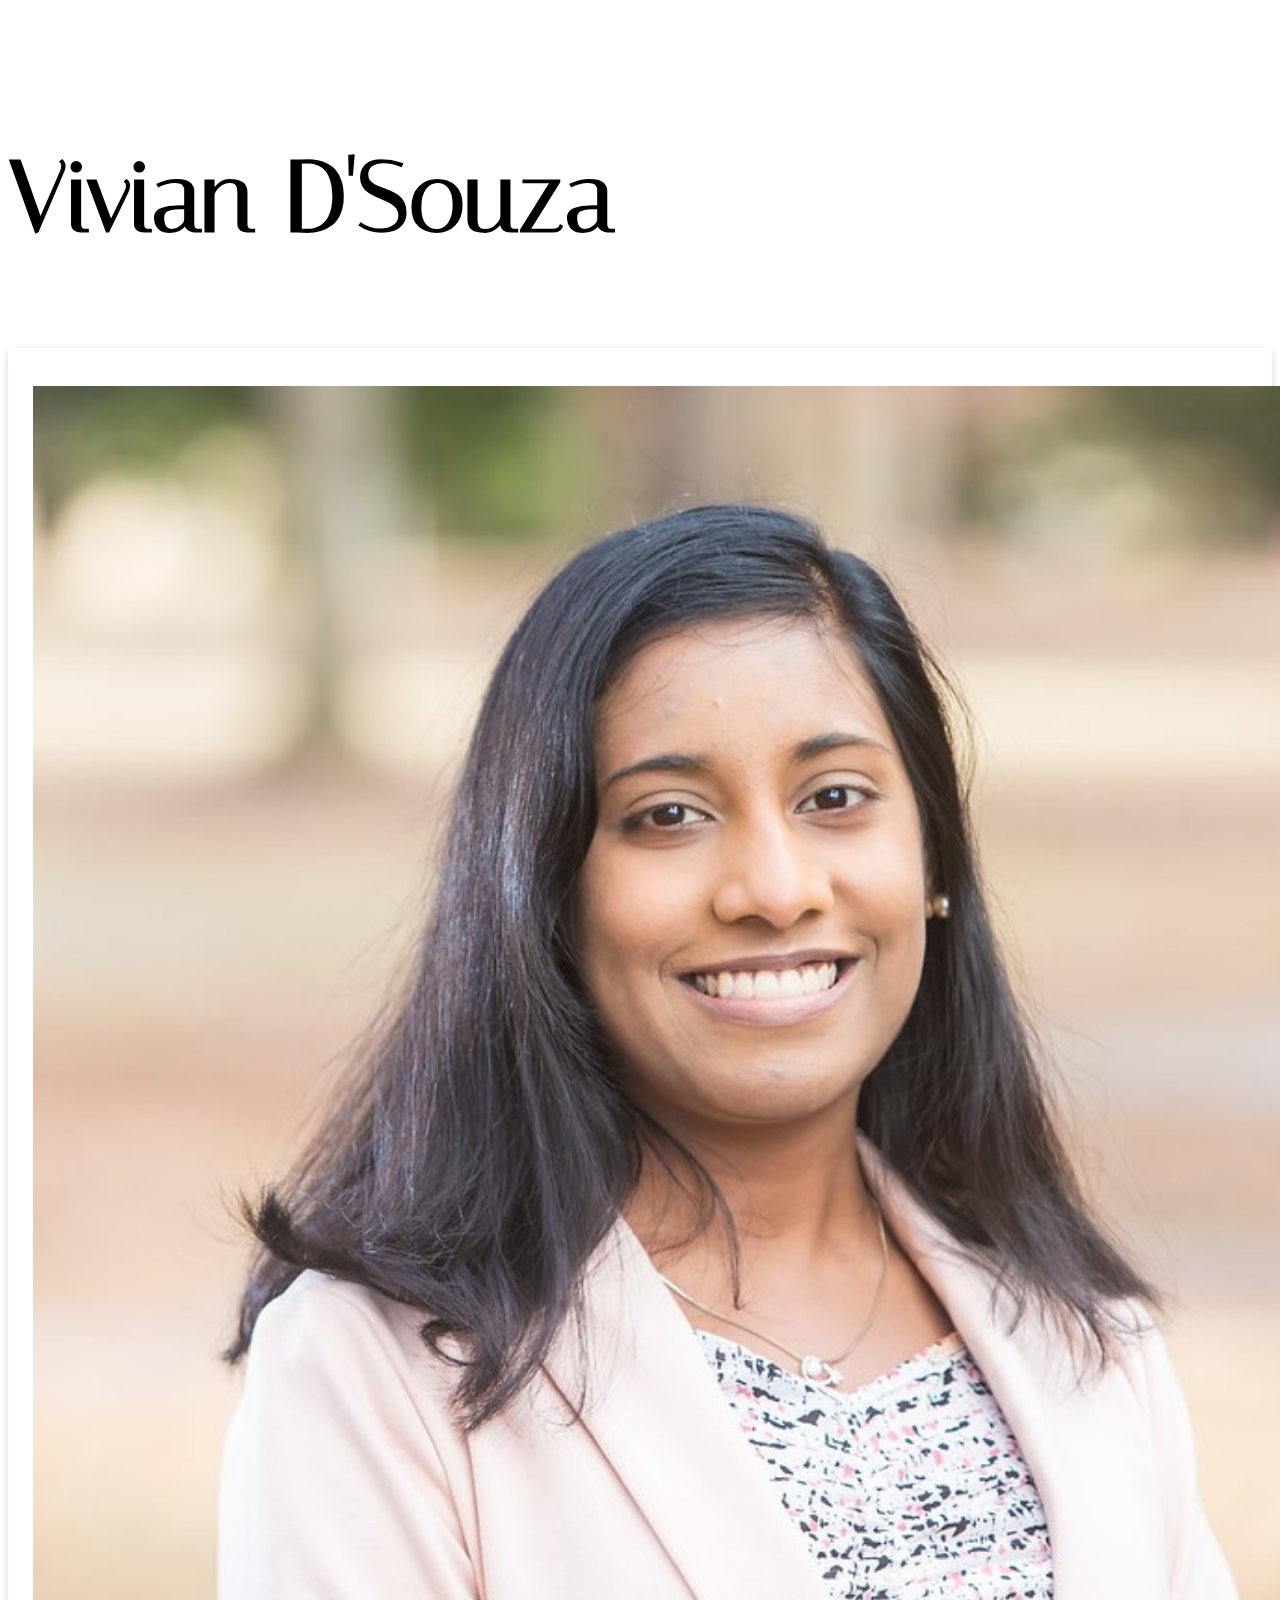
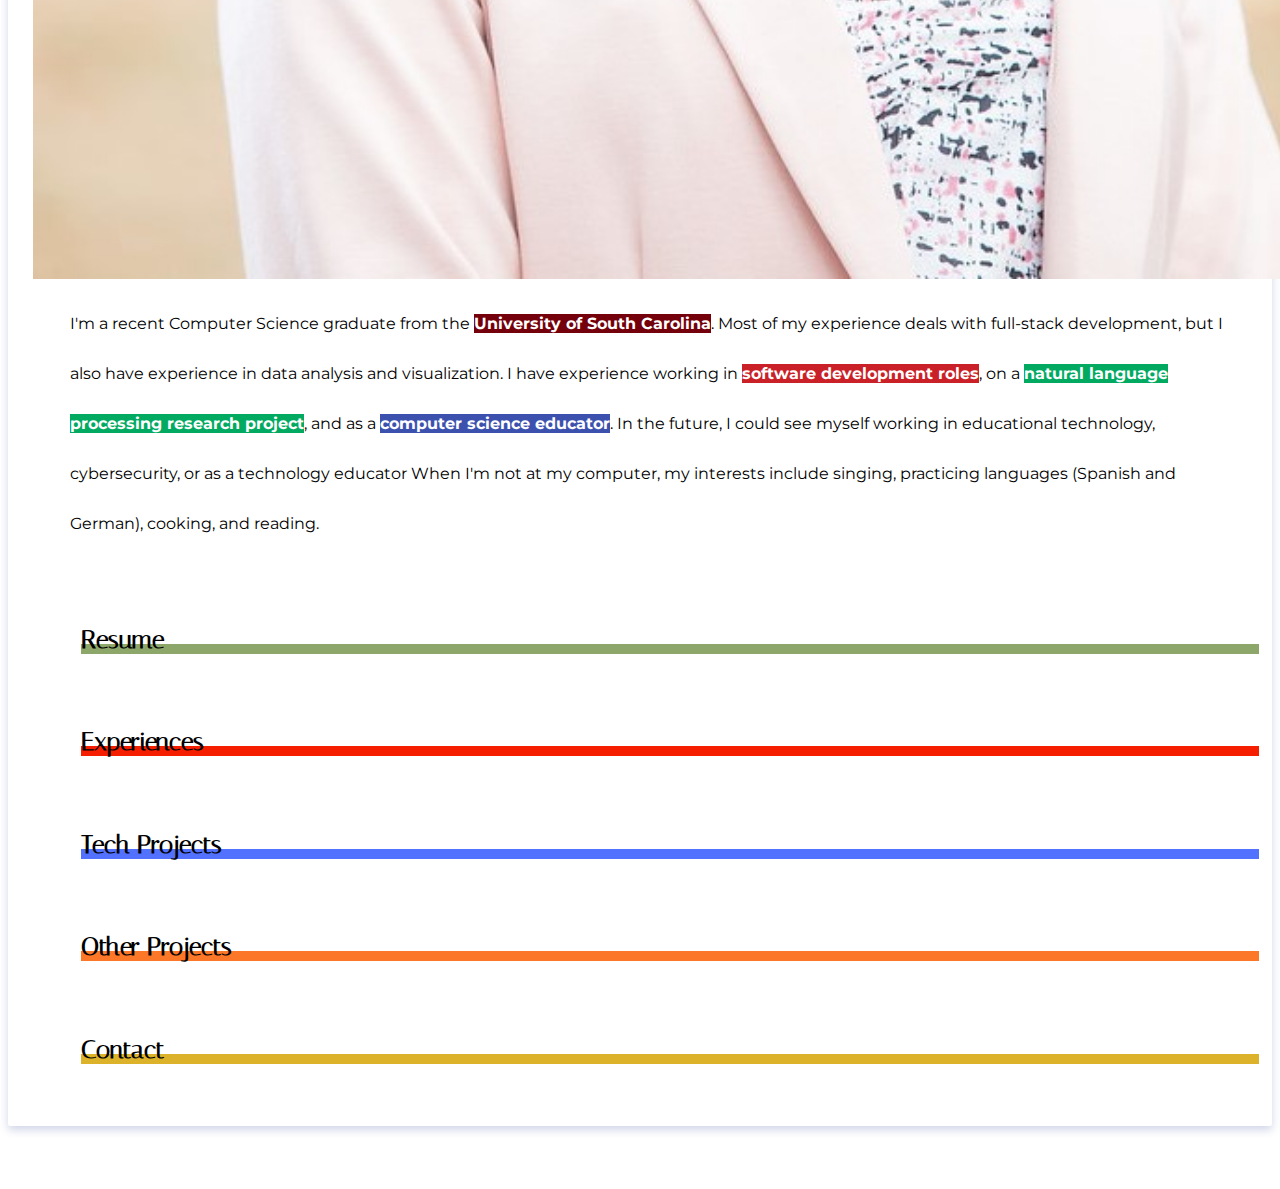
<file: index.html>
<!DOCTYPE html>
<html lang="en">
  <head>
    <title>Vivian D'Souza</title>
    <link
      href="https://cdn.jsdelivr.net/npm/bootstrap@5.1.3/dist/css/bootstrap.min.css"
      rel="stylesheet"
      integrity="sha384-1BmE4kWBq78iYhFldvKuhfTAU6auU8tT94WrHftjDbrCEXSU1oBoqyl2QvZ6jIW3"
      crossorigin="anonymous"
    />

    <link rel="stylesheet" type="text/css" href="./css/index.css" />

    <link rel="preconnect" href="https://fonts.googleapis.com" />
    <link rel="preconnect" href="https://fonts.gstatic.com" crossorigin />
    <link
      href="https://fonts.googleapis.com/css2?family=Fondamento:ital@0;1&family=Italiana&family=Josefin+Sans&family=Jost:ital,wght@0,500;0,700;1,500&family=Montserrat:wght@400;500&display=swap"
      rel="stylesheet"
    />

    <link rel="preconnect" href="https://fonts.googleapis.com" />
    <link rel="preconnect" href="https://fonts.gstatic.com" crossorigin />
    <link
      href="https://fonts.googleapis.com/css2?family=Montserrat&display=swap"
      rel="stylesheet"
    />
  </head>

  <!---Body checks cookie on load.-->
  <body>
    <div class="container">
      <div class="row padding"></div>

      <div class="row splash">
        <div class="col title text-left">
          <a href="./index.html"><h1>Vivian D'Souza</h1></a>
        </div>
      </div>

      <div class="row card">
        <div class="row">
          <div class="col-3 profile-pic">
            <img
              src="./img/me2.jpg"
              class="img-fluid"
              width="110%"
              height="100%"
            />
          </div>

          <div class="col-9 intro text-left">
            <p>
              I'm a recent Computer Science graduate from the
              <b style="background-color: #73000a; color: white"
                >University of South Carolina</b
              >. Most of my experience deals with full-stack development, but I
              also have experience in data analysis and visualization. I have
              experience working in
              <b style="background-color: #c92127; color: white"
                >software development roles</b
              >, on a
              <b style="background-color: #02a961; color: white"
                >natural language processing research project</b
              >, and as a
              <b style="background-color: #3c51ae; color: white"
                >computer science educator</b
              >. In the future, I could see myself working in educational
              technology, cybersecurity, or as a technology educator When I'm
              not at my computer, my interests include singing, practicing
              languages (Spanish and German), cooking, and reading.
            </p>

            <div class="row hr-nav text-left">
              <div class="col pg-section resume">
                <h6
                  style="
                    background: linear-gradient(
                      to bottom,
                      transparent 65%,
                      #8da76a 35%
                    );
                  "
                >
                  <a href="../doc/DSouzaResumeMar24.docx">Resume</a>
                </h6>
              </div>

              <div class="col pg-section">
                <h6
                  style="
                    background: linear-gradient(
                      to bottom,
                      transparent 65%,
                      #f51f00 35%
                    );
                  "
                >
                  <a href="./experiences.html">Experiences</a>
                </h6>
              </div>

              <div class="col pg-section">
                <h6
                  style="
                    background: linear-gradient(
                      to bottom,
                      transparent 65%,
                      #5271ff 35%
                    );
                  "
                >
                  <a href="./techprojects.html">Tech Projects</a>
                </h6>
              </div>

              <div class="col pg-section">
                <h6
                  style="
                    background: linear-gradient(
                      to bottom,
                      transparent 65%,
                      #fd7729 35%
                    );
                  "
                >
                  <a href="./other.html">Other Projects</a>
                </h6>
              </div>

              <div class="col pg-section">
                <h6
                  style="
                    background: linear-gradient(
                      to bottom,
                      transparent 65%,
                      #dcb22b 35%
                    );
                  "
                >
                  <a href="./contact.html">Contact</a>
                </h6>
              </div>
            </div>
          </div>
        </div>
      </div>

      <!-- <div class="row photos">
        <div
          id="carouselExampleControls"
          class="carousel slide"
          data-bs-ride="carousel"
        >
          <div class="carousel-inner">
            <div class="carousel-item active">
              <img src="../img/cake1.jpg" class="d-block w-100" alt="..." />
            </div>
            <div class="carousel-item">
              <img src="../img/rice1.jpg" class="d-block w-100" alt="..." />
            </div>
            <div class="carousel-item">
              <img src="../img/salad.jpg" class="d-block w-100" alt="..." />
            </div>
          </div>
        </div>
      </div> -->

      <!-- <div class="row footer">
        <div class="col">
          <b>Location</b> 1128 Devine St, Columbia, SC &#9672; <b>Hours</b> 10
          AM-7PM Sun-Sat &#9672; <b>Phone</b> (803) 451-0892
        </div>
      </div> -->
    </div>
  </body>
</html>
</file>
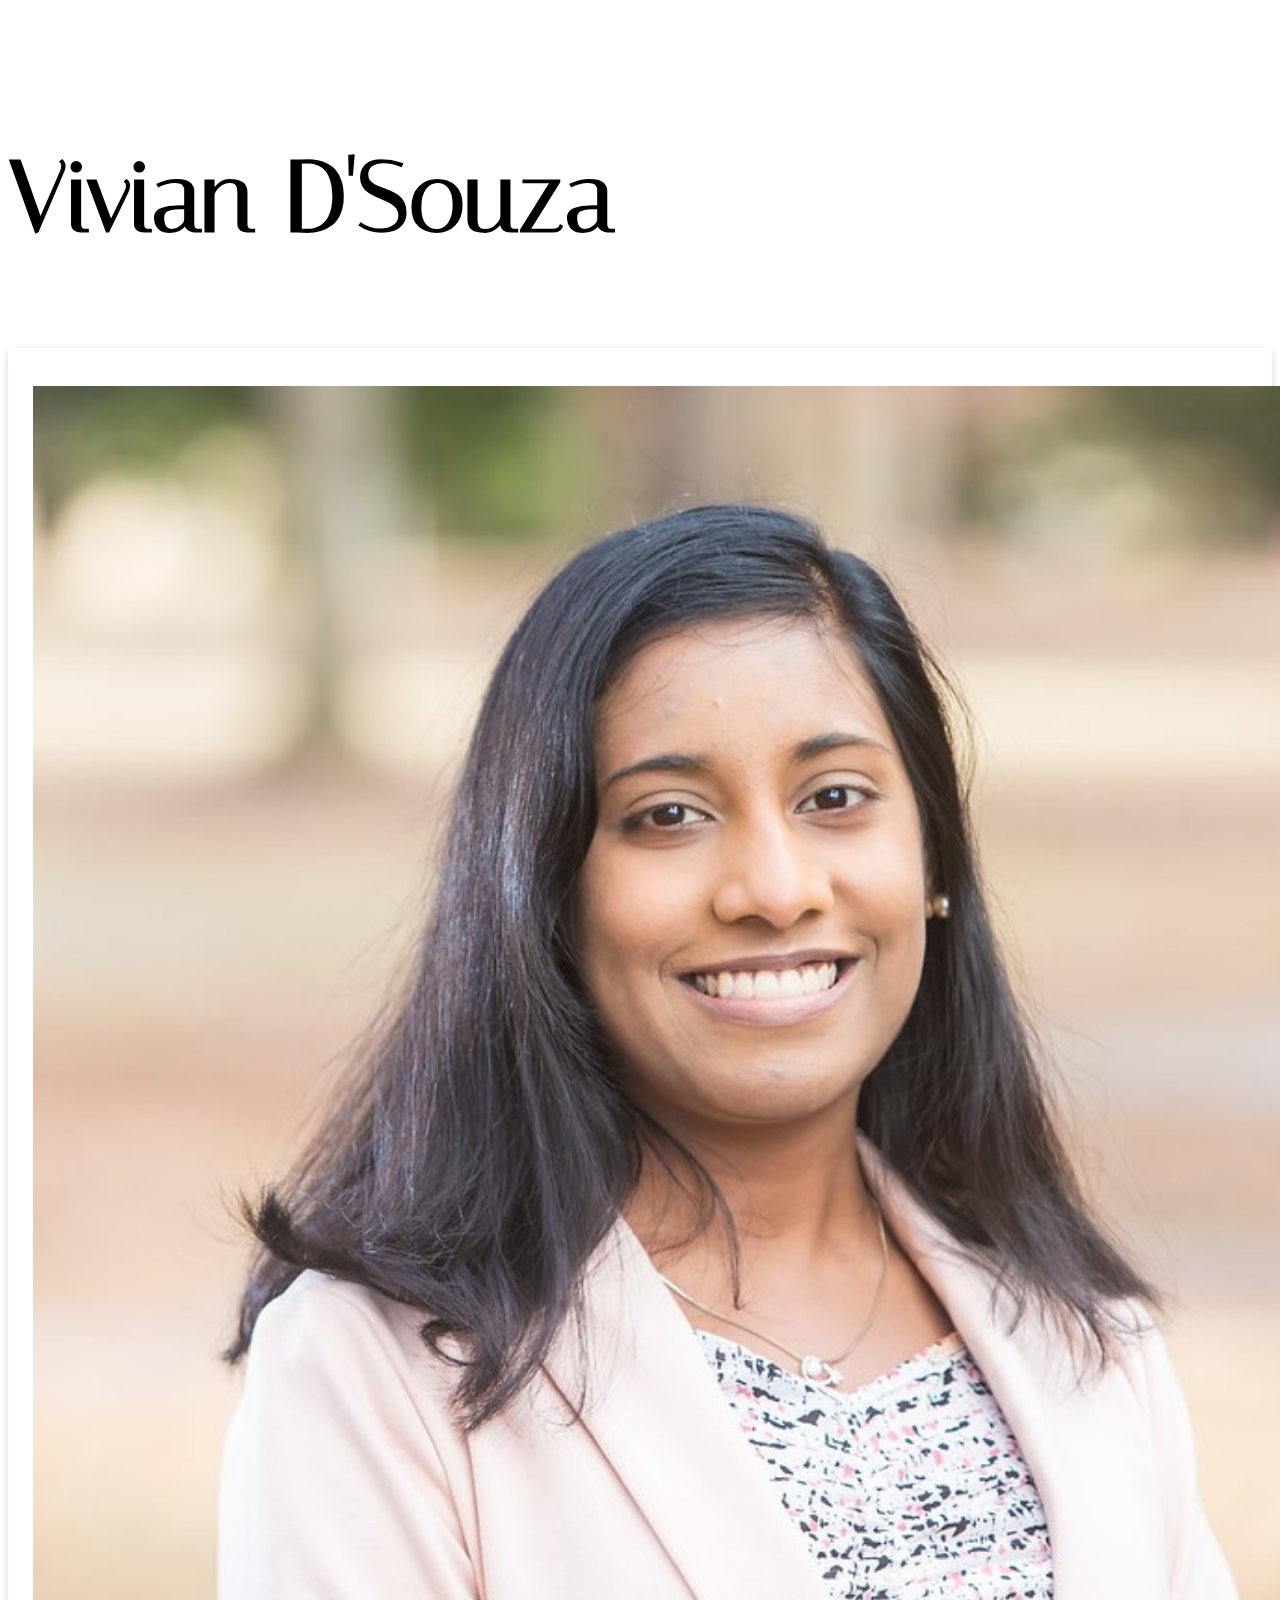
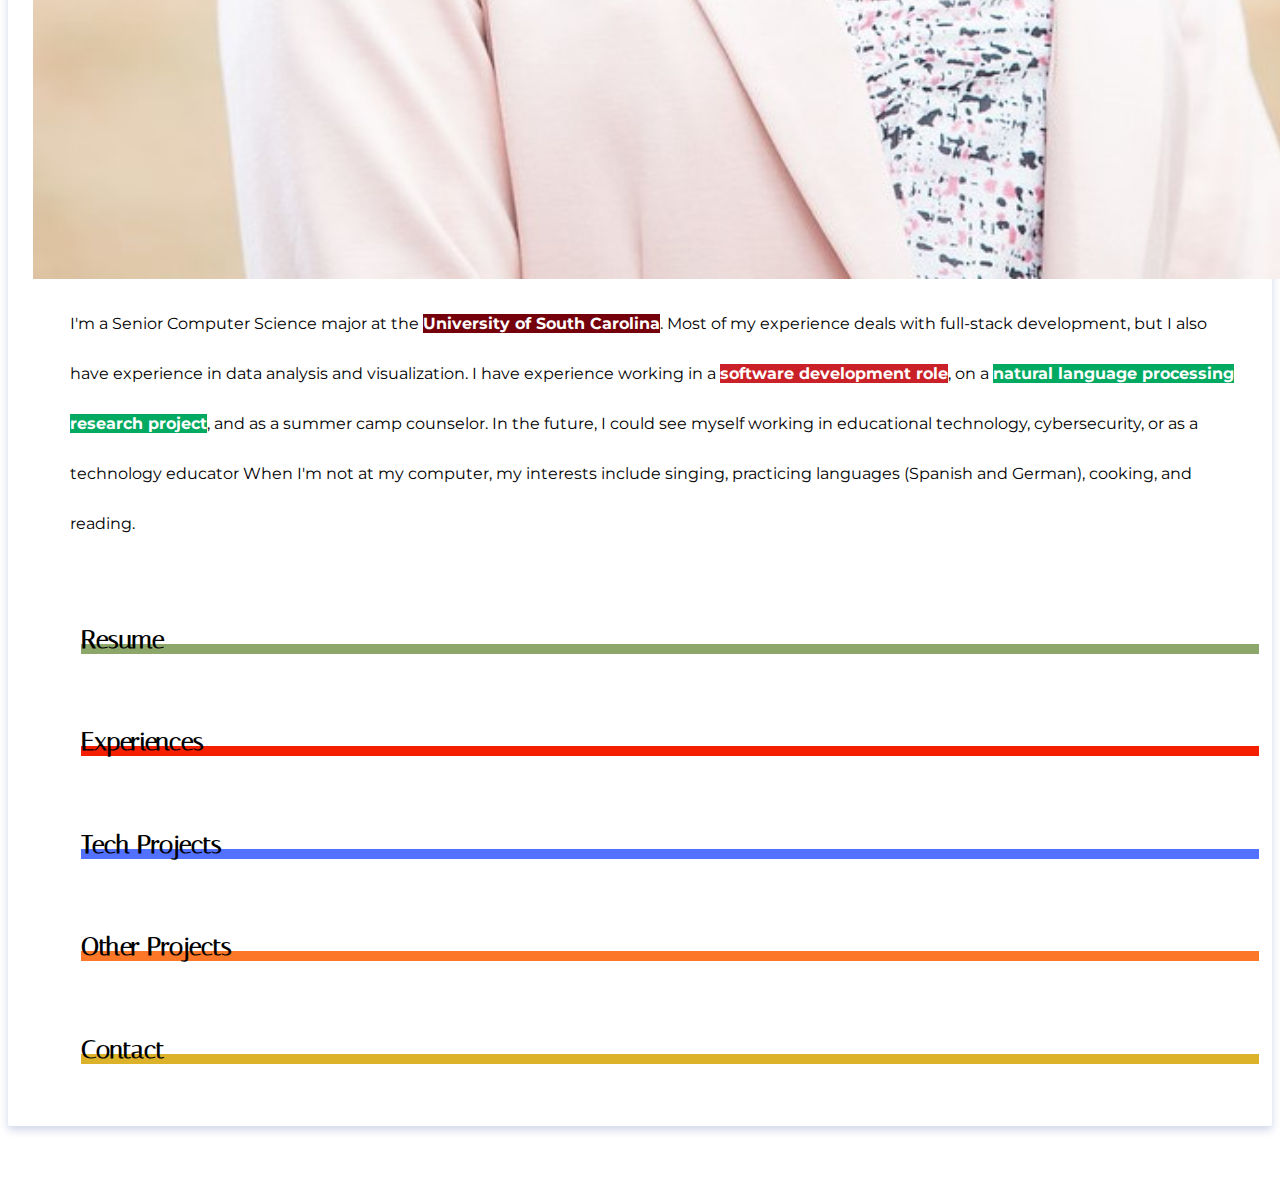
<file: src/index.html>
<!DOCTYPE html>
<html lang="en">
  <head>
    <title>Vivian D'Souza</title>
    <link
      href="https://cdn.jsdelivr.net/npm/bootstrap@5.1.3/dist/css/bootstrap.min.css"
      rel="stylesheet"
      integrity="sha384-1BmE4kWBq78iYhFldvKuhfTAU6auU8tT94WrHftjDbrCEXSU1oBoqyl2QvZ6jIW3"
      crossorigin="anonymous"
    />

    <link rel="stylesheet" type="text/css" href="../css/index.css" />
    <link rel="preconnect" href="https://fonts.googleapis.com" />
    <link rel="preconnect" href="https://fonts.gstatic.com" crossorigin />
    <link
      href="https://fonts.googleapis.com/css2?family=Fondamento:ital@0;1&family=Italiana&family=Josefin+Sans&family=Jost:ital,wght@0,500;0,700;1,500&family=Montserrat:wght@400;500&display=swap"
      rel="stylesheet"
    />

    <link rel="preconnect" href="https://fonts.googleapis.com" />
    <link rel="preconnect" href="https://fonts.gstatic.com" crossorigin />
    <link
      href="https://fonts.googleapis.com/css2?family=Montserrat&display=swap"
      rel="stylesheet"
    />
    <!-- 
    <link rel="stylesheet" type="text/css" href="../css/index.css" />
    <script src="../js/jobs.js"></script>
    <script src="../js/projects.js"></script>
    <script src="../js/courses.js"></script>
    <script src="../js/index.js"></script> -->
  </head>

  <!---Body checks cookie on load.-->
  <body>
    <div class="container">
      <div class="row padding"></div>

      <div class="row splash">
        <div class="col title text-left">
          <a href="./index.html"><h1>Vivian D'Souza</h1></a>
        </div>
      </div>

      <div class="row card">
        <div class="row">
          <div class="col-3 profile-pic">
            <img
              src="../img/me2.jpg"
              class="img-fluid"
              width="110%"
              height="100%"
            />
          </div>

          <div class="col-9 intro text-left">
            <p>
              I'm a Senior Computer Science major at the
              <b style="background-color: #73000a; color: white"
                >University of South Carolina</b
              >. Most of my experience deals with full-stack development, but I
              also have experience in data analysis and visualization. I have
              experience working in a
              <b style="background-color: #c92127; color: white"
                >software development role</b
              >, on a
              <b style="background-color: #02a961; color: white"
                >natural language processing research project</b
              >, and as a summer camp counselor. In the future, I could see
              myself working in educational technology, cybersecurity, or as a
              technology educator When I'm not at my computer, my interests
              include singing, practicing languages (Spanish and German),
              cooking, and reading.
            </p>

            <div class="row hr-nav text-left">
              <div class="col pg-section resume">
                <h6
                  style="
                    background: linear-gradient(
                      to bottom,
                      transparent 65%,
                      #8da76a 35%
                    );
                  "
                >
                  <a href="../doc/DSouzaResume2023.docx">Resume</a>
                </h6>
              </div>

              <div class="col pg-section">
                <h6
                  style="
                    background: linear-gradient(
                      to bottom,
                      transparent 65%,
                      #f51f00 35%
                    );
                  "
                >
                  <a href="./experiences.html">Experiences</a>
                </h6>
              </div>

              <div class="col pg-section">
                <h6
                  style="
                    background: linear-gradient(
                      to bottom,
                      transparent 65%,
                      #5271ff 35%
                    );
                  "
                >
                  <a href="./techprojects.html">Tech Projects</a>
                </h6>
              </div>

              <div class="col pg-section">
                <h6
                  style="
                    background: linear-gradient(
                      to bottom,
                      transparent 65%,
                      #fd7729 35%
                    );
                  "
                >
                  <a href="./other.html">Other Projects</a>
                </h6>
              </div>

              <div class="col pg-section">
                <h6
                  style="
                    background: linear-gradient(
                      to bottom,
                      transparent 65%,
                      #dcb22b 35%
                    );
                  "
                >
                  <a href="./contact.html">Contact</a>
                </h6>
              </div>
            </div>
          </div>
        </div>
      </div>

      <!-- <div class="row photos">
        <div
          id="carouselExampleControls"
          class="carousel slide"
          data-bs-ride="carousel"
        >
          <div class="carousel-inner">
            <div class="carousel-item active">
              <img src="../img/cake1.jpg" class="d-block w-100" alt="..." />
            </div>
            <div class="carousel-item">
              <img src="../img/rice1.jpg" class="d-block w-100" alt="..." />
            </div>
            <div class="carousel-item">
              <img src="../img/salad.jpg" class="d-block w-100" alt="..." />
            </div>
          </div>
        </div>
      </div> -->

      <!-- <div class="row footer">
        <div class="col">
          <b>Location</b> 1128 Devine St, Columbia, SC &#9672; <b>Hours</b> 10
          AM-7PM Sun-Sat &#9672; <b>Phone</b> (803) 451-0892
        </div>
      </div> -->
    </div>
  </body>
</html>
</file>
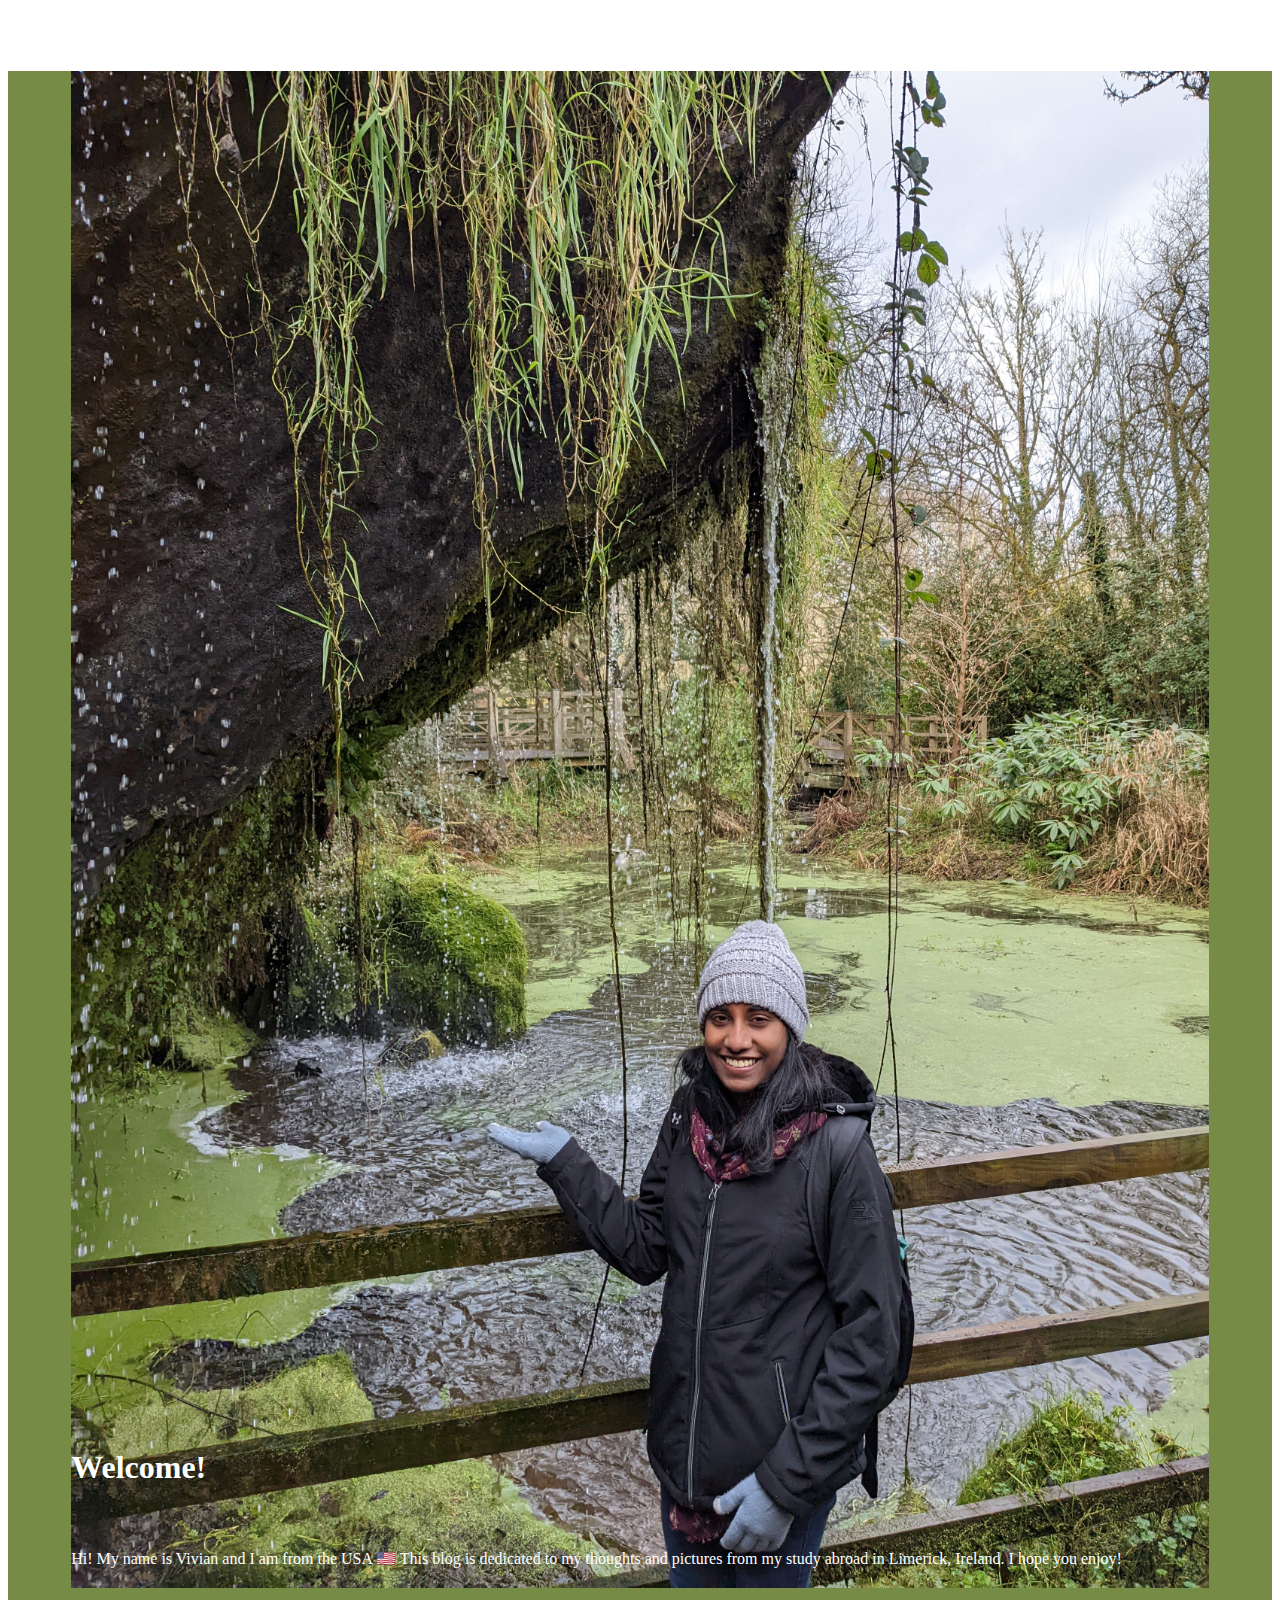
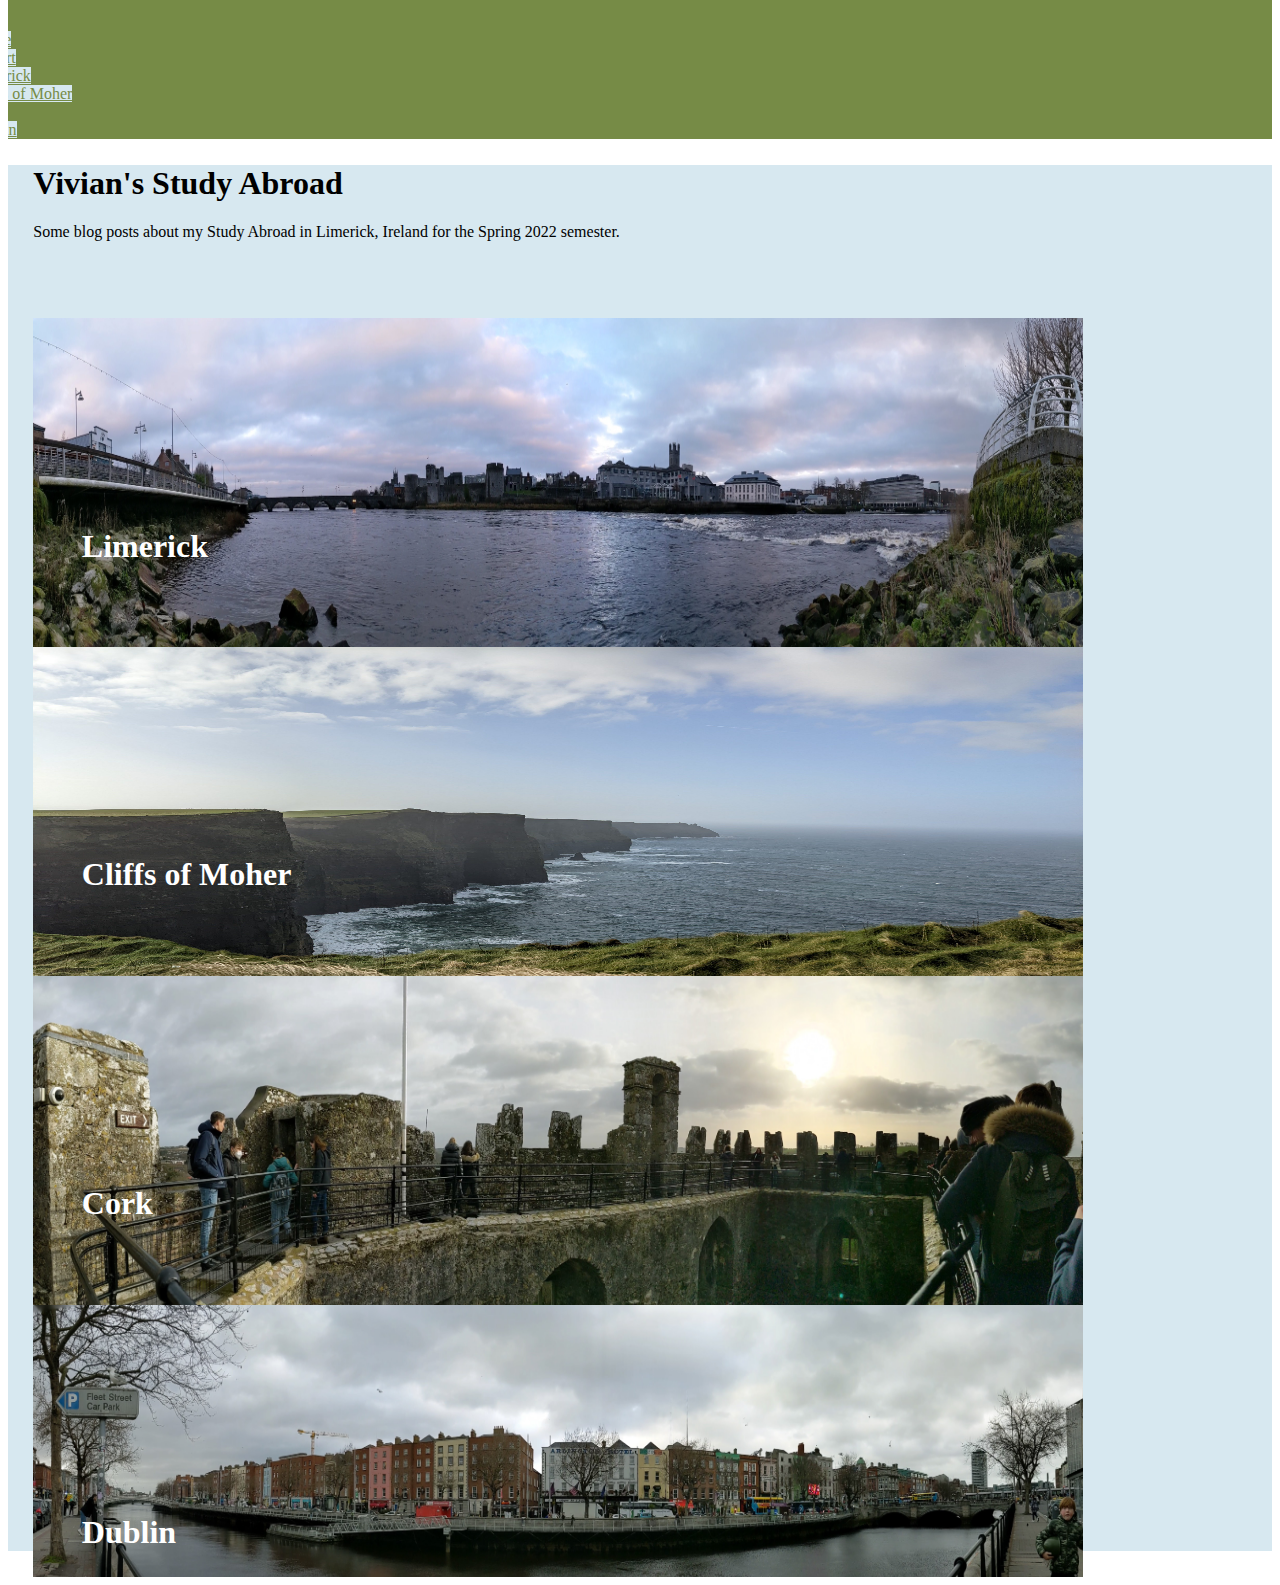
<file: abroad/src/index.html>
<!DOCTYPE html>
<html lang="en">
  <head>
    <title>My Sites</title>
    <link
      href="https://cdn.jsdelivr.net/npm/bootstrap@5.1.3/dist/css/bootstrap.min.css"
      rel="stylesheet"
      integrity="sha384-1BmE4kWBq78iYhFldvKuhfTAU6auU8tT94WrHftjDbrCEXSU1oBoqyl2QvZ6jIW3"
      crossorigin="anonymous"
    />

    <link rel="stylesheet" type="text/css" href="../css/index.css" />
  </head>

  <body>
    <div class="container-fluid">
      <div class="row entire-site">
        <div
          class="col-3 sidebar"
          style="background-color: #768b46; max-height: 5000px"
        >
          <div class="nav flex-column intro-image">
            <img
              src="../img/sidebar-image.jpg"
              style="height: 80%; width: 90%"
              class="sidebar-image"
              alt="sidebar image"
            />

            <h1 class="side-title">Welcome!</h1>

            <div class="intro-para">
              <p>
                Hi! My name is Vivian and I am from the USA 🇺🇸 This blog is
                dedicated to my thoughts and pictures from my study abroad in
                Limerick, Ireland. I hope you enjoy!
              </p>
            </div>

            <ul>
              <li class="nav-item">
                <a class="nav-link active" href="index.html">Home</a>
              </li>

              <li class="nav-item">
                <a class="nav-link active" href="report.html">Report</a>
              </li>

              <li class="nav-item">
                <a class="nav-link active" href="limerick.html">Limerick</a>
              </li>

              <li class="nav-item">
                <a class="nav-link active" href="cliffs.html"
                  >Cliffs of Moher</a
                >
              </li>

              <li class="nav-item">
                <a class="nav-link active" href="cork.html">Cork</a>
              </li>

              <li class="nav-item">
                <a class="nav-link active" href="dublin.html">Dublin</a>
              </li>
            </ul>
          </div>
        </div>

        <div class="col-9 main">
          <div class="content">
            <h1 class="main-title">Vivian's Study Abroad</h1>
            <p class="lead">
              Some blog posts about my Study Abroad in Limerick, Ireland for the
              Spring 2022 semester.
            </p>
            <div class="row articles">
              <a href="limerick.html"
                ><img
                  src="../img/limerick1.jpg"
                  style="height: 400px; width: 1050px"
                  alt="limerick city"
                />
                <h1>Limerick</h1></a
              >
              <a href="cliffs.html">
                <img
                  src="../img/cliffs4.jpg"
                  style="height: 400px; width: 1050px"
                  alt="cliffs"
                />
                <h1>Cliffs of Moher</h1></a
              >
              <a href="cork.html"
                ><img
                  src="../img/cork3.jpg"
                  style="height: 400px; width: 1050px"
                  alt="cork city"
                />
                <h1>Cork</h1></a
              >
              <a href="dublin.html"
                ><img
                  src="../img/dublin3.jpg"
                  style="height: 400px; width: 1050px"
                  alt="dublin"
                />
                <h1>Dublin</h1></a
              >
            </div>
          </div>
        </div>
      </div>
    </div>
  </body>
</html>
</file>
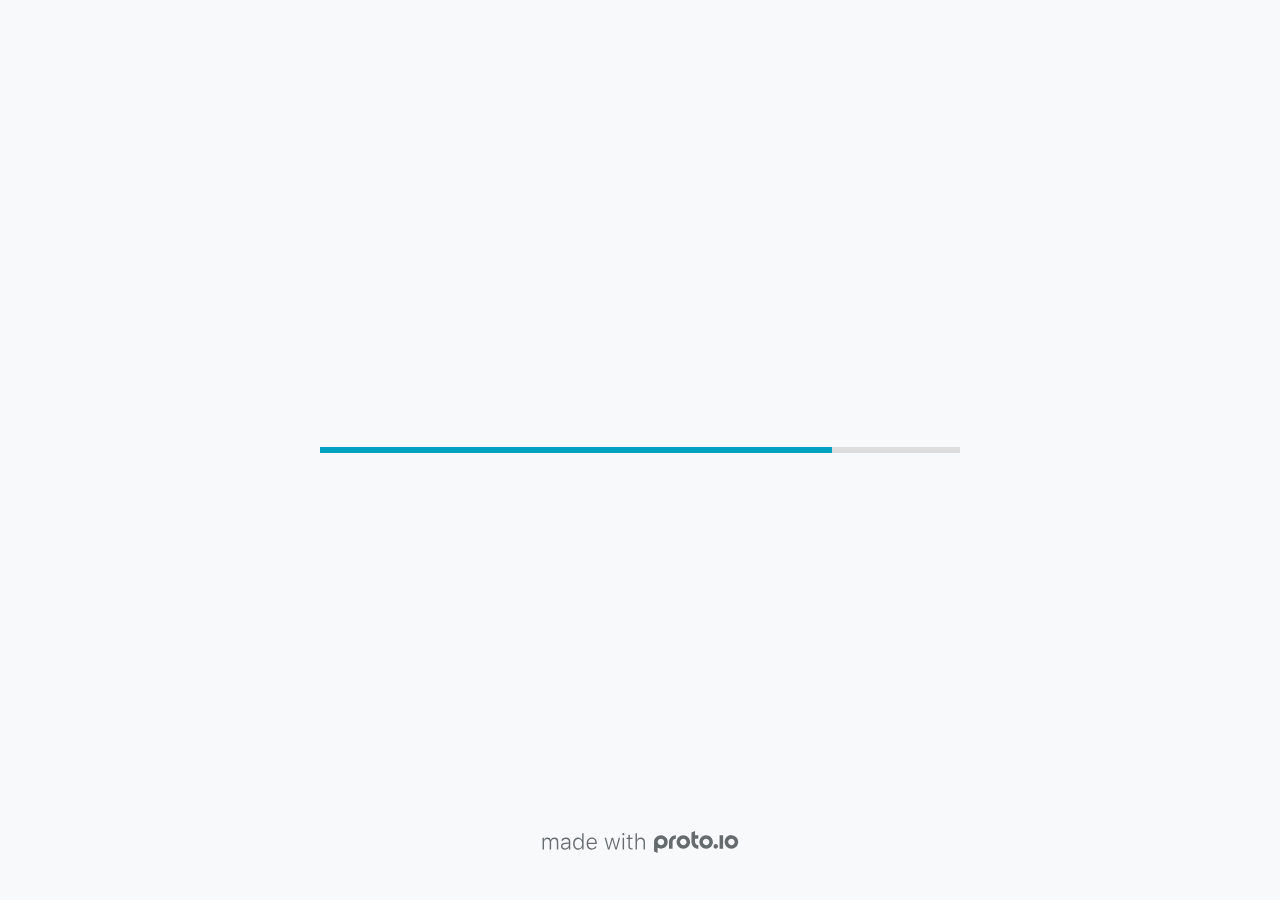
<file: Files/Japanese Imports-html/index.html>
<!DOCTYPE HTML>
	<head>

		<meta charset="utf-8">

		<title>Japanese Imports - Proto.io</title>

		
			<meta name="HandheldFriendly" content="True">
			<meta name="MobileOptimized" content="414"> 

			
			
			
			<meta name="viewport" content="minimum-scale=1.00, maximum-scale=1.00, initial-scale=1.00, user-scalable=no, shrink-to-fit=no" />

			
				<meta name="apple-mobile-web-app-capable" content="yes" />
				<meta name="apple-mobile-web-app-status-bar-style" content="black-translucent" />
			

			<meta name="format-detection" content="telephone=no">


			

            
            <link rel="icon" sizes="192x192" href="./assets/branding/android-icon-hires.png">
            <link rel="icon" sizes="128x128" href="./assets/branding/android-icon.png">

            
            <link href="./assets/branding/apple-touch-icon-retina180.png" sizes="180x180" rel="apple-touch-icon">

            
            <link href="./assets/branding/apple-touch-icon-retina.png" sizes="114x114" rel="apple-touch-icon">

            
            <link href="./assets/branding/apple-touch-icon.png" sizes="57x57" rel="apple-touch-icon">

            
            <link href="./assets/branding/startup.png" media="(device-width: 320px)" rel="apple-touch-startup-image">

            
            <link href="./assets/branding/startup-retina.png" media="(device-width: 320px) and (device-height: 480px) and (-webkit-device-pixel-ratio: 2)" rel="apple-touch-startup-image">

            
            <link href="./assets/branding/startup-568.png" media="(device-width: 320px) and (device-height: 568px) and (-webkit-device-pixel-ratio: 2)" rel="apple-touch-startup-image">

            
            <link href="./assets/branding/startup-retina-6.png" media="(device-width: 375px) and (device-height: 667px) and (orientation: portrait) and (-webkit-device-pixel-ratio: 2)" rel="apple-touch-startup-image">

            
            <link href="./assets/branding/startup-retina-6plus.png" media="(device-width: 414px) and (device-height: 736px) and (orientation: portrait) and (-webkit-device-pixel-ratio: 3)" rel="apple-touch-startup-image">

            
            <link href="./assets/branding/startup-retina-6plus-landscape.png" media="(device-width: 414px) and (device-height: 736px) and (orientation: landscape) and (-webkit-device-pixel-ratio: 3)" rel="apple-touch-startup-image">

            
            <link href="./assets/branding/startup-ipad.png" media="(device-width: 768px) and (orientation: portrait)" rel="apple-touch-startup-image">

            
            <link href="./assets/branding/startup-ipad-landscape.png" media="(device-width: 768px) and (orientation: landscape)" rel="apple-touch-startup-image">

            
            <link href="./assets/branding/startup-ipad-retina.png" media="(device-width: 768px) and (orientation: portrait) and (-webkit-device-pixel-ratio: 2)" rel="apple-touch-startup-image">

            
            <link href="./assets/branding/startup-ipad-landscape-retina.png" media="(device-width: 768px) and (orientation: landscape) and (-webkit-device-pixel-ratio: 2)" rel="apple-touch-startup-image">

            
            <link href="./assets/branding/startup-ipad-pro.png" media="(device-width: 1024px) and (orientation: portrait) and (-webkit-device-pixel-ratio: 2)" rel="apple-touch-startup-image">

            
            <link href="./assets/branding/startup-ipad-pro-landscape.png" media="(device-width: 1024px) and (orientation: landscape) and (-webkit-device-pixel-ratio: 2)" rel="apple-touch-startup-image">

			<meta http-equiv="cleartype" content="on"> 


			 
		    <script type="text/javascript" src="./scripts/plugins/jquery/jquery.js"></script>

			
				<link rel="stylesheet" href="./stylesheets/player-export.css" />
				<script type="text/javascript" src="./scripts/player-export.js"></script>
			

			
			<script type="text/javascript" src="./libraries/common/components.js"></script> 
			<link type="text/css" rel="Stylesheet" href="./libraries/common/components.1.00.css" /> 

			
					<script type="text/javascript" src="./libraries/metro/components.js"></script> 
					<link type="text/css" rel="Stylesheet" href="./libraries/metro/components.1.00.css" /> 
				
					<script type="text/javascript" src="./libraries/generic2/components.js"></script> 
					<link type="text/css" rel="Stylesheet" href="./libraries/generic2/components.1.00.css" /> 
				
					<script type="text/javascript" src="./libraries/ios9/components.js"></script> 
					<link type="text/css" rel="Stylesheet" href="./libraries/ios9/components.1.00.css" /> 
				
				<script type="text/javascript" src="./data/data.js"></script> 
			<script type="text/javascript" src="./webkitmask/maskimages.js"></script> 

		<style>
			body { width: 414px; height: 896px; }
			.landscape, .landscape .prx-page { min-height: 414px; }
			.portrait, .portrait .prx-page { min-height: 896px; }
		</style>

		<script type="text/javascript">

			prx.ver = '6.6.59.0';
			prx.url.account = 'https://viviand.proto.io';
			prx.url.staticassets = 'https://gal.proto.io';
			prx.url.devices = 'https://dteyv52hbg2at.cloudfront.net/devices';
			prx.url.static = 'https://dteyv52hbg2at.cloudfront.net';
			prx.url.siteurl = 'proto.io';
			prx.url.crossmsg = 'https://viviand.proto.io';

			prx.nodejsassetsserver = {};
			prx.nodejsassetsserver.host = ".proto.io";
			prx.nodejsassetsserver.subdomainprefix = "https://at";
			prx.nodejsassetsserver.maxsubdomains = "20";

			prx.device_library = 'ios9';
			prx.devices[prx.device] = {
				name: prx.device
				,defaultOrientation: 'portrait'
				,portrait_applies: 1 //new
				,portrait: [414,896]
				,landscape_applies: 1 //new
				,landscape: [896,414]
				,allow_orientation_change: 1 //new
				,statusbar_skin: 'default' // new
				,statusbarheightportrait: 0
				,statusbarheightlandscape: 0
				,navigationbar_skin: 'default' //new
				,navigationbarheightportrait: 0
				,navigationbarheightlandscape: 0
				,normalportrait: [414,896]
				,normallandscape: [896,414]
				,device_s3bucket: '6a9e70ba-0e0c-41f6-ab20-45aaf591e647'
				,dpr: '1.00'
				,deviceType: "iphonex"
                ,showiPhoneXNotch: true
                ,hasCustomSkinNotch: false
				,appleWatchRoundedCorners: false
				,scrollType: "default"
				,initialscale: 1.00
				,targetdensitydpi: "device-dpi"
			}

			prx.projectsettings.id = '9b243a82-b83d-4d96-8bfb-c62c82b097b5';
			prx.projectsettings.s3b = 'viviand-1093386-proto';
			prx.projectsettings.account = 'viviand';
			prx.projectsettings.statusbar = '0'; 
			prx.projectsettings.statusbarapplies = '0';
			prx.projectsettings.navigationbar = '0';
			prx.projectsettings.navigationbarapplies = '0';
			prx.projectsettings.initialpageid = -1;
			
			
			prx.projectsettings.flashactions = 1;
			prx.projectsettings.gatrackingcode = '';

			prx.export2html = '1' == true;
			prx.mobPlayer = 0;

			prx.user.country = 'US';

			prx.s3Links = []; 
			var sLinkedAssets = [];
			

			prx.csrf_token = '51C21D8C78BCD4C1826B08FECBCAD010D4C2F875C819A4AE189E9436C9C2082F';

            

            
                            prx.assetsAccessToken = "eyJ0eXAiOiJKV1QiLCJhbGciOiJIUzI1NiJ9.eyJkIjp7InVpZCI6Ii0xIiwicHJvamVjdF9pZCI6IjliMjQzYTgyLWI4M2QtNGQ5Ni04YmZiLWM2MmM4MmIwOTdiNSJ9LCJ2IjowLCJleHAiOjE2MDQ5NTAzOTIsImlhdCI6MTYwNDc3MDM5Mn0.IRpUkhrnO4kiio9pcUyp6UKi5OKX1Yzgj3uKyMVowV0";

			prx.iniPlayer.iniPreLoad();

		</script>
	</head>

	

			<body class="player device-cursor-touch mobile-device-true " " id="mbd" >

				
					<div id='iphoneX-notch-player'>
						<span class="iphoneX-notch-corners"></span>
					</div>
				
				<div id="window-wrapper">
					<div id="dragarea"></div>
					<div id="statusbar"></div>
					<div id="underlay" style=""></div>

					<div class="prx-page" data-role="page" id="p-1" data-id="1"></div>
					
								<div class="prx-page" data-role="page" id="p-3" data-id="3"></div>
							
								<div class="prx-page" data-role="page" id="p-4" data-id="4"></div>
							
								<div class="prx-page" data-role="page" id="p-5" data-id="5"></div>
							
								<div class="prx-page" data-role="page" id="p-7" data-id="7"></div>
							
								<div class="prx-page" data-role="page" id="p-8" data-id="8"></div>
							
								<div class="prx-page" data-role="page" id="p-9" data-id="9"></div>
							
								<div class="prx-page" data-role="page" id="p-10" data-id="10"></div>
							
								<div class="prx-page" data-role="page" id="p-11" data-id="11"></div>
							
								<div class="prx-page" data-role="page" id="p-12" data-id="12"></div>
							
								<div class="prx-page" data-role="page" id="p-13" data-id="13"></div>
							
								<div class="prx-page" data-role="page" id="p-14" data-id="14"></div>
							
								<div class="prx-page" data-role="page" id="p-15" data-id="15"></div>
							
								<div class="prx-page" data-role="page" id="p-16" data-id="16"></div>
							
								<div class="prx-page" data-role="page" id="p-17" data-id="17"></div>
							
								<div class="prx-page" data-role="page" id="p-18" data-id="18"></div>
							
								<div class="prx-page" data-role="page" id="p-19" data-id="19"></div>
							
					<div id="navigationbar"></div>
					<div id="overlay"></div>
					<div id="trash"></div>
					<div id="quick-audios"></div>
				</div>

				 
			<div id="loader-wrapper">
				
				<div class="progress">
					<div class="progress-bar"></div>
				</div>
				<div id="poweredby"></div>
			</div>
			


			</body>
		

</html>
</file>
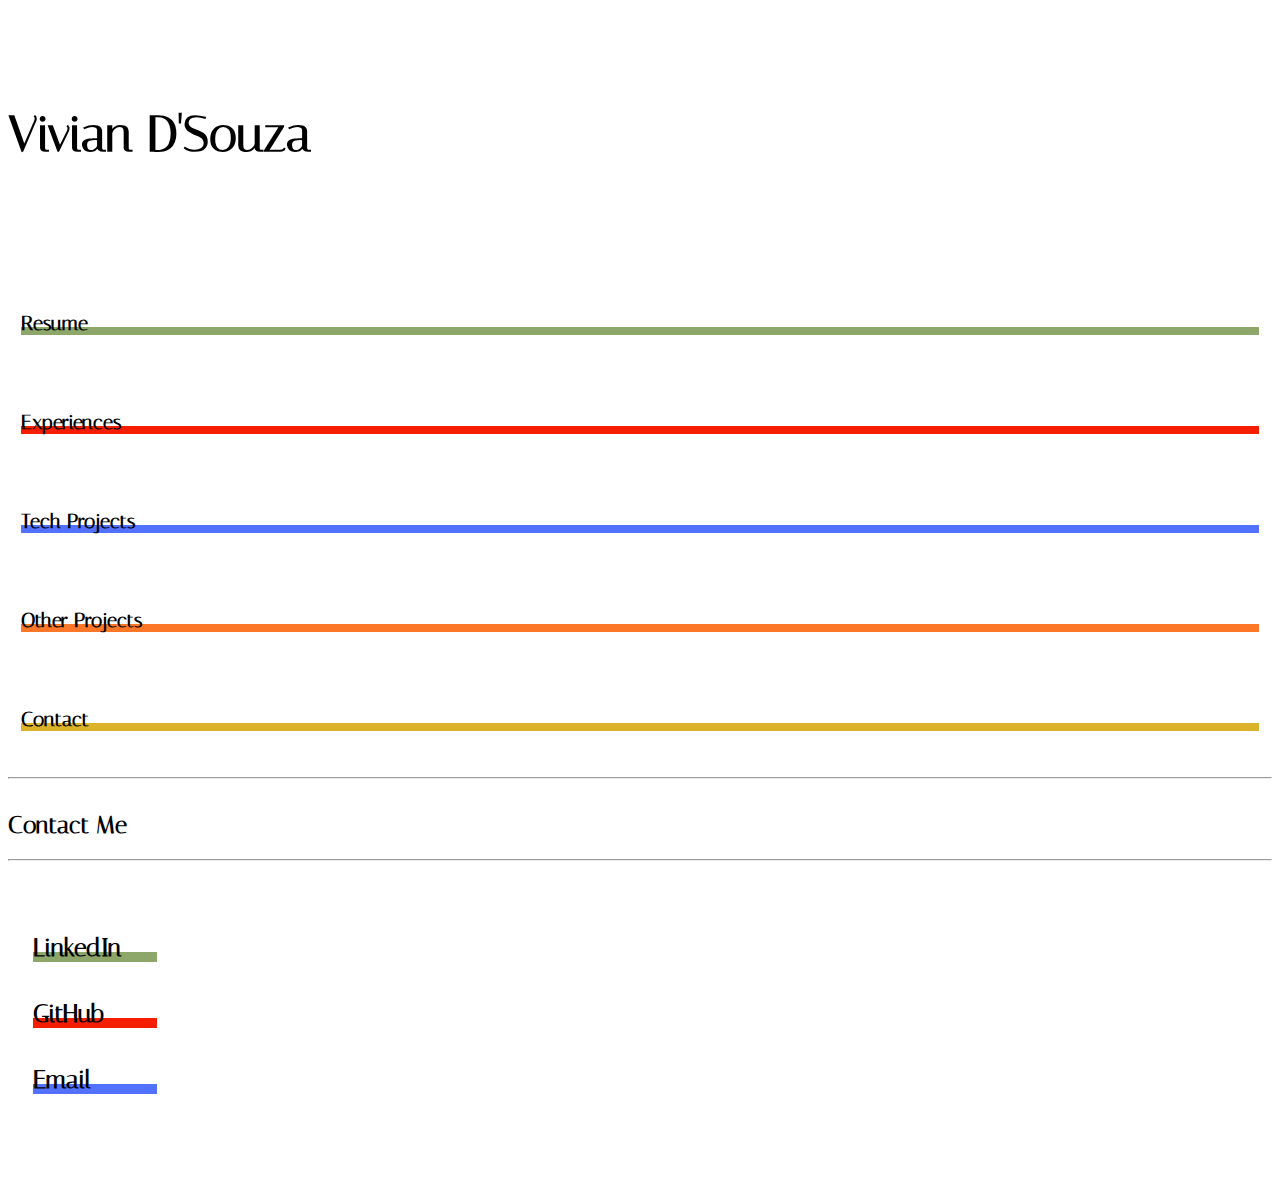
<file: contact.html>
<!DOCTYPE html>
<html lang="en">
  <head>
    <title>Vivian D'Souza</title>
    <link
      href="https://cdn.jsdelivr.net/npm/bootstrap@5.1.3/dist/css/bootstrap.min.css"
      rel="stylesheet"
      integrity="sha384-1BmE4kWBq78iYhFldvKuhfTAU6auU8tT94WrHftjDbrCEXSU1oBoqyl2QvZ6jIW3"
      crossorigin="anonymous"
    />

    <link rel="stylesheet" type="text/css" href="../css/experiences.css" />
    <link rel="preconnect" href="https://fonts.googleapis.com" />
    <link rel="preconnect" href="https://fonts.gstatic.com" crossorigin />
    <link
      href="https://fonts.googleapis.com/css2?family=Fondamento:ital@0;1&family=Italiana&family=Josefin+Sans&family=Jost:ital,wght@0,500;0,700;1,500&family=Montserrat:wght@400;500&display=swap"
      rel="stylesheet"
    />

    <link rel="preconnect" href="https://fonts.googleapis.com" />
    <link rel="preconnect" href="https://fonts.gstatic.com" crossorigin />
    <link
      href="https://fonts.googleapis.com/css2?family=Montserrat&display=swap"
      rel="stylesheet"
    />

  </head>

  <!---Body checks cookie on load.-->
  <body>
    <div class="container">
      <div class="row top-nav">
        <div class="col-5">
          <div class="title text-left">
            <a href="./index.html"><h1>Vivian D'Souza</h1></a>
          </div>
        </div>

        <div class="col-7">
          <div class="row nav">
            <div class="col pg-section resume">
              <h6
                style="
                  background: linear-gradient(
                    to bottom,
                    transparent 65%,
                    #8da76a 35%
                  );
                "
              >
                <a href="../doc/DSouzaResumeSept23.docx">Resume</a>
              </h6>
            </div>

            <div class="col pg-section">
              <h6
                style="
                  background: linear-gradient(
                    to bottom,
                    transparent 65%,
                    #f51f00 35%
                  );
                "
              >
                <a href="./experiences.html">Experiences</a>
              </h6>
            </div>

            <div class="col pg-section">
              <h6
                style="
                  background: linear-gradient(
                    to bottom,
                    transparent 65%,
                    #5271ff 35%
                  );
                "
              >
                <a href="./techprojects.html">Tech Projects</a>
              </h6>
            </div>

            <div class="col pg-section">
              <h6
                style="
                  background: linear-gradient(
                    to bottom,
                    transparent 65%,
                    #fd7729 35%
                  );
                "
              >
                <a href="./other.html">Other Projects</a>
              </h6>
            </div>

            <div class="col pg-section">
              <h6
                style="
                  background: linear-gradient(
                    to bottom,
                    transparent 65%,
                    #dcb22b 35%
                  );
                "
              >
                <a href="./contact.html">Contact</a>
              </h6>
            </div>
          </div>
        </div>
      </div>
      <hr>



      <h2>Contact Me</h2>
      <hr>

      <div class="card contacts">
        <div class="button-grp">

          <a href="https://www.linkedin.com/in/vdsouza990/">
            <h4
            style="
              width: 10%;
              background: linear-gradient(
                to bottom,
                transparent 65%,
                #8da76a 35%
              );
            "
          >
            LinkedIn
          </h4>
          </a>


          <a href="https://github.com/vivianofsouza">
            <h4
              style="
                width: 10%;
                background: linear-gradient(
                  to bottom,
                  transparent 65%,
                  #f51f00 35%
                );
              "
            >
              GitHub
            </h4>
          </a>


          <a href="mailto:vdsouza@email.sc.edu">
          <h4
            style="
              width: 10%;
              background: linear-gradient(
                to bottom,
                transparent 65%,
                #5271ff 35%
              );
            "
          >
            Email
          </h4>
        </a>
        </div>
      </div>

      
  </body>
</html>
</file>
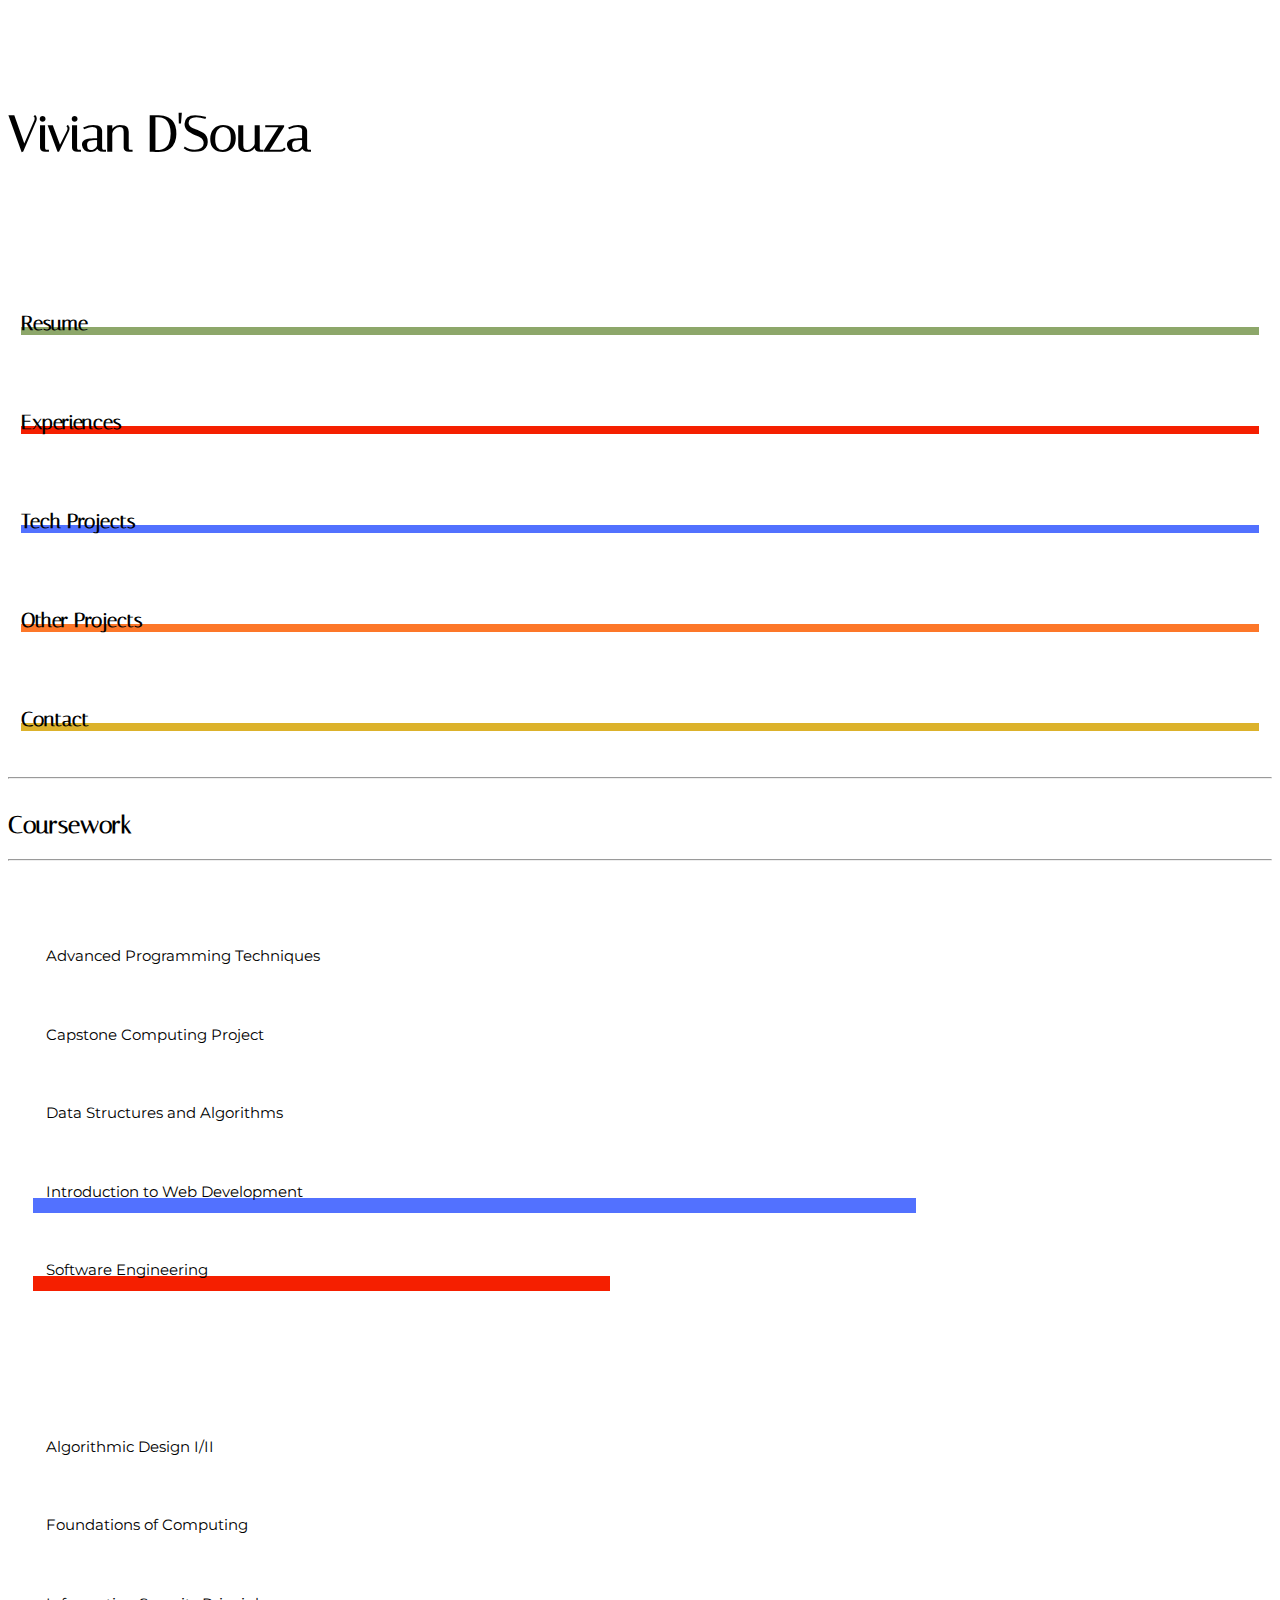
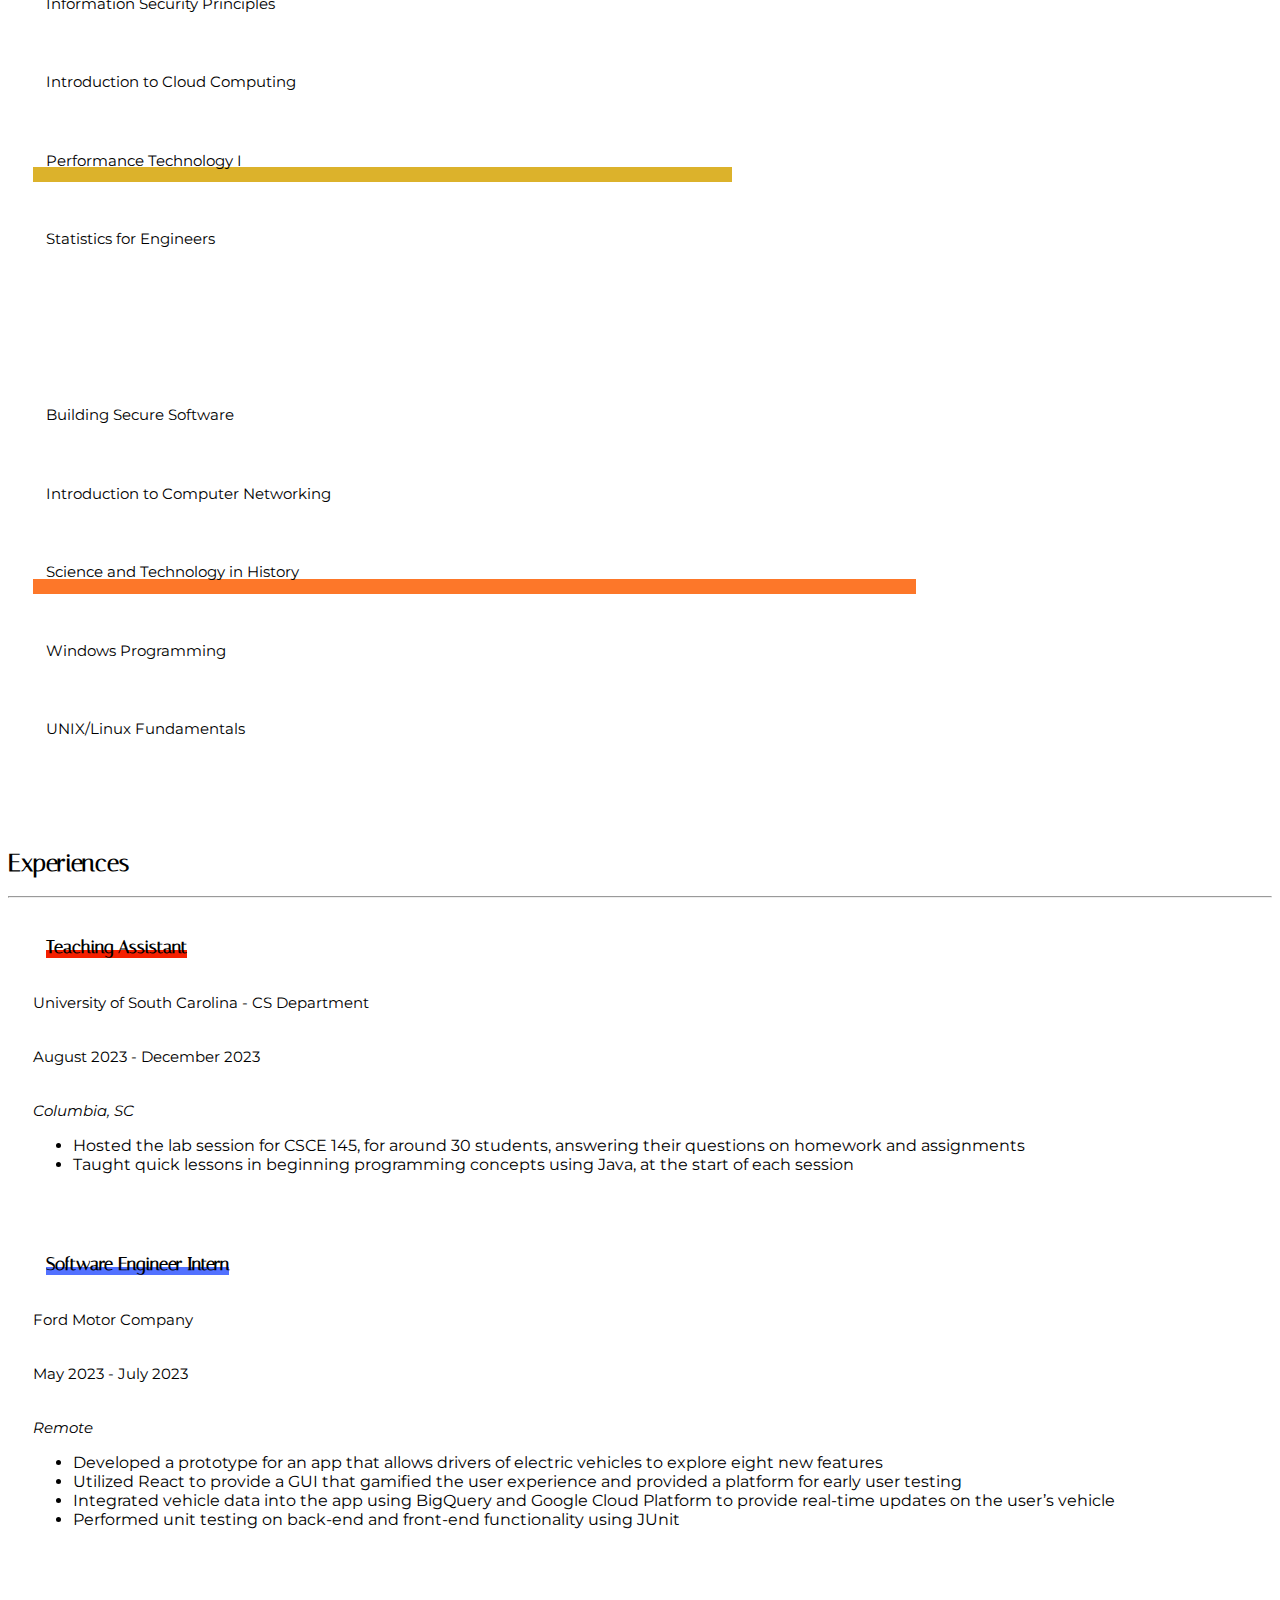
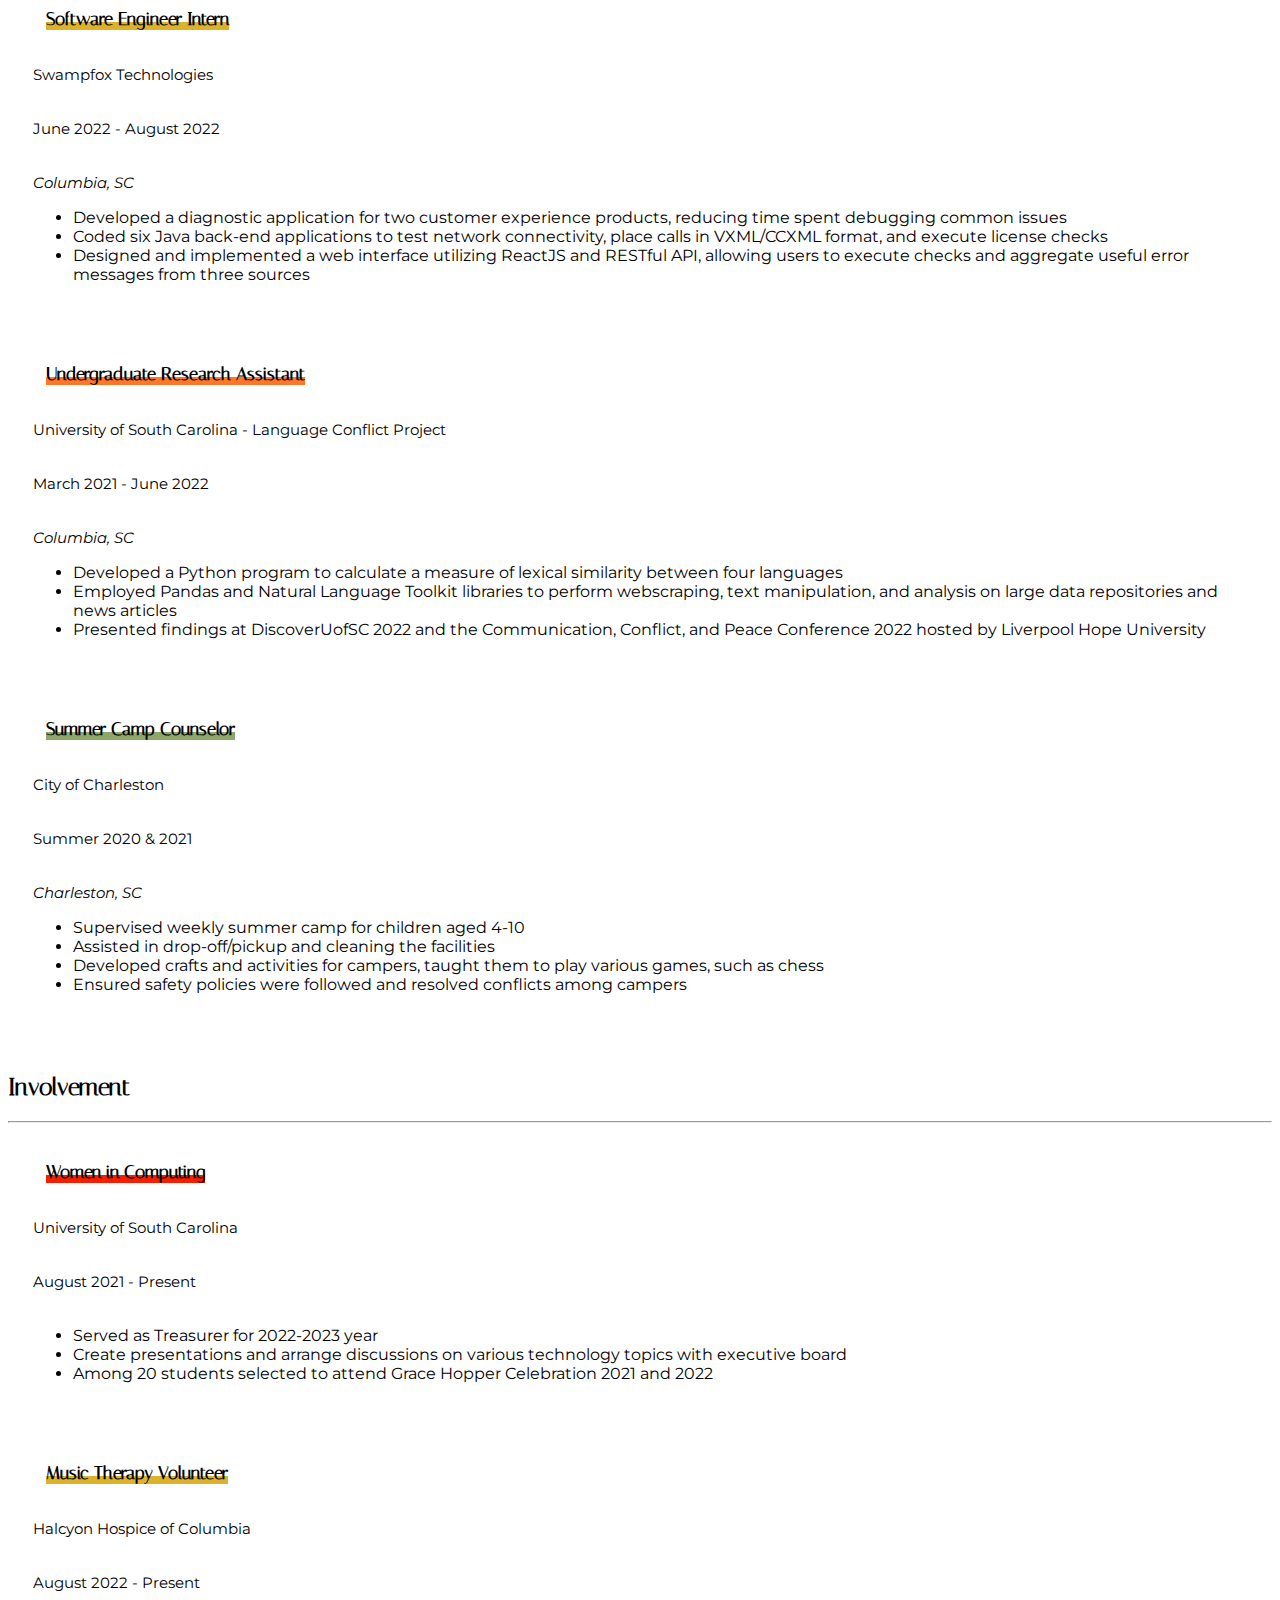
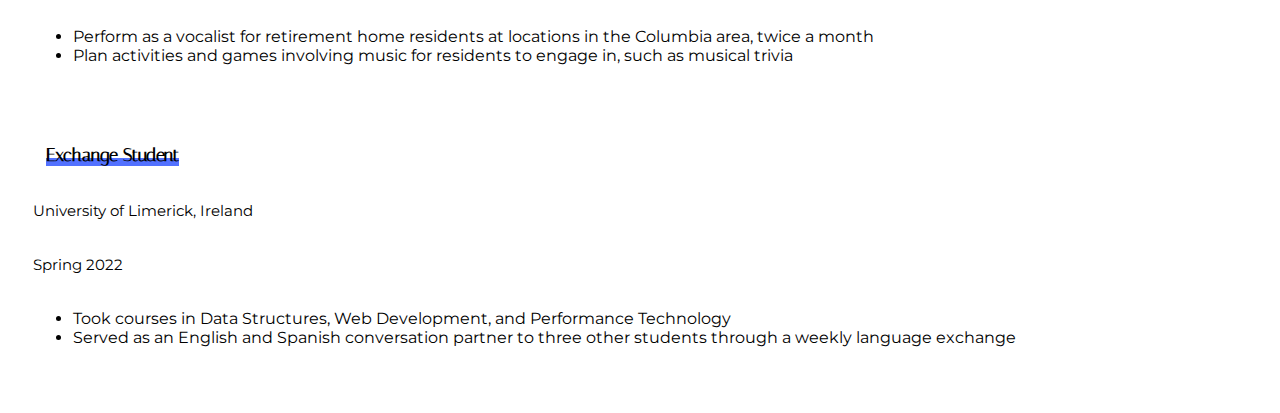
<file: experiences.html>
<!DOCTYPE html>
<html lang="en">
  <head>
    <title>Vivian D'Souza</title>
    <link
      href="https://cdn.jsdelivr.net/npm/bootstrap@5.1.3/dist/css/bootstrap.min.css"
      rel="stylesheet"
      integrity="sha384-1BmE4kWBq78iYhFldvKuhfTAU6auU8tT94WrHftjDbrCEXSU1oBoqyl2QvZ6jIW3"
      crossorigin="anonymous"
    />

    <link rel="stylesheet" type="text/css" href="../css/experiences.css" />
    <link rel="preconnect" href="https://fonts.googleapis.com" />
    <link rel="preconnect" href="https://fonts.gstatic.com" crossorigin />
    <link
      href="https://fonts.googleapis.com/css2?family=Fondamento:ital@0;1&family=Italiana&family=Josefin+Sans&family=Jost:ital,wght@0,500;0,700;1,500&family=Montserrat:wght@400;500&display=swap"
      rel="stylesheet"
    />

    <link rel="preconnect" href="https://fonts.googleapis.com" />
    <link rel="preconnect" href="https://fonts.gstatic.com" crossorigin />
    <link
      href="https://fonts.googleapis.com/css2?family=Montserrat&display=swap"
      rel="stylesheet"
    />
  </head>

  <!---Body checks cookie on load.-->
  <body>
    <div class="container">
      <div class="row top-nav">
        <div class="col-5">
          <div class="title text-left">
            <a href="./index.html"><h1>Vivian D'Souza</h1></a>
          </div>
        </div>

        <div class="col-7">
          <div class="row nav">
            <div class="col pg-section resume">
              <h6
                style="
                  background: linear-gradient(
                    to bottom,
                    transparent 65%,
                    #8da76a 35%
                  );
                "
              >
                <a href="../doc/DSouzaResumeSept23.docx">Resume</a>
              </h6>
            </div>

            <div class="col pg-section">
              <h6
                style="
                  background: linear-gradient(
                    to bottom,
                    transparent 65%,
                    #f51f00 35%
                  );
                "
              >
                <a href="./experiences.html">Experiences</a>
              </h6>
            </div>

            <div class="col pg-section">
              <h6
                style="
                  background: linear-gradient(
                    to bottom,
                    transparent 65%,
                    #5271ff 35%
                  );
                "
              >
                <a href="./techprojects.html">Tech Projects</a>
              </h6>
            </div>

            <div class="col pg-section">
              <h6
                style="
                  background: linear-gradient(
                    to bottom,
                    transparent 65%,
                    #fd7729 35%
                  );
                "
              >
                <a href="./other.html">Other Projects</a>
              </h6>
            </div>

            <div class="col pg-section">
              <h6
                style="
                  background: linear-gradient(
                    to bottom,
                    transparent 65%,
                    #dcb22b 35%
                  );
                "
              >
                <a href="./contact.html">Contact</a>
              </h6>
            </div>
          </div>
        </div>
      </div>
      <hr>


      <h2>Coursework</h2>
      <hr>

      <div class="row">
  
        <div class="row courses">
          <div class="card job col">
            <h6>
              Advanced Programming Techniques
            </h6>

            <h6>
              Capstone Computing Project 
            </h6>

            <h6>
              Data Structures and Algorithms
            </h6>

           
            
            <h6 style ="width: 70%; background: linear-gradient(to bottom, transparent 65%, #5271ff 35%)">
              <a href="techprojects.html#webdev">Introduction to Web Development </a>
            </h6>

            <h6 style ="width: 45%; background: linear-gradient(to bottom, transparent 65%, #f51f00 35%)">         
              <a href="techprojects.html#softeng">Software Engineering</a>
            </h6>
          </div>

          <div class="card job col">
            <h6>         
              Algorithmic Design I/II
            </h6>

            <h6>
              Foundations of Computing
            </h6>

            <h6>
              Information Security Principles
            </h6>

            <h6>
              Introduction to Cloud Computing
            </h6>
            
            <h6 style ="width: 55%; background: linear-gradient(to bottom, transparent 65%, #dcb22b 35%)">
              <a href="other.html#perftech">Performance Technology I</a>
            </h6>

            <h6>
              Statistics for Engineers
            </h6>
          </div>

          
          <div class="card job col">
            <h6>
              Building Secure Software
            </h6>

            <h6>
              Introduction to Computer Networking
            </h6>
            
            <h6 style ="width: 70%; background: linear-gradient(to bottom, transparent 65%, #fd7729 35%)">
              <a href="other.html#scitech">Science and Technology in History</a>
            </h6>

            <h6>
              Windows Programming
            </h6>

            <h6>
              UNIX/Linux Fundamentals
            </h6>
          </div>
        </div>
      </div>

      <h2>Experiences</h2>
      <hr>

      <div class="row">

        <div class="col job card">
          <h5 style ="width: 80%; background: linear-gradient(to bottom, transparent 65%, #f51f00 35%)">Teaching Assistant</h5>
          <h6>University of South Carolina - CS Department</h6>
          <h6>August 2023 - December 2023</h6>
          <i>Columbia, SC</i>
         
        <p>
          <ul>

            <li>Hosted the lab session for CSCE 145, for around 30 students, answering their questions on homework and assignments</li>
            <li>Taught quick lessons in beginning programming concepts using Java, at the start of each session</li>
            
          </ul>
        </p>
        </div>

        <div class="col job card">
          <h5 style ="width: 80%; background: linear-gradient(to bottom, transparent 65%, #5271ff 35%)">Software Engineer Intern</h5>
          <h6>Ford Motor Company</h6>
          <h6>May 2023 - July 2023</h6>
          <i>Remote</i>
         
        <p>
          <ul>

            <li>Developed a prototype for an app that allows drivers of electric vehicles to explore eight new features</li>
            <li>Utilized React to provide a GUI that gamified the user experience and provided a platform for early user testing</li>
            <li>Integrated vehicle data into the app using BigQuery and Google Cloud Platform to provide real-time updates on the user’s vehicle</li>
            <li>Performed unit testing on back-end and front-end functionality using JUnit</li>
          </ul>
        </p>
        </div>


        <div class="col job card">
          <h5 style ="width: 80%; background: linear-gradient(to bottom, transparent 65%, #dcb22b 35%)">Software Engineer Intern</h5>
          <h6>Swampfox Technologies</h6>
          <h6>June 2022 - August 2022</h6>
          <i>Columbia, SC</i>
         
        <p>
          <ul>
            <li>Developed a diagnostic application for two customer experience products, reducing time spent debugging common issues</li>
            <li>Coded six Java back-end applications to test network connectivity, place calls in VXML/CCXML format, and execute license checks</li>
            <li>Designed and implemented a web interface utilizing ReactJS and RESTful API, allowing users to execute checks and aggregate useful error messages from three sources</li>
          </ul>
        </p>
        </div>

        <div class="col job card">
          <h5 style ="font-size: 18px; width: 100%; background: linear-gradient(to bottom, transparent 65%, #fd7729 35%)">Undergraduate Research Assistant</h5>
          <h6>University of South Carolina - Language Conflict Project</h6>
          <h6>March 2021 - June 2022</h6>
          <i>Columbia, SC</i>

          <p>
            <ul>
              <li>Developed a Python program to calculate a measure of lexical similarity between four languages</li>
              <li>Employed Pandas and Natural Language Toolkit libraries to perform webscraping, text manipulation, and analysis on large data repositories and news articles</li>
              <li>Presented findings at DiscoverUofSC 2022 and the Communication, Conflict, and Peace Conference 2022 hosted by Liverpool Hope University</li> 
            </ul>
          </p>
        </div>

        <div class="col job card">
          <h5 style ="width: 80%; background: linear-gradient(to bottom, transparent 65%, #8da76a 35%)">Summer Camp Counselor</h5>
          <h6>City of Charleston</h6>
          <h6>Summer 2020 & 2021</h6>
          <i>Charleston, SC</i>

          <p>
            <ul>
              <li>Supervised weekly summer camp for children aged 4-10</li>
              <li>Assisted in drop-off/pickup and cleaning the facilities</li>
              <li>Developed crafts and activities for campers, taught them to play various games, such as chess</li> 
              <li>Ensured safety policies were followed and resolved conflicts among campers</li>
            </ul>
          </p>
        </div>
    </div>

    <h2>Involvement</h2>
    <hr>

    <div class="row">
      <div class="col job card">
        <h5 style ="width: 50%; background: linear-gradient(to bottom, transparent 65%, #f51f00 35%)">Women in Computing</h5>
        <h6>University of South Carolina</h6>
        <h6>August 2021 - Present</h6>
        <p>
          <ul>
            <li>Served as Treasurer for 2022-2023 year</li>
            <li>Create presentations and arrange discussions on various technology topics with executive board</li>
            <li>Among 20 students selected to attend Grace Hopper Celebration 2021 and 2022</li> 
          </ul>
        </p>
      </div>

      <div class="col job card">
        <h5 style ="width: 60%; background: linear-gradient(to bottom, transparent 65%, #dcb22b 35%)">Music Therapy Volunteer</h5>
        <h6>Halcyon Hospice of Columbia</h6>
        <h6>August 2022 - Present</h6>
        <p>
          <ul>
            <li>Perform as a vocalist for retirement home residents at locations in the Columbia area, twice a month</li>
            <li>Plan activities and games involving music for residents to engage in, such as musical trivia</li>
          </ul>
        </p>
      </div>

      <div class="col job card">
        <h5 style ="width: 45%; background: linear-gradient(to bottom, transparent 65%, #5271ff 35%)">Exchange Student</h5>
        <h6>University of Limerick, Ireland</h6>
        <h6>Spring 2022</h6>
        <p>
          <ul>
            <li>Took courses in Data Structures, Web Development, and Performance Technology</li>
            <li>Served as an English and Spanish conversation partner to three other students through a weekly language exchange</li>
          </ul>
        </p>
      </div>
  </div>
  </body>
</html>
</file>
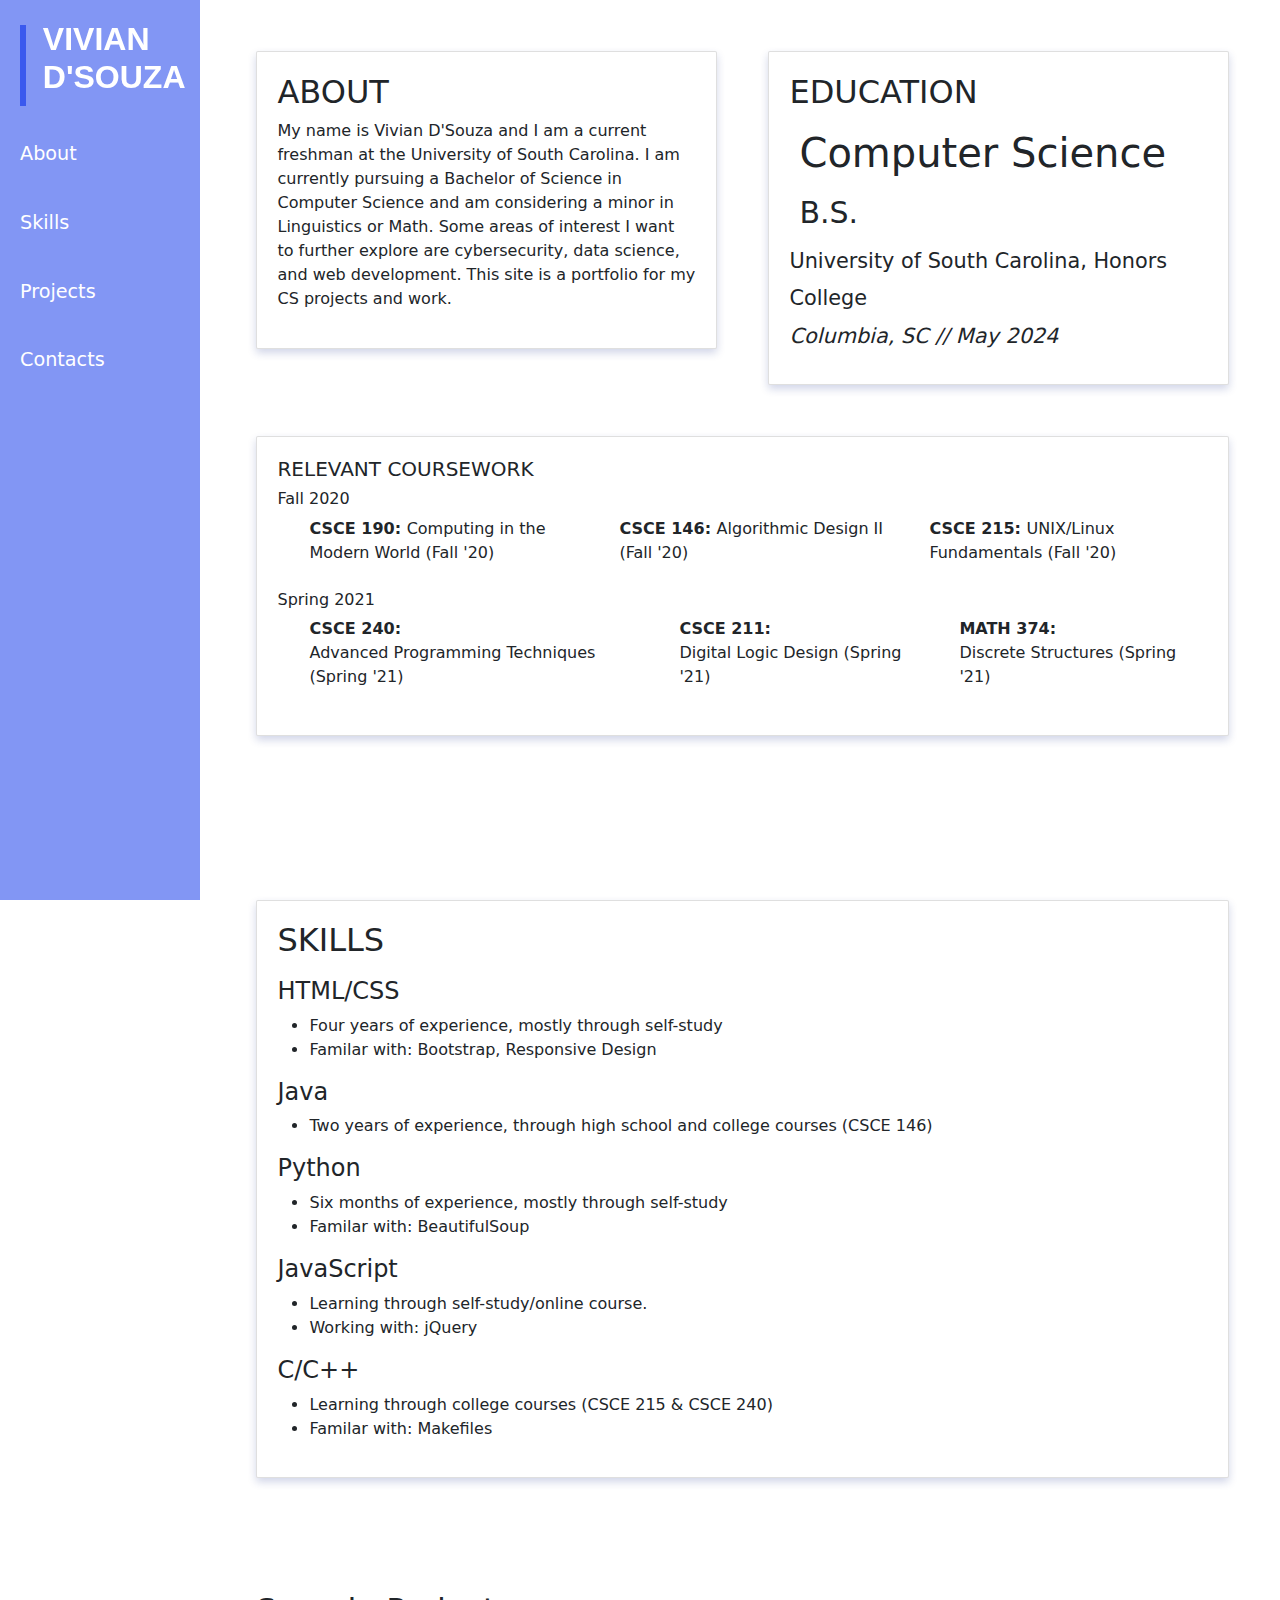
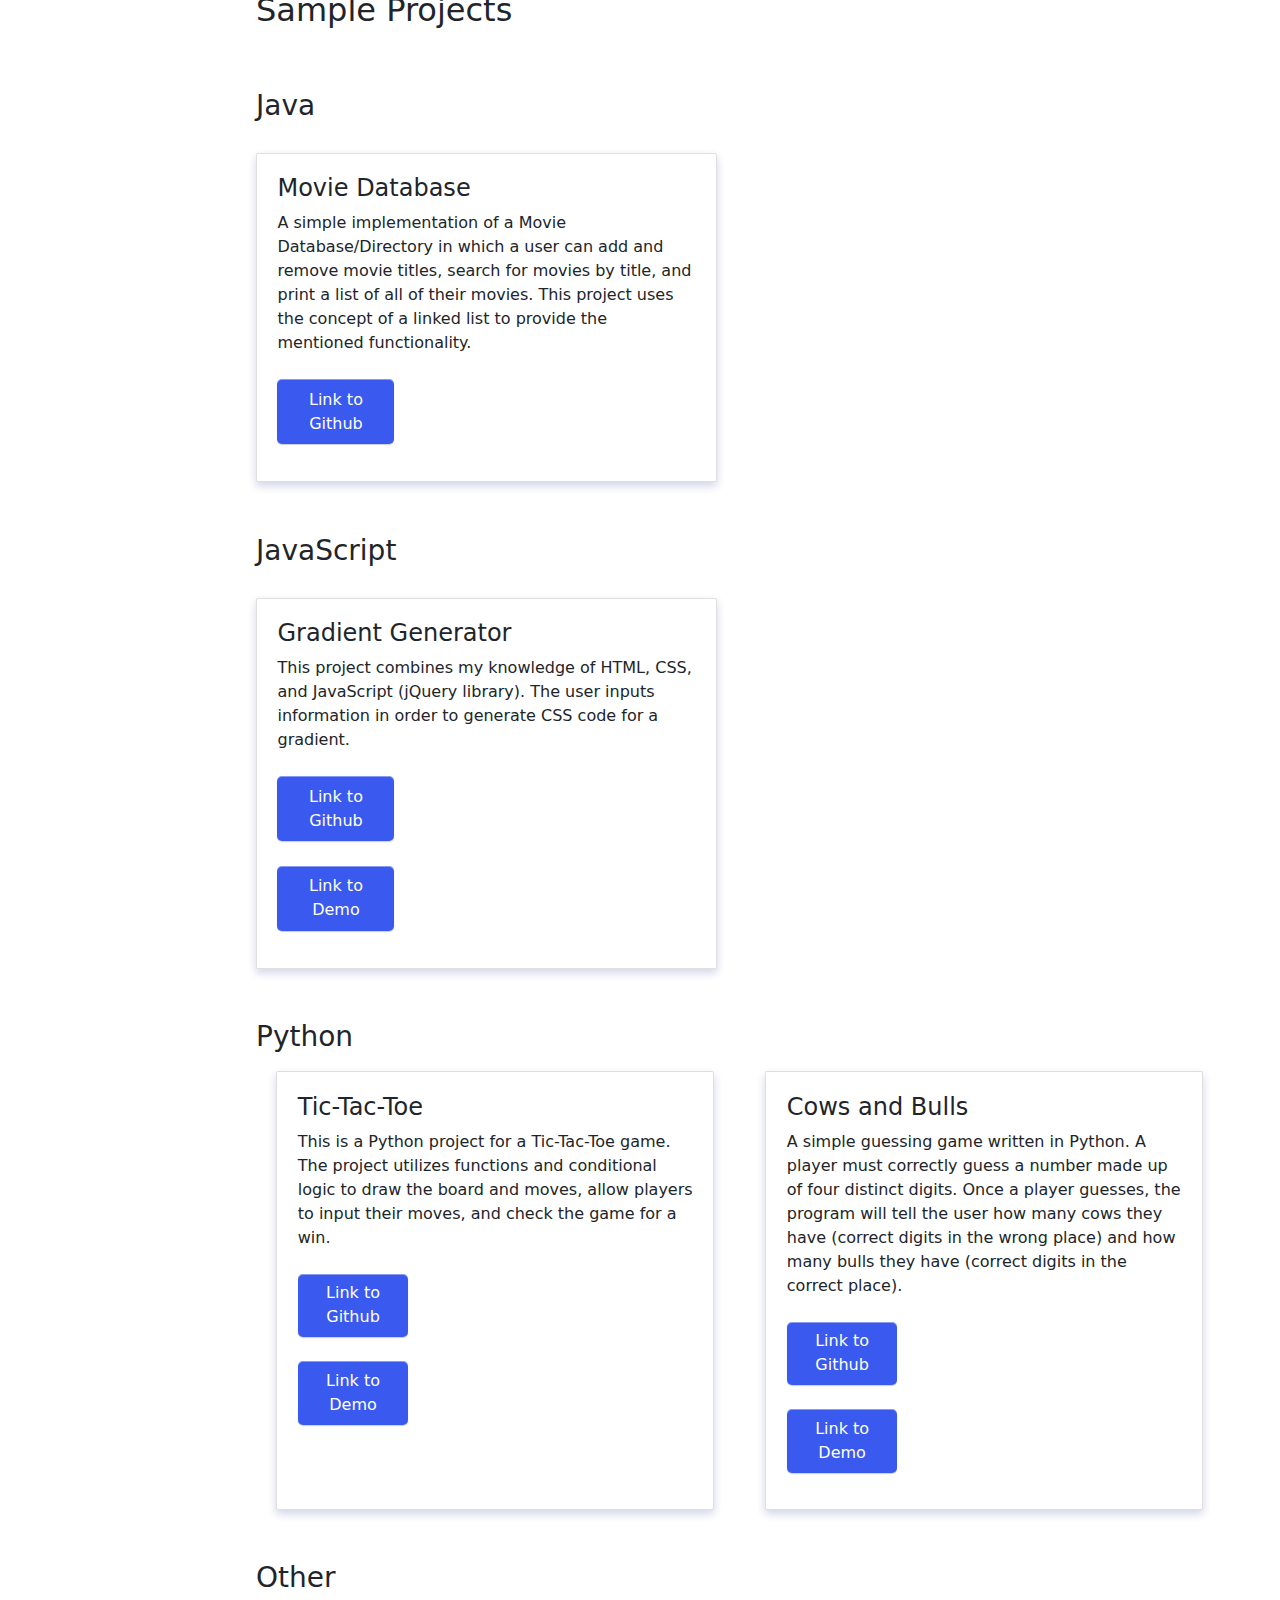
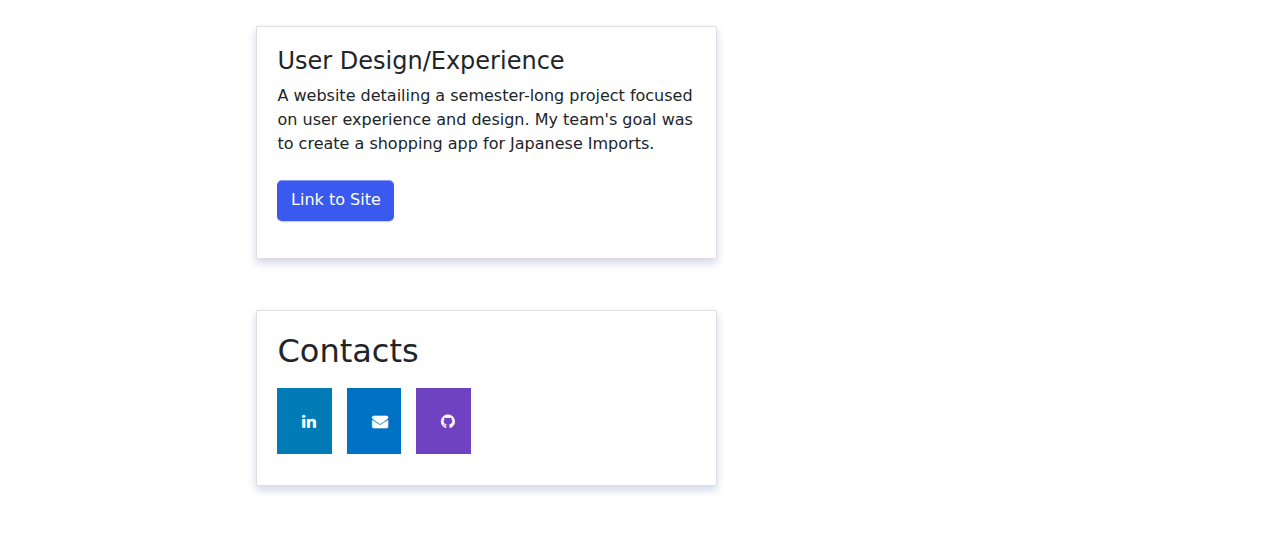
<file: main.html>
<!DOCTYPE html>
<html>
<head>
    <title>About Me</title>
    <link rel="stylesheet" href="css/bootstrap.css">
    <link rel="stylesheet" href="css/style.css">
    <link rel="stylesheet" href="https://cdnjs.cloudflare.com/ajax/libs/font-awesome/4.7.0/css/font-awesome.min.css">
</head>

<body>

    <div class="wrapper"> 
        <nav id="sidebar">
            <div class="sidebar-header">
                <div class ="decoration"></div>
                <h2><b>VIVIAN D'SOUZA</b></h2>
            </div>
            <ul class="list-unstyled components">
                <a href="#about">About</a>   
                <a href="#skills">Skills</a>
                <a href="#projects">Projects</a>
                <a href="#contacts">Contacts</a>
                <!-- <li class="active">
                    <a href="#pageSubmenu" data-toggle="collapse" aria-expanded="true" class="dropdown-toggle">Projects</a>
                    <ul class="collapse list-unstyled" id="pageSubmenu">
                        <li>
                            <a href="#">Java</a>
                        </li>
                        <li>
                            <a href="#">JavaScript</a>
                        </li>
                        <li>
                            <a href="#">Python</a>
                        </li>
                    </ul>
                </li>
                <a href="#">Contacts</a>
            </ul> -->
        </nav>
        
    </div>
    <div id="about"></div>
    <div class="card about">
        <h2>ABOUT</h1>
        <p>My name is Vivian D'Souza and I am a current freshman at the University of South Carolina. I am currently pursuing a Bachelor of Science in Computer Science and am considering a minor in Linguistics or Math. Some areas of interest
            I want to further explore are cybersecurity, data science, and web development. This site is a portfolio for my CS projects and work. </p>
        
    </div>

    <div class="card education">
        <h2>EDUCATION</h2>
        <h3>Computer Science <sub> B.S.</sub></h3>
        <h4>University of South Carolina, Honors College <br>
            <i>Columbia, SC // May 2024</i></h4>
    </div>

    <div class="card coursework-flex"> 
            <h5>RELEVANT COURSEWORK</h5>
                    <h6>Fall 2020</h6>
                    <div class="fall"> 
                        <ul><b>CSCE 190: </b>Computing in the Modern World (Fall '20)</ul>
                        <ul><b>CSCE 146: </b>Algorithmic Design II (Fall '20)</ul>
                        <ul><b>CSCE 215: </b>UNIX/Linux Fundamentals (Fall '20)</ul>
                    </div>
                    
                    <h6>Spring 2021</h6>
                    <div class="spring"> 
                        <ul><b>CSCE 240: </b>Advanced Programming Techniques (Spring '21)</ul>
                        <ul><b>CSCE 211: </b>Digital Logic Design (Spring '21)</ul>
                        <ul><b>MATH 374: </b>Discrete Structures (Spring '21)</ul>
                    </div>        
        </div>

    <div id="skills"></div>
    <div class="card skills">
        <h2>SKILLS</h2>
            <div class="programming" id="skills"> 
                <h4>HTML/CSS</h4>
                    <ul>
                        <li>Four years of experience, mostly through self-study </li>
                        <li>Familar with: Bootstrap, Responsive Design </li>
                    </ul>
                <h4>Java</h4>
                    <ul>
                        <li>Two years of experience, through high school and college courses (CSCE 146)</li>
                    </ul>
                <h4>Python</h4>
                    <ul>
                        <li>Six months of experience, mostly through self-study </li>
                        <li>Familar with: BeautifulSoup  </li>
                    </ul>
                <h4>JavaScript</h4>
                    <ul>
                        <li>Learning through self-study/online course. </li>
                        <li>Working with: jQuery </li>
                    </ul>
                <h4>C/C++</h4>
                    <ul>
                        <li>Learning through college courses (CSCE 215 & CSCE 240) </li>
                        <li>Familar with: Makefiles </li>
                    </ul>
            </div>
    </div>

    <div id="projects">
        <h2>Sample Projects</h2>
    </div>
    
    <div class="java">
        <h3>Java</h3>
        <div class="card movieDatabase">
            <h4>Movie Database</h4>
            <p>A simple implementation of a Movie Database/Directory in which a user can add and remove movie titles, search for movies by title, and print a list of all of their movies. This project uses the concept of a linked list to provide the mentioned functionality.
            </p>
            <a href="https://github.com/vivianofsouza/movie-database">Link to Github</a>
        </div>
    </div>

    <div class="javascript">
        <h3>JavaScript</h3>
        <div class="card gradientGenerator">
            <h4>Gradient Generator</h4>
            <p>This project combines my knowledge of HTML, CSS, and JavaScript (jQuery library). The user inputs information in order to generate CSS code for a gradient.
            </p>
            <a href="https://github.com/vivianofsouza/gradient-generator">Link to Github</a>
            <a href="https://vivianofsouza.github.io/gradient-generator">Link to Demo</a>
        </div>
    </div>

    <div class="python-flex">
        <h3>Python</h3>
            <div class="card tictactoe">
                <h4>Tic-Tac-Toe</h4>
                <p>This is a Python project for a Tic-Tac-Toe game. The project utilizes functions and conditional logic to draw the board and moves, allow players to input their moves, and check the game for a win.
                </p>
                <a href="https://github.com/vivianofsouza/tic-tac-toe">Link to Github</a>
                <a href="python.html">Link to Demo</a>
            </div>

            <div class="card cowsbulls">
                <h4>Cows and Bulls</h4>
                <p>A simple guessing game written in Python. A player must correctly guess a number made up of four distinct digits. Once a player guesses, the program will tell the user how many cows they have (correct digits in the wrong place) and how many bulls they have (correct digits in the correct place).
                </p>
                <a href="https://github.com/vivianofsouza/cows-and-bulls">Link to Github</a>
                <a href="python.html#cowsandbulls">Link to Demo</a>
            </div>
    </div>

    <div class="other">
        <h3>Other</h3>
        <div class="card other">
            <h4>User Design/Experience</h4>
            <p>A website detailing a semester-long project focused on user experience and design. My team's goal was to create a shopping app for Japanese Imports. 
            </p>
            <a href="https://vivianofsouza.github.io/japanese-imports/">Link to Site</a>
            
        </div>

    </div>

    <div id="contacts">
       
    </div>

    <div class="card contacts">
        <h2>Contacts</h2>
        <a href="https://www.linkedin.com/in/vdsouza990/" class="fa fa-linkedin"></a>
        <a href="mailto:vdsouza@email.sc.edu" class="fa fa-envelope"></a>
        <a href="https://github.com/vivianofsouza" class="fa fa-github"></a>
    </div>

    <!-- <div class="html">
        <h3>HTML/CSS</h3>
        <div class="card site">
            
        </div> -->
    </div>
    
   
    

    
    <!-- <a id="skills"> </a>
    <div class="skills"> 
        <h2>SKILLS</h2>
        

        <div class="other">
            <h3>Microsoft Office Suite</h3>
            <div class="bar bar-1">
                <h5>100%</h5>
            </div>
            <h3>Spanish</h3>
            <div class="bar bar-2">
                <h5>40%</h5>
            </div>
        </div>
    </div>
    
    
    <a id=contacts> 
    <div class ="contacts">
        <h2>CONTACTS</h2>
        <a href="#" class="fa fa-linkedin"></a>
        <a href="#" class="fa fa-envelope"></a>
        <a href="#" class="fa fa-github"></a>
     </div>
    </a>
    
     -->
    <script>
        function myFunction() {
            document.getElementById("pageSubmenu").classList.toggle("show");
        }
    </script>
</body>
</html>
</file>
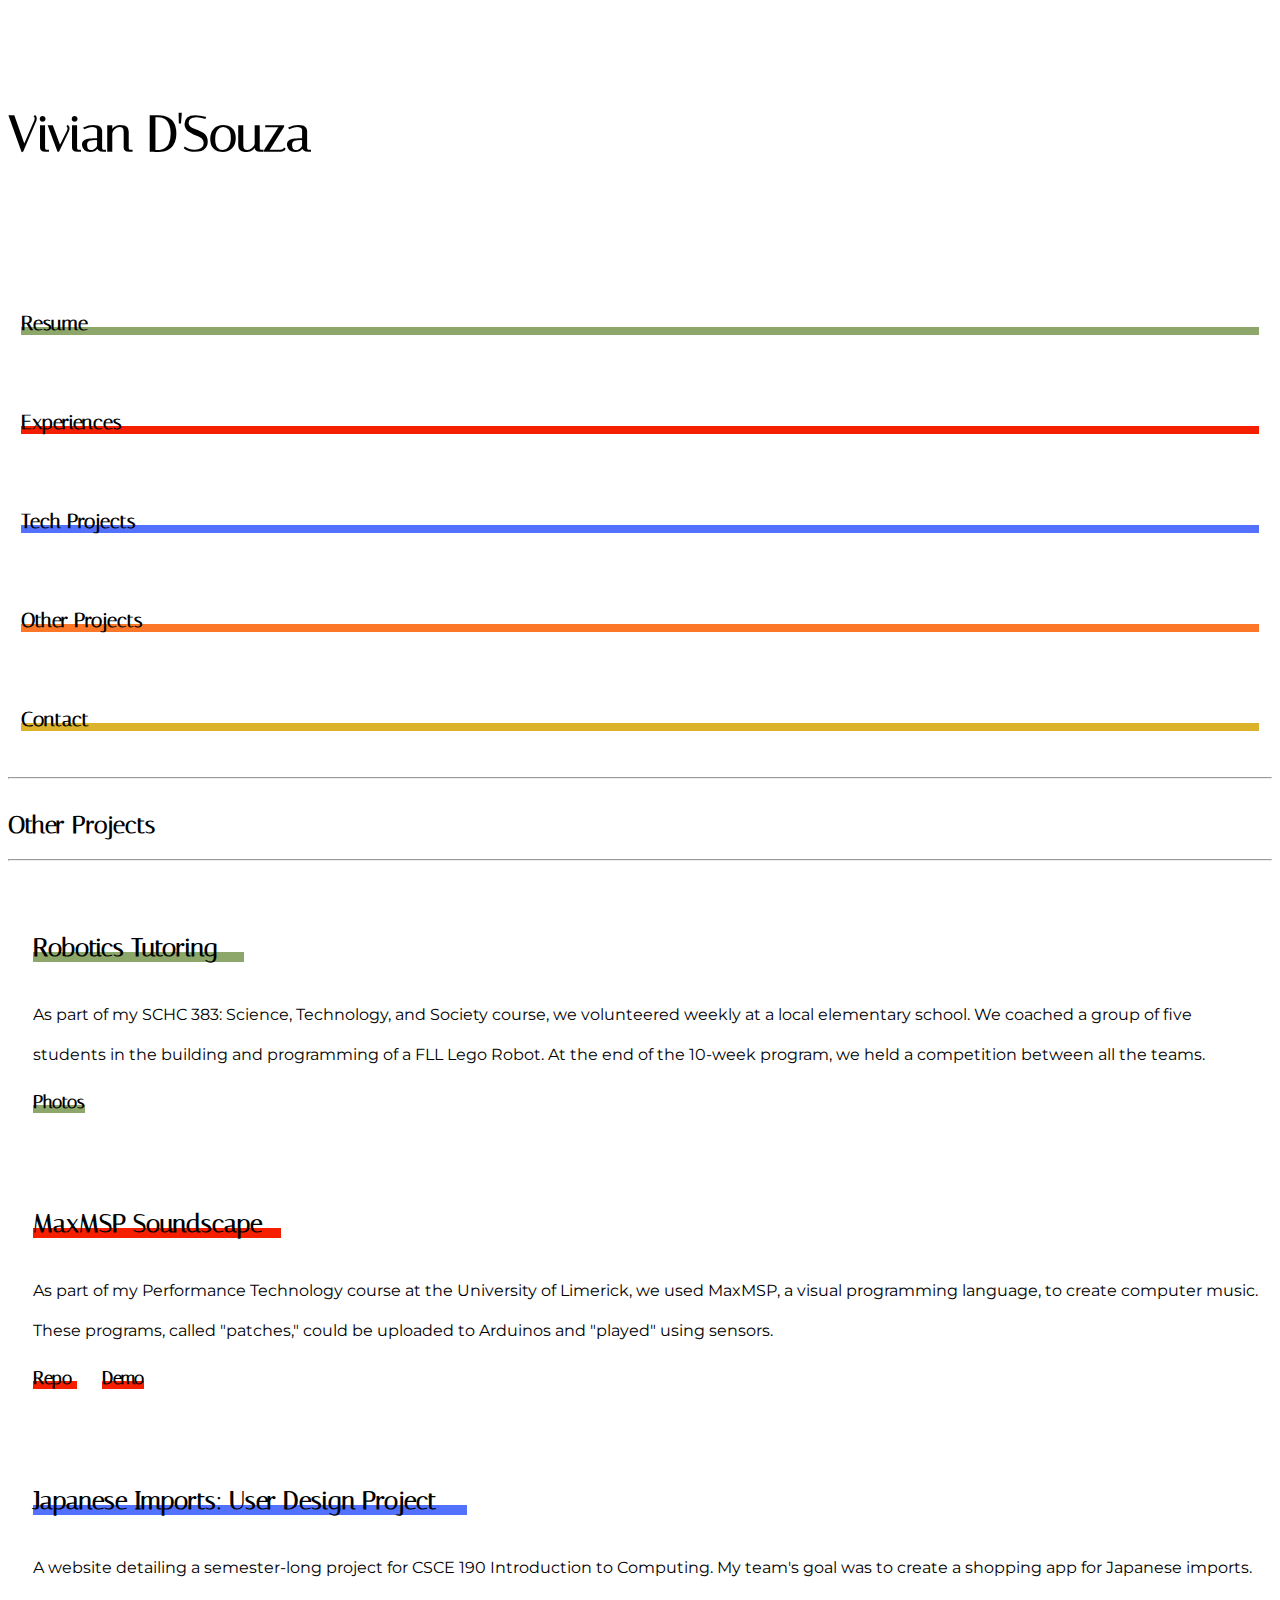
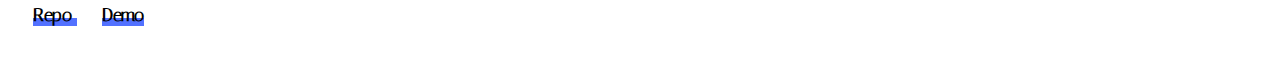
<file: other.html>
<!DOCTYPE html>
<html lang="en">
  <head>
    <title>Vivian D'Souza</title>
    <link
      href="https://cdn.jsdelivr.net/npm/bootstrap@5.1.3/dist/css/bootstrap.min.css"
      rel="stylesheet"
      integrity="sha384-1BmE4kWBq78iYhFldvKuhfTAU6auU8tT94WrHftjDbrCEXSU1oBoqyl2QvZ6jIW3"
      crossorigin="anonymous"
    />

    <link rel="stylesheet" type="text/css" href="../css/experiences.css" />
    <link rel="preconnect" href="https://fonts.googleapis.com" />
    <link rel="preconnect" href="https://fonts.gstatic.com" crossorigin />
    <link
      href="https://fonts.googleapis.com/css2?family=Fondamento:ital@0;1&family=Italiana&family=Josefin+Sans&family=Jost:ital,wght@0,500;0,700;1,500&family=Montserrat:wght@400;500&display=swap"
      rel="stylesheet"
    />

    <link rel="preconnect" href="https://fonts.googleapis.com" />
    <link rel="preconnect" href="https://fonts.gstatic.com" crossorigin />
    <link
      href="https://fonts.googleapis.com/css2?family=Montserrat&display=swap"
      rel="stylesheet"
    />
  </head>

  <!---Body checks cookie on load.-->
  <body>
    <div class="container">
      <div class="row top-nav">
        <div class="col-5">
          <div class="title text-left">
            <a href="./index.html"><h1>Vivian D'Souza</h1></a>
          </div>
        </div>

        <div class="col-7">
          <div class="row nav">
            <div class="col pg-section resume">
              <h6
                style="
                  background: linear-gradient(
                    to bottom,
                    transparent 65%,
                    #8da76a 35%
                  );
                "
              >
                <a href="../doc/DSouzaResumeSept23.docx">Resume</a>
              </h6>
            </div>

            <div class="col pg-section">
              <h6
                style="
                  background: linear-gradient(
                    to bottom,
                    transparent 65%,
                    #f51f00 35%
                  );
                "
              >
                <a href="./experiences.html">Experiences</a>
              </h6>
            </div>

            <div class="col pg-section">
              <h6
                style="
                  background: linear-gradient(
                    to bottom,
                    transparent 65%,
                    #5271ff 35%
                  );
                "
              >
                <a href="./techprojects.html">Tech Projects</a>
              </h6>
            </div>

            <div class="col pg-section">
              <h6
                style="
                  background: linear-gradient(
                    to bottom,
                    transparent 65%,
                    #fd7729 35%
                  );
                "
              >
                <a href="./other.html">Other Projects</a>
              </h6>
            </div>

            <div class="col pg-section">
              <h6
                style="
                  background: linear-gradient(
                    to bottom,
                    transparent 65%,
                    #dcb22b 35%
                  );
                "
              >
                <a href="./contact.html">Contact</a>
              </h6>
            </div>
          </div>
        </div>
      </div>
      <hr>



      <h2>Other Projects</h2>
      <hr>

      <div class="projects">
        <div class="card">
          <h4
            style="
              width: 17%;
              background: linear-gradient(
                to bottom,
                transparent 65%,
                #8da76a 35%
              );
            "

            id="scitech"
          >
            Robotics Tutoring
          </h4>
          <p>As part of my SCHC 383: Science, Technology, and Society course, we volunteered weekly at a local elementary school. We coached a group of five students in the building and programming of a FLL Lego Robot. At the end of the 10-week program, we held a competition between all the teams.</p>
          
          <div class="btn-grp">
            <h5>
              <a
                style="
                  background: linear-gradient(
                    to bottom,
                    transparent 65%,
                    #8da76a 35%
                  );
                "
                href="https://photos.app.goo.gl/Z1CKjed2kVBbKXXb7"
                >Photos
              </a>
            </h5>
          </div>
        </div>

        <div class="card">
          <h4
            style="
              width: 20%;
              background: linear-gradient(
                to bottom,
                transparent 65%,
                #f51f00 35%
              );
            "

            id="perftech"
          >
            MaxMSP Soundscape
          </h4>
          <p>As part of my Performance Technology course at the University of Limerick, we used MaxMSP, a visual programming language, to create computer music. These programs, called "patches," could be uploaded to Arduinos and "played" using sensors.</p>
         
          <div class="btn-grp">
            <h5>
              <a
                style="
                  background: linear-gradient(
                    to bottom,
                    transparent 65%,
                    #f51f00 35%
                  );
                "
                href="https://github.com/vivianofsouza/max-msp-patches"
                >Repo
              </a>
            </h5>

            <h5>
              <a
                style="
                  background: linear-gradient(
                    to bottom,
                    transparent 65%,
                    #f51f00 35%
                  );
                "
                href="https://photos.app.goo.gl/Lqyas3Qx2R8UMW6Y8"
                >Demo
              </a>
            </h5>
          </div>
        </div>

        <div class="card">

          <h4
            style="
              width: 35%;
              background: linear-gradient(
                to bottom,
                transparent 65%,
                #5271ff 35%
              );
            "
          >
          Japanese Imports: User Design Project
          </h4>
          <p>A website detailing a semester-long project for CSCE 190 Introduction to Computing. My team's goal was to create a shopping app for Japanese imports.</p>
          
          <div class="btn-grp">
            <h5>
              <a
                style="
                  background: linear-gradient(
                    to bottom,
                    transparent 65%,
                    #5271ff 35%
                  );
                "
                href="https://github.com/vivianofsouza/japanese-imports"
                >Repo
              </a>
            </h5>

            <h5>
              <a
                style="
                  background: linear-gradient(
                    to bottom,
                    transparent 65%,
                    #5271ff 35%
                  );
                "
                href="https://vivianofsouza.github.io/japanese-imports/"
                >Demo
              </a>
            </h5>
          </div>
    </div>

  </body>
</html>
</file>
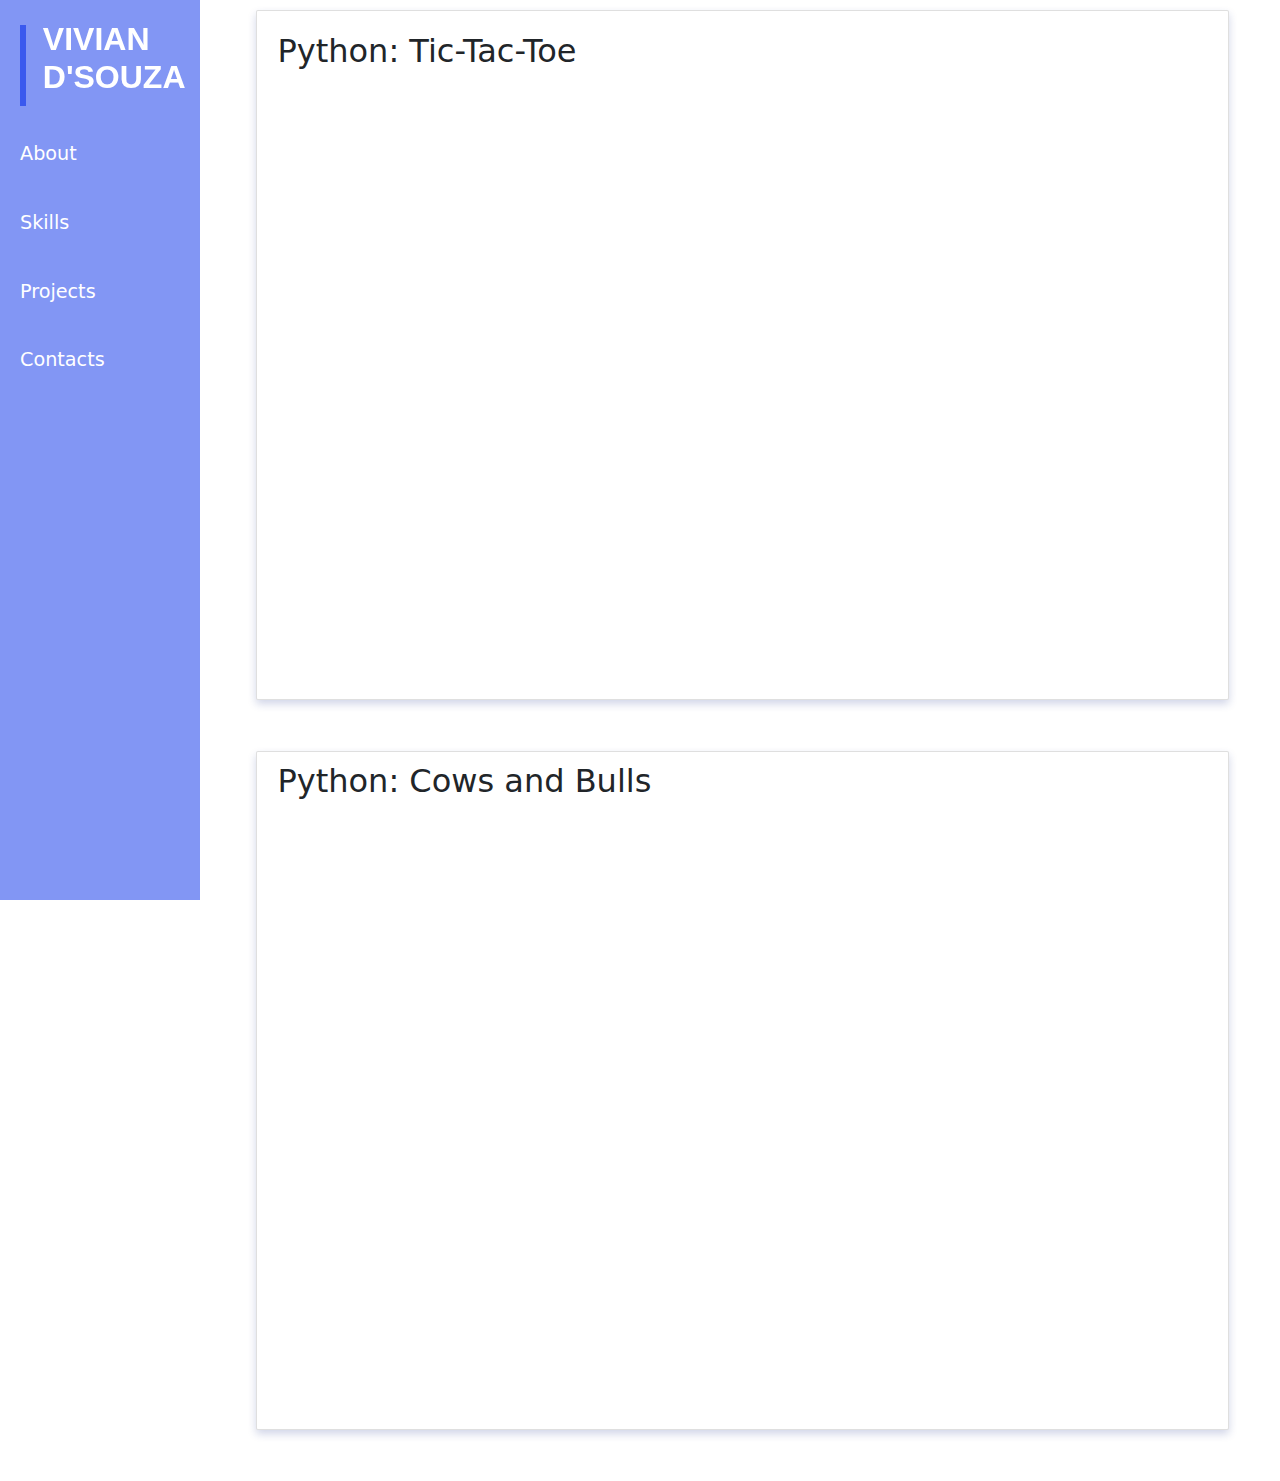
<file: python.html>
<!DOCTYPE html>
<html>
<head>
    <title>About Me</title>
    <link rel="stylesheet" href="css/bootstrap.css">
    <link rel="stylesheet" href="css/pythonstyles.css">
    <link rel="stylesheet" href="https://cdnjs.cloudflare.com/ajax/libs/font-awesome/4.7.0/css/font-awesome.min.css">
</head>

<body>

    <div class="wrapper"> 
        <nav id="sidebar">
            <div class="sidebar-header">
                <div class ="decoration"></div>
                <h2><b>VIVIAN D'SOUZA</b></h2>
            </div>
            <ul class="list-unstyled components">
                <a href="main.html#about">About</a>   
                <a href="main.html#skills">Skills</a>
                <a href="main.html#projects">Projects</a>
                <a href="main.html#contacts">Contacts</a>
            </ul>
        </nav>

        <div class="card demo" id="tictactoe">
            <h2>Python: Tic-Tac-Toe</h2>
            <iframe src="https://trinket.io/embed/python/b724d922ed?showInstructions=true" width="100%" height="600" frameborder="0" marginwidth="0" marginheight="0" allowfullscreen></iframe>
        </div>

        <div class="card demo" id="cowsandbulls">
            <h2>Python: Cows and Bulls</h2>
            <iframe src="https://trinket.io/embed/python/7b1e34c7dc?showInstructions=true" width="100%" height="600" frameborder="0" marginwidth="0" marginheight="0" allowfullscreen></iframe>
        </div>
        
    </div>
</file>
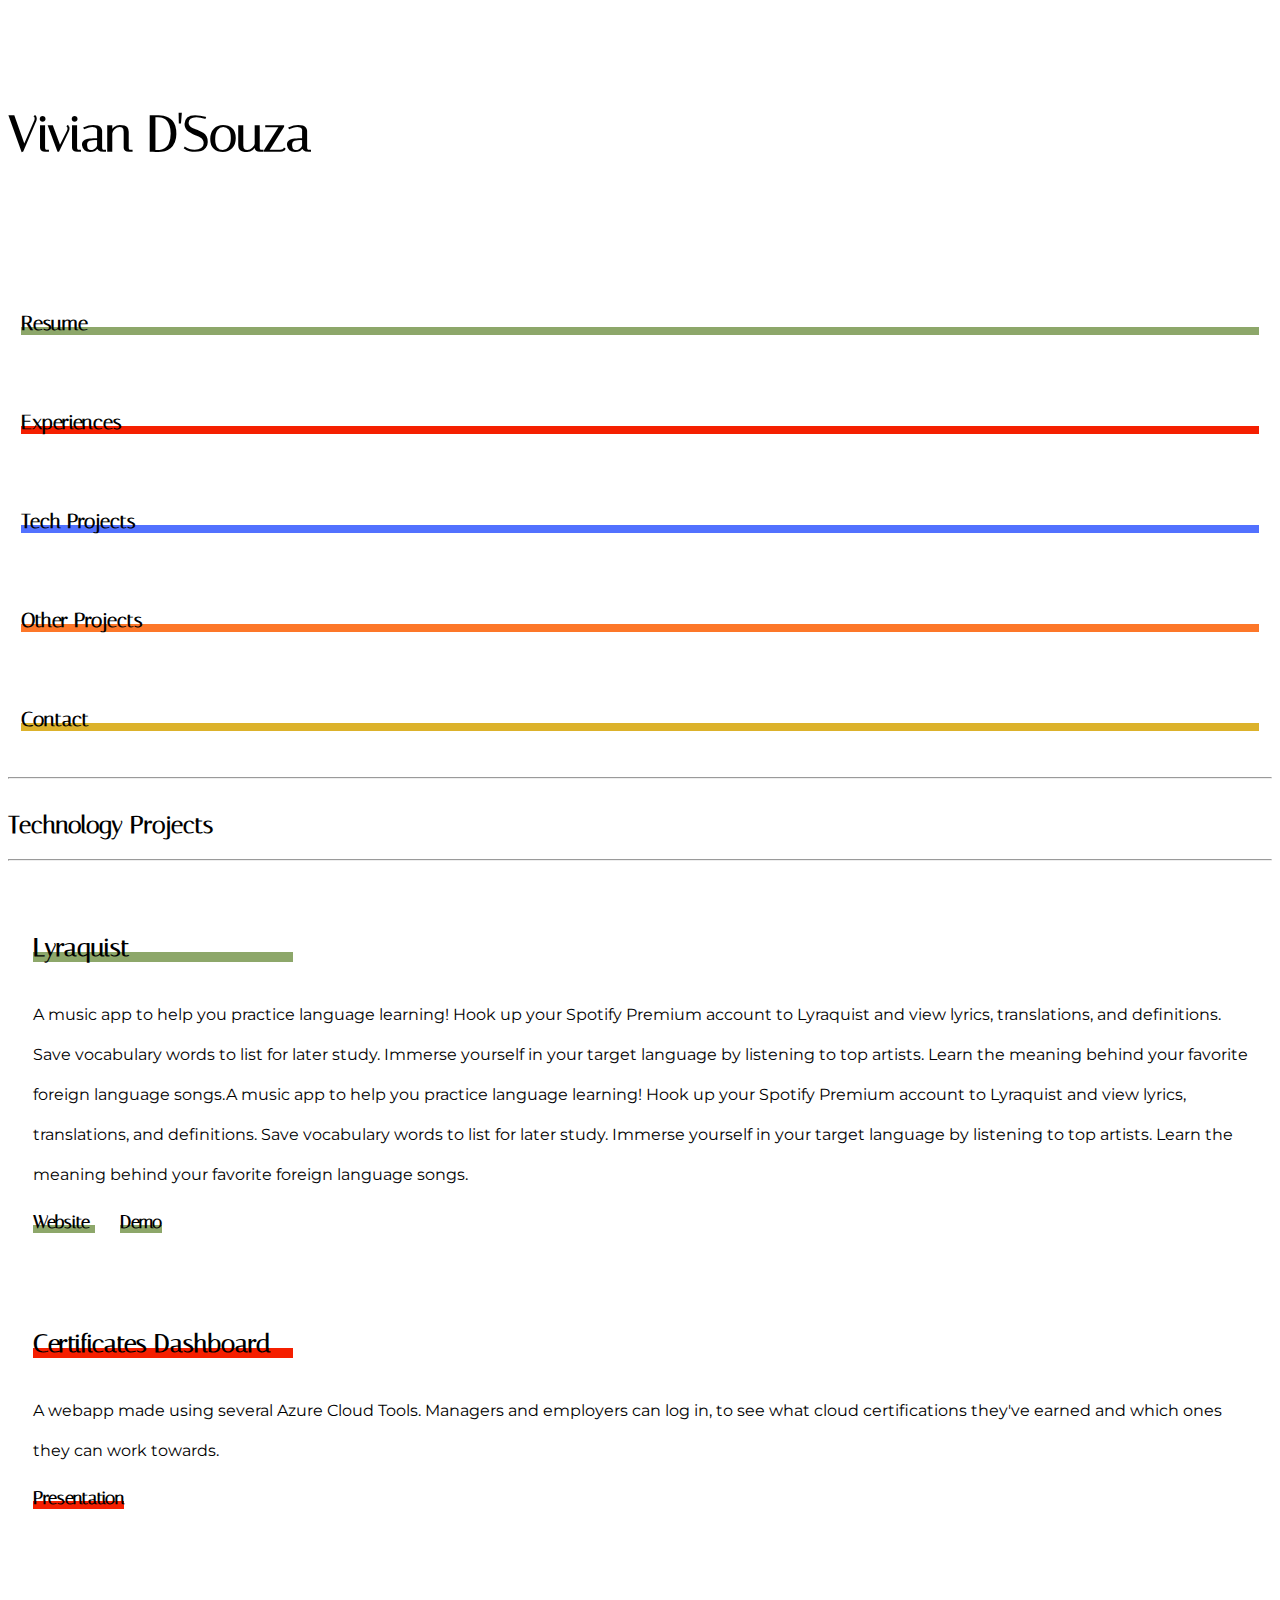
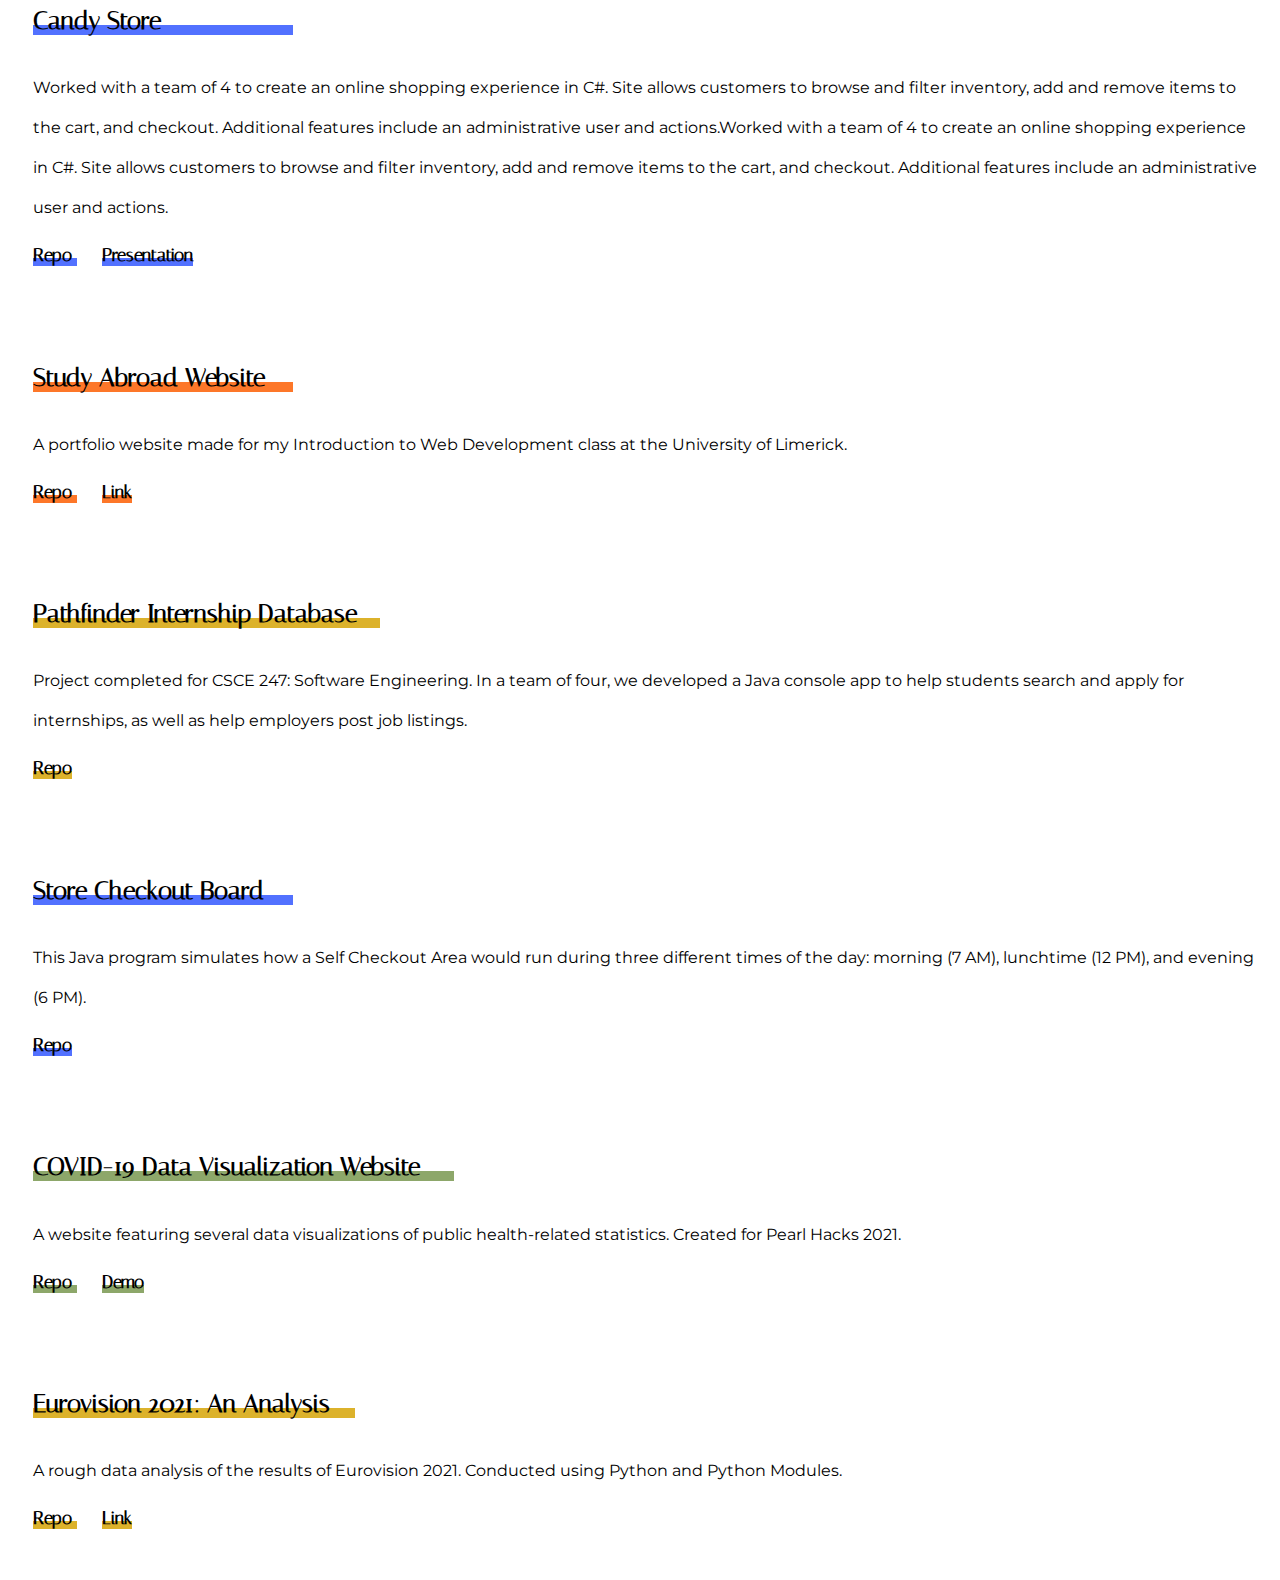
<file: techprojects.html>
<!DOCTYPE html>
<html lang="en">
  <head>
    <title>Vivian D'Souza</title>
    <link
      href="https://cdn.jsdelivr.net/npm/bootstrap@5.1.3/dist/css/bootstrap.min.css"
      rel="stylesheet"
      integrity="sha384-1BmE4kWBq78iYhFldvKuhfTAU6auU8tT94WrHftjDbrCEXSU1oBoqyl2QvZ6jIW3"
      crossorigin="anonymous"
    />

    <link rel="stylesheet" type="text/css" href="../css/experiences.css" />
    <link rel="preconnect" href="https://fonts.googleapis.com" />
    <link rel="preconnect" href="https://fonts.gstatic.com" crossorigin />
    <link
      href="https://fonts.googleapis.com/css2?family=Fondamento:ital@0;1&family=Italiana&family=Josefin+Sans&family=Jost:ital,wght@0,500;0,700;1,500&family=Montserrat:wght@400;500&display=swap"
      rel="stylesheet"
    />

    <link rel="preconnect" href="https://fonts.googleapis.com" />
    <link rel="preconnect" href="https://fonts.gstatic.com" crossorigin />
    <link
      href="https://fonts.googleapis.com/css2?family=Montserrat&display=swap"
      rel="stylesheet"
    />
  </head>

  <!---Body checks cookie on load.-->
  <body>
    <div class="container">
      <div class="row top-nav">
        <div class="col-5">
          <div class="title text-left">
            <a href="./index.html"><h1>Vivian D'Souza</h1></a>
          </div>
        </div>

        <div class="col-7">
          <div class="row nav">
            <div class="col pg-section resume">
              <h6
                style="
                  background: linear-gradient(
                    to bottom,
                    transparent 65%,
                    #8da76a 35%
                  );
                "
              >
                <a href="../doc/DSouzaResume2023.docx">Resume</a>
              </h6>
            </div>

            <div class="col pg-section">
              <h6
                style="
                  background: linear-gradient(
                    to bottom,
                    transparent 65%,
                    #f51f00 35%
                  );
                "
              >
                <a href="./experiences.html">Experiences</a>
              </h6>
            </div>

            <div class="col pg-section">
              <h6
                style="
                  background: linear-gradient(
                    to bottom,
                    transparent 65%,
                    #5271ff 35%
                  );
                "
              >
                <a href="./techprojects.html">Tech Projects</a>
              </h6>
            </div>

            <div class="col pg-section">
              <h6
                style="
                  background: linear-gradient(
                    to bottom,
                    transparent 65%,
                    #fd7729 35%
                  );
                "
              >
                <a href="./other.html">Other Projects</a>
              </h6>
            </div>

            <div class="col pg-section">
              <h6
                style="
                  background: linear-gradient(
                    to bottom,
                    transparent 65%,
                    #dcb22b 35%
                  );
                "
              >
                <a href="./contact.html">Contact</a>
              </h6>
            </div>
          </div>
        </div>
      </div>
      <hr />

      <h2>Technology Projects</h2>
      <hr />

      <div class="projects">
        <div class="card">
          <h4
            style="
              width: 21%;
              background: linear-gradient(
                to bottom,
                transparent 65%,
                #8da76a 35%
              );
            "
            id="webdev"
          >
            Lyraquist
          </h4>

          <p>
            A music app to help you practice language learning! Hook up your
            Spotify Premium account to Lyraquist and view lyrics, translations,
            and definitions. Save vocabulary words to list for later study.
            Immerse yourself in your target language by listening to top
            artists. Learn the meaning behind your favorite foreign language
            songs.A music app to help you practice language learning! Hook up
            your Spotify Premium account to Lyraquist and view lyrics,
            translations, and definitions. Save vocabulary words to list for
            later study. Immerse yourself in your target language by listening
            to top artists. Learn the meaning behind your favorite foreign
            language songs.
          </p>

          <div class="btn-grp">
            <h5>
              <a
                style="
                  background: linear-gradient(
                    to bottom,
                    transparent 65%,
                    #8da76a 35%
                  );
                "
                href="https://sccapstone.github.io/Lyraquist/index"
                >Website
              </a>
            </h5>

            <h5>
              <a
                style="
                  background: linear-gradient(
                    to bottom,
                    transparent 65%,
                    #8da76a 35%
                  );
                "
                href="https://sccapstone.github.io/Lyraquist/demo"
                >Demo
              </a>
            </h5>
          </div>
        </div>

        <div class="card">
          <h4
            style="
              width: 21%;
              background: linear-gradient(
                to bottom,
                transparent 65%,
                #f51f00 35%
              );
            "
            id="webdev"
          >
            Certificates Dashboard
          </h4>

          <p>
            A webapp made using several Azure Cloud Tools. Managers and
            employers can log in, to see what cloud certifications they've
            earned and which ones they can work towards.
          </p>

          <div class="btn-grp">
            <h5>
              <a
                style="
                  background: linear-gradient(
                    to bottom,
                    transparent 65%,
                    #f51f00 35%
                  );
                "
                href="https://docs.google.com/presentation/d/1kTj5lFsdhgB9gDSbMUiP9ziuwpCfrECvbgk2R0QoK6g/edit?usp=sharing"
                >Presentation
              </a>
            </h5>
          </div>
        </div>

        <div class="card">
          <h4
            style="
              width: 21%;
              background: linear-gradient(
                to bottom,
                transparent 65%,
                #5271ff 35%
              );
            "
            id="webdev"
          >
            Candy Store
          </h4>

          <p>
            Worked with a team of 4 to create an online shopping experience in
            C#. Site allows customers to browse and filter inventory, add and
            remove items to the cart, and checkout. Additional features include
            an administrative user and actions.Worked with a team of 4 to create
            an online shopping experience in C#. Site allows customers to browse
            and filter inventory, add and remove items to the cart, and
            checkout. Additional features include an administrative user and
            actions.
          </p>

          <div class="btn-grp">
            <h5>
              <a
                style="
                  background: linear-gradient(
                    to bottom,
                    transparent 65%,
                    #5271ff 35%
                  );
                "
                href="https://github.com/vivianofsouza/CSharpestV2"
                >Repo
              </a>
            </h5>

            <h5>
              <a
                style="
                  background: linear-gradient(
                    to bottom,
                    transparent 65%,
                    #5271ff 35%
                  );
                "
                href="https://docs.google.com/presentation/d/1uPNJK7fkV-6LxOCELee0SA3asqUA6eioLW3IIiiYo64/edit?usp=sharing"
                >Presentation
              </a>
            </h5>
          </div>
        </div>

        <div class="card">
          <h4
            style="
              width: 21%;
              background: linear-gradient(
                to bottom,
                transparent 65%,
                #fd7729 35%
              );
            "
            id="webdev"
          >
            Study Abroad Website
          </h4>

          <p>
            A portfolio website made for my Introduction to Web Development
            class at the University of Limerick.
          </p>

          <div class="btn-grp">
            <h5>
              <a
                style="
                  background: linear-gradient(
                    to bottom,
                    transparent 65%,
                    #fd7729 35%
                  );
                "
                href="https://github.com/vivianofsouza/study-abroad-blog"
                >Repo
              </a>
            </h5>

            <h5>
              <a
                style="
                  background: linear-gradient(
                    to bottom,
                    transparent 65%,
                    #fd7729 35%
                  );
                "
                href="https://vivianofsouza.github.io/study-abroad-blog/"
                >Link
              </a>
            </h5>
          </div>
        </div>

        <div class="card">
          <h4
            style="
              width: 28%;
              background: linear-gradient(
                to bottom,
                transparent 65%,
                #dcb22b 35%
              );
            "
            id="softeng"
          >
            Pathfinder Internship Database
          </h4>
          <p>
            Project completed for CSCE 247: Software Engineering. In a team of
            four, we developed a Java console app to help students search and
            apply for internships, as well as help employers post job listings.
          </p>

          <div class="btn-grp">
            <h5>
              <a
                style="
                  background: linear-gradient(
                    to bottom,
                    transparent 65%,
                    #dcb22b 35%
                  );
                "
                href="https://github.com/AvaleeJacobs/PathFinder"
                >Repo
              </a>
            </h5>
          </div>
        </div>

        <div class="card">
          <h4
            style="
              width: 21%;
              background: linear-gradient(
                to bottom,
                transparent 65%,
                #5271ff 35%
              );
            "
          >
            Store Checkout Board
          </h4>
          <p>
            This Java program simulates how a Self Checkout Area would run
            during three different times of the day: morning (7 AM), lunchtime
            (12 PM), and evening (6 PM).
          </p>

          <div class="btn-grp">
            <h5>
              <a
                style="
                  background: linear-gradient(
                    to bottom,
                    transparent 65%,
                    #5271ff 35%
                  );
                "
                href="https://github.com/vivianofsouza/store-checkout-board"
                >Repo
              </a>
            </h5>
          </div>
        </div>

        <div class="card">
          <h4
            style="
              width: 34%;
              background: linear-gradient(
                to bottom,
                transparent 65%,
                #8da76a 35%
              );
            "
          >
            COVID-19 Data Visualization Website
          </h4>
          <p>
            A website featuring several data visualizations of public
            health-related statistics. Created for Pearl Hacks 2021.
          </p>

          <div class="btn-grp">
            <h5>
              <a
                style="
                  background: linear-gradient(
                    to bottom,
                    transparent 65%,
                    #8da76a 35%
                  );
                "
                href="https://github.com/vivianofsouza/coviddatavisualization"
                >Repo
              </a>
            </h5>

            <h5>
              <a
                style="
                  background: linear-gradient(
                    to bottom,
                    transparent 65%,
                    #8da76a 35%
                  );
                "
                href="https://vivianofsouza.github.io/coviddatavisualization"
                >Demo
              </a>
            </h5>
          </div>
        </div>

        <div class="card">
          <h4
            style="
              width: 26%;
              background: linear-gradient(
                to bottom,
                transparent 65%,
                #dcb22b 35%
              );
            "
          >
            Eurovision 2021: An Analysis
          </h4>
          <p>
            A rough data analysis of the results of Eurovision 2021. Conducted
            using Python and Python Modules.
          </p>

          <div class="btn-grp">
            <h5>
              <a
                style="
                  background: linear-gradient(
                    to bottom,
                    transparent 65%,
                    #dcb22b 35%
                  );
                "
                href="https://github.com/vivianofsouza/esc2021"
                >Repo
              </a>
            </h5>

            <h5>
              <a
                style="
                  background: linear-gradient(
                    to bottom,
                    transparent 65%,
                    #dcb22b 35%
                  );
                "
                href="https://vivianofsouza.github.io/esc2021/"
                >Link
              </a>
            </h5>
          </div>
        </div>
      </div>
    </div>
  </body>
</html>
</file>
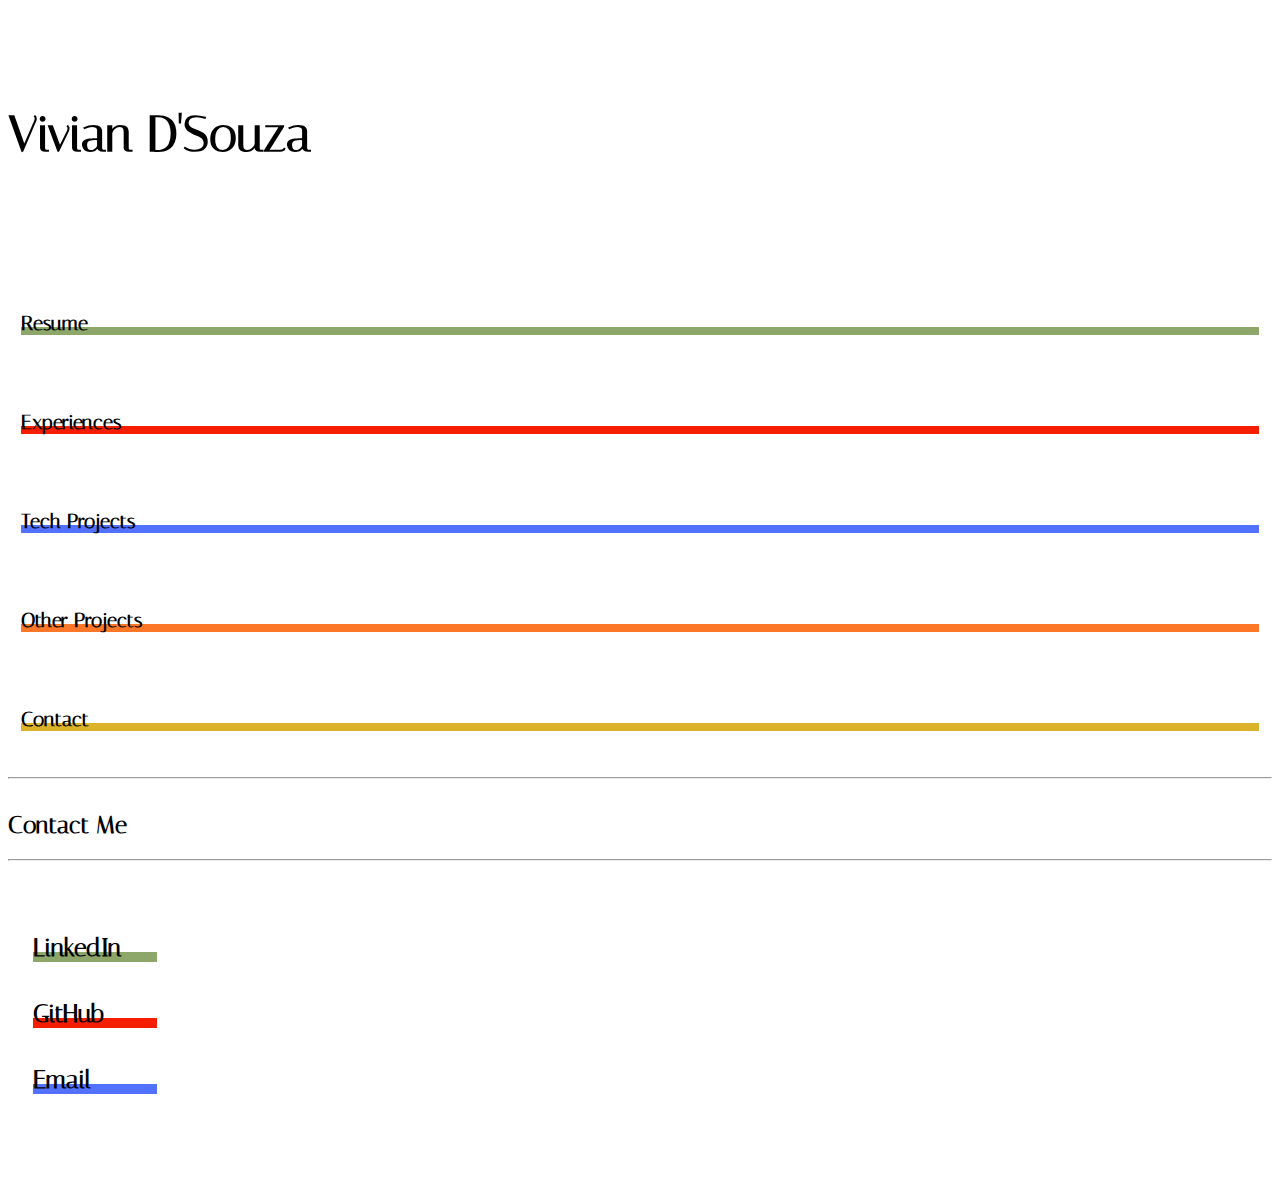
<file: src/contact.html>
<!DOCTYPE html>
<html lang="en">
  <head>
    <title>Vivian D'Souza</title>
    <link
      href="https://cdn.jsdelivr.net/npm/bootstrap@5.1.3/dist/css/bootstrap.min.css"
      rel="stylesheet"
      integrity="sha384-1BmE4kWBq78iYhFldvKuhfTAU6auU8tT94WrHftjDbrCEXSU1oBoqyl2QvZ6jIW3"
      crossorigin="anonymous"
    />

    <link rel="stylesheet" type="text/css" href="../css/experiences.css" />
    <link rel="preconnect" href="https://fonts.googleapis.com" />
    <link rel="preconnect" href="https://fonts.gstatic.com" crossorigin />
    <link
      href="https://fonts.googleapis.com/css2?family=Fondamento:ital@0;1&family=Italiana&family=Josefin+Sans&family=Jost:ital,wght@0,500;0,700;1,500&family=Montserrat:wght@400;500&display=swap"
      rel="stylesheet"
    />

    <link rel="preconnect" href="https://fonts.googleapis.com" />
    <link rel="preconnect" href="https://fonts.gstatic.com" crossorigin />
    <link
      href="https://fonts.googleapis.com/css2?family=Montserrat&display=swap"
      rel="stylesheet"
    />
    <!-- 
    <link rel="stylesheet" type="text/css" href="../css/index.css" />
    <script src="../js/jobs.js"></script>
    <script src="../js/projects.js"></script>
    <script src="../js/courses.js"></script>
    <script src="../js/index.js"></script> -->
  </head>

  <!---Body checks cookie on load.-->
  <body>
    <div class="container">
      <div class="row top-nav">
        <div class="col-5">
          <div class="title text-left">
            <a href="./index.html"><h1>Vivian D'Souza</h1></a>
          </div>
        </div>

        <div class="col-7">
          <div class="row nav">
            <div class="col pg-section resume">
              <h6
                style="
                  background: linear-gradient(
                    to bottom,
                    transparent 65%,
                    #8da76a 35%
                  );
                "
              >
                <a href="../doc/DSouzaResume2023.docx">Resume</a>
              </h6>
            </div>

            <div class="col pg-section">
              <h6
                style="
                  background: linear-gradient(
                    to bottom,
                    transparent 65%,
                    #f51f00 35%
                  );
                "
              >
                <a href="./experiences.html">Experiences</a>
              </h6>
            </div>

            <div class="col pg-section">
              <h6
                style="
                  background: linear-gradient(
                    to bottom,
                    transparent 65%,
                    #5271ff 35%
                  );
                "
              >
                <a href="./techprojects.html">Tech Projects</a>
              </h6>
            </div>

            <div class="col pg-section">
              <h6
                style="
                  background: linear-gradient(
                    to bottom,
                    transparent 65%,
                    #fd7729 35%
                  );
                "
              >
                <a href="./other.html">Other Projects</a>
              </h6>
            </div>

            <div class="col pg-section">
              <h6
                style="
                  background: linear-gradient(
                    to bottom,
                    transparent 65%,
                    #dcb22b 35%
                  );
                "
              >
                <a href="./contact.html">Contact</a>
              </h6>
            </div>
          </div>
        </div>
      </div>
      <hr>



      <h2>Contact Me</h2>
      <hr>

      <div class="card contacts">
        <div class="button-grp">

          <a href="https://www.linkedin.com/in/vdsouza990/">
            <h4
            style="
              width: 10%;
              background: linear-gradient(
                to bottom,
                transparent 65%,
                #8da76a 35%
              );
            "
          >
            LinkedIn
          </h4>
          </a>


          <a href="https://github.com/vivianofsouza">
            <h4
              style="
                width: 10%;
                background: linear-gradient(
                  to bottom,
                  transparent 65%,
                  #f51f00 35%
                );
              "
            >
              GitHub
            </h4>
          </a>


          <a href="mailto:vdsouza@email.sc.edu">
          <h4
            style="
              width: 10%;
              background: linear-gradient(
                to bottom,
                transparent 65%,
                #5271ff 35%
              );
            "
          >
            Email
          </h4>
        </a>
        </div>
      </div>

      
  </body>
</html>
</file>
<file: css/index.css>
.container {
  border: 12px green;
}

.container-mg {
  border: 12px red;
}

.title {
  font-family: 'Italiana', serif;
  padding-top: 1%;
  padding-bottom: 1%;
}

.title h1 {
  font-size: 100px;
  color: black;
}

.intro {
  padding-left: 3%;
}

.profile-pic {
  padding-top: 1%;
}

.hr-nav {
  padding-top: 2%;
}

.padding {
  padding: 2%;
}

h2 {
  font-family: 'Italiana', serif;
}

p {
  font-family: 'Montserrat', sans-serif;
  line-height: 50px;
}

a {
  text-decoration: none;
  color: white; 
}

a:hover {
  color:black;
}

h6 a {
  text-decoration: none;
  color: black; 
  font-weight: 800;
  font-size: 25px;
}


.pg-section {
  font-family: 'Italiana', serif;
  color: black;
  padding: 1%;
  width: 100%;
}

.card {
  margin-top: 1%;
  margin-bottom: 5%;
  padding: 2%;
  border-radius: 2px;
  box-shadow: 0 4px 8px 0 rgba(25, 46, 138, 0.2);
}
</file>
<file: abroad/css/index.css>
.container-fluid {
  overflow: hidden;
}

.col-9 {
  background-color: #d7e8f0;
}

@media screen and (max-width: 460px) {
  .col-9 {
    background-color: white;
  }
}

.img {
  vertical-align: text-top;
}

.sidebar-image {
  display: block;
  margin-left: auto;
  margin-right: auto;
  margin-top: 10%;
  margin-bottom: 10%;
}

.nav {
  color: white;
}

.nav img {
  margin: 5%;
}

.nav h1 {
  color: white;
  text-align: left;
  margin-left: 5%;
  margin-top: -16%;
  font-weight: bolder;
}

.nav a {
  text-align: center;
  background-color: #d7e8f0;
  color: #768b46;
  margin-bottom: 5%;
}

.nav p {
  text-align: left;
  margin: 5%;
}

ul {
  list-style-type: none;
  margin-left: -6%;
  margin-right: 4%;
  margin-top: 2%;
  margin-bottom: 2%;
}

.content {
  margin: 2%;
}

.articles h1 {
  color: white;
  margin-left: 4%;
  margin-top: -21%;
  font-weight: bolder;
}

.articles img {
  margin-top: 5%;
  margin-bottom: 5%;
}

.articles a {
  text-decoration: none;
  margin-bottom: 12%;
}
</file>
<file: Files/Japanese Imports-html/stylesheets/player-export.css>
/*!
 * 
 *                                                                       
 *                              ::;;;;                                   
 *    ::,,,,::    ::,,  ,,,,::::::11ii::,,::,,,,::      ::::,,::,,,,::   
 *  ,,111111ii,,::1111::111111ii::111111::111111ii,,    ii11,,ii111111,, 
 *  11ii::;;11;;ii11::iiii::;;11;;11ii::ii11::::11ii    ii11;;11;;::ii11 
 *  11;;  ::11ii11;;::11ii  ::11ii11ii,,iiii..  iiii    ii11;;11::  ;;11 
 *  1111;;ii11;;11;;,,ii11::ii11;;ii11;;;;11;;;;11;;;;;;ii11::11ii;;11ii 
 *  11111111;;::11;;  ::ii1111;;  ::ii11::ii1111ii::11ii;;11,,;;1111ii:: 
 *  11;;,,::  ,,::,,      ::,,        ::::  ::::    ,,,,::::    ::,,     
 *  ;;;;                                                                 
 *                                                                       
 *  Build: 11/4/2020, 11:04:57 AM
 */

/*!
 * Waves v0.5.5
 * http://fian.my.id/Waves
 *
 * Copyright 2014 Alfiana E. Sibuea and other contributors
 * Released under the MIT license
 * https://github.com/fians/Waves/blob/master/LICENSE
 */.mask-inner{position:relative;background-size:100% 100%;background-repeat:no-repeat}.mask-inner .mask-inner{transform:none!important}.mask-border .mborder,.mask-filter{height:100%;width:100%}.mask-border .mborder{border:1px solid hsla(0,0%,100%,.8);position:absolute;pointer-events:none}.mask-border .area-border{border:1px solid #00a1c0;left:0;top:0;position:absolute;transform-origin:0 0;box-sizing:border-box}.mask-border .mask-radius{width:100%;height:100%;overflow:hidden;position:absolute}.mask-border .mask-radius .mask-radius-border{position:relative;width:100%;height:100%;border:1px solid hsla(0,0%,100%,.8)}.mask-border.hide-handles .prx-resizable-handle{opacity:0;pointer-events:none!important}.mask-border.hide-handles .area-border{border:1px dashed #b4bcbf}.mask-wrapper{overflow:hidden;height:100%;pointer-events:none}.mask-wrapper.borderPos-inside{box-sizing:border-box}.mask-wrapper.borderPos-outside{width:100%;height:100%}.mask-wrapper.borderPos-outside .mask-inner{box-sizing:content-box}.mask-edit-mode-handles{pointer-events:none}.mask-edit-mode-handles.hide-handles .prx-resizable-handle,.mask-edit-mode-handles.hide-handles .prx-rotate-handle{opacity:0;pointer-events:none!important}.mask-edit-mode-handles.hide-handles .xborder{border-color:#b4bcbf!important}abbr,address,article,aside,audio,b,blockquote,body,caption,cite,code,dd,del,dfn,div,dl,dt,em,fieldset,figure,footer,form,h1,h2,h3,h4,h5,h6,header,hgroup,html,i,iframe,img,ins,kbd,label,legend,li,mark,menu,nav,object,ol,p,pre,q,samp,section,small,span,strong,sub,sup,table,tbody,td,tfoot,th,thead,time,tr,ul,var,video{margin:0;padding:0;border:0;outline:0;font-size:100%;background:transparent}article,aside,details,figcaption,figure,footer,header,hgroup,nav,section{display:block}audio,canvas,video{display:inline-block;*display:inline;*zoom:1}[hidden],audio:not([controls]){display:none}html{font-size:100%;-webkit-text-size-adjust:100%;-ms-text-size-adjust:100%}body{margin:0;font-size:13px}body,button,input,select,textarea{font-family:sans-serif;color:#222}a{color:#00e}a:visited{color:#551a8b}a:hover{color:#06e}a:focus{outline:thin dotted}a:active,a:hover{outline:0}abbr[title]{border-bottom:1px dotted}b,strong{font-weight:700}blockquote{margin:1em 40px}dfn{font-style:italic}hr{display:block;height:1px;border:0;border-top:1px solid #ccc;margin:1em 0;padding:0}ins{background:#ff9;text-decoration:none}ins,mark{color:#000}mark{background:#ff0;font-style:italic;font-weight:700}code,kbd,pre,samp{font-family:monospace,serif;_font-family:courier new,monospace;font-size:1em}pre{white-space:pre;white-space:pre-wrap;word-wrap:break-word}q{quotes:none}q:after,q:before{content:"";content:none}small{font-size:85%}sub,sup{font-size:75%;line-height:0;position:relative;vertical-align:baseline}sup{top:-.5em}sub{bottom:-.25em}ol,ul{margin:1em 0;padding:0 0 0 40px}dd{margin:0 0 0 40px}nav ol,nav ul{list-style:none;list-style-image:none;margin:0;padding:0}img{border:0;-ms-interpolation-mode:bicubic}svg:not(:root){overflow:hidden}figure,form{margin:0}fieldset{margin:0}fieldset,legend{border:0;padding:0}legend{*margin-left:-7px}button,input,select,textarea{font-size:100%;margin:0;vertical-align:baseline;*vertical-align:middle}button,input{line-height:normal;*overflow:visible}table button,table input{*overflow:auto}[role=button],button,input[type=button],input[type=reset],input[type=submit]{-webkit-appearance:button}input[type=checkbox],input[type=radio]{box-sizing:border-box;padding:0}input[type=search]{-webkit-appearance:textfield;-moz-box-sizing:content-box;-webkit-box-sizing:content-box;box-sizing:content-box}input[type=search]::-webkit-search-decoration{-webkit-appearance:none}button::-moz-focus-inner{border:0;padding:0}textarea{overflow:auto;vertical-align:top;resize:vertical}input:invalid,textarea:invalid{background-color:#f0dddd}table{border-collapse:collapse;border-spacing:0}td{vertical-align:top}.nocallout{-webkit-touch-callout:none}textarea[contenteditable]{-webkit-appearance:none}.gifhidden{position:absolute;left:-100%}.ir{display:block;border:0;text-indent:-999em;overflow:hidden;background-color:transparent;background-repeat:no-repeat;text-align:left;direction:ltr}.ir br{display:none}.hidden{display:none!important;visibility:hidden}.visuallyhidden{border:0;clip:rect(0 0 0 0);height:1px;margin:-1px;overflow:hidden;padding:0;position:absolute;width:1px}.visuallyhidden.focusable:active,.visuallyhidden.focusable:focus{clip:auto;height:auto;margin:0;overflow:visible;position:static;width:auto}.invisible{visibility:hidden}.clearfix:after,.clearfix:before{content:"";display:table}.clearfix:after{clear:both}.clearfix{*zoom:1}@media print{*{background:transparent!important;color:#000!important;text-shadow:none!important;filter:none!important;-ms-filter:none!important}a,a:visited{text-decoration:underline}a[href]:after{content:" (" attr(href) ")"}abbr[title]:after{content:" (" attr(title) ")"}.ir a:after,a[href^="#"]:after,a[href^="javascript:"]:after{content:""}blockquote,pre{border:1px solid #999;page-break-inside:avoid}thead{display:table-header-group}img,tr{page-break-inside:avoid}img{max-width:100%!important}@page{margin:.5cm}h2,h3,p{orphans:3;widows:3}h2,h3{page-break-after:avoid}}#eval-iframe{display:none}body{-webkit-appearance:none;-webkit-box-flex:1;-webkit-touch-callout:none;-webkit-tap-highlight-color:rgba(0,0,0,0)}*{-webkit-user-select:none;-khtml-user-select:none;-moz-user-select:-moz-none;-o-user-select:none;user-select:none}input,textarea{-webkit-user-select:text;-khtml-user-select:text;-moz-user-select:text;-o-user-select:text;user-select:text}#dragarea{font-family:Helvetica,Arial,sans-serif;text-align:left}.text{height:95%;overflow:auto}.wrap{overflow:hidden}.pos,.spos{position:absolute}.action-highlight{position:absolute;top:0;left:0;height:100%;width:100%;background:rgba(255,255,0,.5);background:rgba(64,208,255,.3);opacity:0;pointer-events:none;-webkit-transition:opacity .2s ease-in;transition:opacity .2s ease-in;border:2px solid #40c8f4;padding:3px;box-sizing:border-box}.action-highlight-simple-visible,.action-highlight-visible{opacity:1}#appModeNote{background-color:#333;border-top:5px solid #000;bottom:0;color:#f0f0f0;display:none;font-family:helvetica;left:0;padding:10px 0;position:fixed;text-align:center;width:100%}#appModeNote em{display:block;font-size:20px;font-weight:700;line-height:26px}#appModeNote span{display:block;font-size:14px;line-height:20px}.hidden{display:none}.prx-page.loadedFrom{display:block}.prx-page.loadedTo{z-index:999999}.prx-page.loadedTo-1{z-index:10000000}.prx-page.loadedTo-2{z-index:10000001}.prx-page.loadedTo-3{z-index:10000002}.prx-page.loadedTo-4{z-index:10000003}.prx-page.loadedTo-5{z-index:10000004}.prx-page.loadedTo-6{z-index:10000005}.prx-page.loadedTo-7{z-index:10000006}.prx-page.loadedTo-8{z-index:10000007}.prx-page.loadedTo-9{z-index:10000008}.prx-page.loadedTo-10{z-index:10000009}.prx-page.loadedTo-11{z-index:10000010}.prx-page.loadedTo-12{z-index:10000011}.prx-page.loadedTo-13{z-index:10000012}.prx-page.loadedTo-14{z-index:10000013}.prx-page.loadedTo-15{z-index:10000014}.prx-page.loadedTo-16{z-index:10000015}.prx-page.loadedTo-17{z-index:10000016}.prx-page.loadedTo-18{z-index:10000017}.prx-page.loadedTo-19{z-index:10000018}.prx-page.loadedTo-20{z-index:10000019}.prx-page.loadedTo-21{z-index:10000020}.prx-page.loadedTo-22{z-index:10000021}.prx-page.loadedTo-23{z-index:10000022}.prx-page.loadedTo-24{z-index:10000023}.prx-page.loadedTo-25{z-index:10000024}.prx-page.loadedTo-26{z-index:10000025}.prx-page.loadedTo-27{z-index:10000026}.prx-page.loadedTo-28{z-index:10000027}.prx-page.loadedTo-29{z-index:10000028}.prx-page.loadedTo-30{z-index:10000029}#navigationbar,#statusbar{background:transparent 0 0;display:block;width:100%;border:0;top:0;position:fixed;z-index:1}#loader-wrapper{background:#f8f9fa;height:100%;left:0;position:fixed;top:0;width:100%;z-index:99999;font-size:11px}#loader-wrapper .progress{position:absolute;top:50%;left:50%;transform:translate(-50%,-50%);-ms-transform:translate(-50%,-50%);-webkit-transform:translate(-50%,-50%);width:50%;height:4px;background-color:#ddd}#loader-wrapper .progress-bar{position:relative;width:0;height:4px;-webkit-transition:.4s linear;-moz-transition:.4s linear;-o-transition:.4s linear;transition:.4s linear;-webkit-transition-property:width,background-color;-moz-transition-property:width,background-color;-o-transition-property:width,background-color;transition-property:width,background-color}#loader-wrapper .progress-bar:before,.progress-bar:after{content:"";position:absolute;top:0;left:0;right:0}#loader-wrapper .progress-bar:before{bottom:0;background-color:#ddd}#loader-wrapper .progress-bar:after{z-index:2;bottom:0;background:#00a1c0}#loader-wrapper #app-icon{position:absolute;top:50%;left:50%;transform:translate(-50%,-150%);-ms-transform:translate(-50%,-150%);-webkit-transform:translate(-50%,-150%);width:114px;height:114px}#loader-wrapper #poweredby{position:absolute;bottom:5%;left:50%;transform:translate(-50%);-ms-transform:translate(-50%);-webkit-transform:translate(-50%);width:100%;height:16px;background-image:url(/images/player/player-logo.svg);background-repeat:no-repeat;background-position:top;background-size:auto 200%;z-index:99999}body{-moz-transition:opacity .3s linear;-o-transition:opacity .3s linear;-webkit-transition:opacity .3s linear;transition:opacity .3s linear}.reloading{background:#fff!important;opacity:0}@media (min-width:481px) and (max-width:1079px){#loader-wrapper .progress,#loader-wrapper .progress-bar{height:4px}}@media (min-width:1080px){#loader-wrapper #poweredby{height:24px}#loader-wrapper .progress,#loader-wrapper .progress-bar{height:6px}}@media (width:1280px) and (height:768px){#loader-wrapper .progress,#loader-wrapper .progress-bar{height:2px}}.pointer-events-none{pointer-events:none!important}body .prx-page{-webkit-trans1form:translate3d(0,0,0)}.prx-page .type-symbol .box{-w1ebkit-transform:translateZ(0)}html{background:transparent}body{background:#fff;overflow:hidden}body.mobile-device-true *{-webkit-text-size-adjust:100%}body.mobile-device-false *{-webkit-text-size-adjust:initial}#window-wrapper{width:100%;height:100%;overflow:hidden;position:relative}#dragarea{background:transparent;display:none}#overlay,#quick-audios,#trash,#underlay{position:absolute;top:0;left:0}#quick-audios,#trash{display:none}.visible{display:block!important}.iScrollHorizontalScrollbar,.iScrollVerticalScrollbar{z-index:auto!important}.overlay{position:fixed;left:0;right:0;bottom:0;top:0}.ui-mobile-viewport-transitioning,.ui-mobile-viewport-transitioning .prx-page{o1verflow:visible!important}.box[style*="z-index:0;"],.box[style*="z-index: 0;"]{z-index:auto!important}.box[data-mpoverlay="1"]{pos1ition:fixed}#temp-for-external-link{display:none}#dragarea,html{background:transparent!important}.hide{display:none!important}*{outline:none}.ghost-component,.ghost-component *,.ghost-component .box *{pointer-events:none!important}#statusbar{position:fixed!important}.prx-page{position:absolute;display:none}.prx-page.prx-page-active,.prx-page[class*=prx-page-transitioning-]{display:block}.prx-page[class*=prx-page-transitioning-]{overflow:hidden}.prx-page.prx-page-transitioning-overlay-in-source,.prx-page.prx-page-transitioning-overlay-out-target{overflow:visible}.prx-page.prx-page-below{z-index:10}.prx-page.prx-page-above{z-index:20}#overlay{z-index:30}.prx-page.prx-page-transition-flip,.prx-page.prx-page-transition-turn{-webkit-backface-visibility:hidden;-moz-backface-visibility:hidden;backface-visibility:hidden}.prx-page.prx-page-transition-turn{-webkit-transform:translateZ(0);-moz-transform:translateZ(0);-webkit-transform-origin:0 center;-moz-transform-origin:0 center;transform-origin:0 center;transform:translateZ(0)}.prx-page.prx-page-transition-flow:not(.prx-page-transition-flow-overlay),.prx-page.prx-page-transition-overlay-top{box-shadow:0 0 20px rgba(0,0,0,.4)}.prx-page-above.prx-page-transition-notificationInWatchOS{transition:background-color .45s ease-out}.prx-page-above.prx-page-transition-notificationInWatchOS.prx-page-transition-notificationInWatchOS-notification-in{background-color:transparent!important;transition:background-color 0s ease-out}.device-cursor-touch,.device-cursor-touch *{cursor:url(/images/player/touch-cursor-64.png) 32 32,default}.device-cursor-web,.device-cursor-web *{cursor:default}.device-cursor-web .delayedtap,.device-cursor-web .delayedtap *,.device-cursor-web .interaction-click,.device-cursor-web .interaction-click *,.device-cursor-web .interaction-tap,.device-cursor-web .interaction-tap *,.device-cursor-web .release,.device-cursor-web .release *,.device-cursor-web .touch,.device-cursor-web .touch *{cursor:pointer;cursor:hand}.device-cursor-web [data-component-type=text]{cursor:default}.device-cursor-web .move,.device-cursor-web .move *{cursor:move}.device-cursor-web input,.device-cursor-web textarea{cursor:text}.do-chrome-fix #window-wrapper{-webkit-perspective:1}.do-chrome-fix .pos{-webkit-backface-visibility:hidden;-webkit-transform:translateZ(0)}.do-chrome-fix *{-w1ebkit-transform:translateZ(0) scale(1) scaleX(1) skew(0deg,0deg) skewX(0deg) skewY(0deg) rotateX(0deg) rotateY(0deg) rotate(0deg)}.do-chrome-fix.dont-do-chrome-fix #window-wrapper{-webkit-perspective:none}.do-chrome-fix.dont-do-chrome-fix .pos{-webkit-backface-visibility:visible;-webkit-transform:none}.prx-page-transitioning:not(.prx-page-transitioning-overlay-in-source):not(.loadedFrom) [data-mpoverlay="1"]{display:none}#fps{position:fixed;z-index:9999;font-size:18px;top:20px;left:20px;background:rgba(0,0,0,.8);border-radius:6px;color:#fff;padding:3px 10px}#fps,.cbutton{pointer-events:none}.cbutton{position:absolute;display:inline-block;padding:0;border:none;background:none;color:#286aab;font-size:1.4em;overflow:visible;-webkit-transition:color .7s;transition:color .7s;-webkit-tap-highlight-color:rgba(0,0,0,0)}.cbutton.cbutton--click,.cbutton:focus{outline:none;color:#3c8ddc}.cbutton:after{position:absolute;width:100%;height:100%;border-radius:50%;content:"";opacity:0;pointer-events:none}.cbutton--effect-jelena:after{border:3px solid hsla(0,0%,82.7%,.7)}.cbutton--effect-jelena.cbutton--click:after{-webkit-animation:anim-effect-jelena .3s ease-out forwards;animation:anim-effect-jelena .3s ease-out forwards}@-webkit-keyframes anim-effect-jelena{0%{opacity:1;-webkit-transform:scale3d(.6,.6,1);transform:scale3d(.6,.6,1)}to{opacity:0;-webkit-transform:scale3d(1.2,1.2,1);transform:scale3d(1.2,1.2,1)}}@keyframes anim-effect-jelena{0%{opacity:1;-webkit-transform:scale3d(.5,.5,1);transform:scale3d(.5,.5,1)}to{opacity:0;-webkit-transform:scale3d(1.2,1.2,1);transform:scale3d(1.2,1.2,1)}}.cbutton--effect-sanja:after{background:hsla(0,0%,75.3%,.3)}.cbutton--effect-sanja.cbutton--click:after{-webkit-animation:anim-effect-sanja 1s ease-out forwards;animation:anim-effect-sanja 1s ease-out forwards}@-webkit-keyframes anim-effect-sanja{0%{opacity:1;-webkit-transform:scale3d(.5,.5,1);transform:scale3d(.5,.5,1)}25%{opacity:1;-webkit-transform:scaleX(1);transform:scaleX(1)}to{opacity:0;-webkit-transform:scaleX(1);transform:scaleX(1)}}@keyframes anim-effect-sanja{0%{opacity:1;-webkit-transform:scale3d(.5,.5,1);transform:scale3d(.5,.5,1)}25%{opacity:1;-webkit-transform:scaleX(1);transform:scaleX(1)}to{opacity:0;-webkit-transform:scaleX(1);transform:scaleX(1)}}#log{position:fixed;z-index:9999;font-size:24px;top:20px;right:20px;pointer-events:none}.watchOSscrollbars .iScrollVerticalScrollbar{position:fixed!important;width:12px!important;background-color:hsla(0,0%,100%,.3)!important;border-radius:8px!important;z-index:99999!important}.watchOSscrollbars .iScrollIndicator{background:#fff!important;border-radius:8px!important;left:2px!important;width:8px!important}.applewatch-rounded-corners{-webkit-clip-path:inset(0 0 0 0 round 63px);clip-path:inset(0 0 0 0 round 63px)}.group-action-prediv{position:absolute}.player .type-symbol.type-symbol-transparent .group-action-prediv{pointer-events:auto}.initialise-hidden-container{display:block!important;visibility:hidden!important}.a-enter-vr{height:0!important}.fullscreen-vr .prx-page{transform:none!important;position:fixed!important}

/*!
 * Waves v0.5.5
 * http://fian.my.id/Waves
 *
 * Copyright 2014 Alfiana E. Sibuea and other contributors
 * Released under the MIT license
 * https://github.com/fians/Waves/blob/master/LICENSE
 */.waves-effect{position:relative;overflow:hidden}.waves-effect.box{position:absolute}.waves-effect .waves-ripple{position:absolute;border-radius:50%;width:100px;height:100px;margin-top:-50px;margin-left:-50px;opacity:0;background-color:rgba(0,0,0,.2);pointer-events:none}.waves-effect.waves-light .waves-ripple{background-color:hsla(0,0%,100%,.4)}.waves-button,.waves-circle{-webkit-mask-image:-webkit-radial-gradient(circle,#fff 100%,#000 0);mask-image:radial-gradient(circle,#fff 100%,#000 0)}.waves-button,.waves-button-input,.waves-button:hover,.waves-button:link,.waves-button:visited{white-space:nowrap;vertical-align:middle;cursor:pointer;border:none;outline:none;color:inherit;background-color:transparent;font-size:14px;text-align:center;text-decoration:none;z-index:1}.waves-button{padding:10px 15px;border-radius:2px}.waves-button-input{margin:0;padding:10px 15px}.waves-input-wrapper{border-radius:2px;vertical-align:bottom}.waves-input-wrapper.waves-button{padding:0}.waves-input-wrapper .waves-button-input{position:relative;top:0;left:0;z-index:1}.waves-block{display:block}a.waves-effect .waves-ripple{z-index:-1}#loader-wrapper #poweredby{background-image:url(../images/player/player-logo.svg)!important}.device-cursor-touch,.device-cursor-touch *{cursor:url(../images/player/touch-cursor-64.png) 32 32,default!important}
</file>
<file: Files/Japanese Imports-html/libraries/common/components.1.00.css>
.type-shapes .shape-wrapper{width:100%;height:100%;-moz-box-sizing:border-box;-webkit-box-sizing:border-box;box-sizing:border-box;background-clip:content-box}.type-shapes .shapes-text-container{position:absolute;top:0;left:0;right:0;display:table;width:100%;height:100%;text-align:center}.type-shapes .shapes-text-container>span{display:table-cell;vertical-align:middle}.type-shapes svg{overflow:visible}.player .type-symbol{overflow:hidden}.player .type-symbol.symbol-scroll{-webkit-perspective:1000}.player .type-symbol.type-symbol-transparent{pointer-events:none !important}.player .type-symbol.type-symbol-transparent .box{pointer-events:auto}.type-symbol.fullscreen{transform:none !important;width:100vw !important;height:100vh !important}.type-symbol>.type-symbol-hover-message,.type-symbol.ui-draggable-dragging:hover>.type-symbol-hover-message,.type-symbol.prx-resizable-resizing:hover>.type-symbol-hover-message{display:none;position:absolute;color:#fff;font-family:Helvetica, Arial, sans-serif !important;background:rgba(0,0,0,0.7);top:50%;left:50%;text-align:center;position:absolute;pointer-events:none;width:70px;height:30px;line-height:15px;font-size:10px !important;border-radius:3px;margin:-20px 0 0 -40px;padding:5px}.type-symbol:hover>.type-symbol-hover-message{display:block}.type-vrsymbol.fullscreen{transform:none !important;width:100vw !important;height:100vh !important}.type-vrsymbol.fullscreen canvas{width:100vw !important;height:100vh !important}.type-vrsymbol>.type-vrsymbol-hover-message,.type-vrsymbol.ui-draggable-dragging:hover>.type-vrsymbol-hover-message,.type-vrsymbol.prx-resizable-resizing:hover>.type-vrsymbol-hover-message{display:none;position:absolute;color:#fff;font-family:Helvetica, Arial, sans-serif !important;background:rgba(0,0,0,0.7);top:50%;left:50%;text-align:center;position:absolute;pointer-events:none;width:70px;height:30px;line-height:15px;font-size:10px !important;border-radius:3px;margin:-20px 0 0 -40px;padding:5px}.type-vrsymbol:hover>.type-vrsymbol-hover-message{display:block}.type-text.v2-text .text-contents{o1verflow:hidden;width:100%;height:100%}.type-text.v2-text.box [data-editableProperty]{word-wrap:break-word !important}.type-text .autoresize{white-space:nowrap}.player .type-text .autoResize-true{white-space:nowrap}.type-richtext p{margin:0;line-height:normal}.type-rectangle .inner-rec{position:absolute;width:100%;height:100%;-moz-box-sizing:border-box;-webkit-box-sizing:border-box;box-sizing:border-box;background-clip:content-box}.type-rectangle .shapes-image-background{top:0;left:0;width:100%;height:100%;position:absolute;background-position:center;background-repeat:no-repeat}.type-rectangle[data-shape-type="oval"] .shapes-image-background{border-radius:50%}.type-rectangle .shapes-text-container{display:table;width:100%;height:100%;text-align:center}.type-rectangle .shapes-text-container>span{display:table-cell;vertical-align:middle}.type-horizontalline .inner{width:100%;height:0}.type-verticalline .inner{width:0;height:100%}.type-actionarea .inner-rec{width:100%;height:100%}.type-actionarea .inner-rec div{width:100%;height:100%;background:#40C8F4;opacity:0.4;-moz-box-sizing:border-box;-webkit-box-sizing:border-box;box-sizing:border-box}.type-actionarea .inner-rec div:before{content:" ";display:block;position:absolute;top:50%;left:50%;width:24px;height:24px;margin:-12px 0 0 -12px}.player .type-actionarea .inner-rec div{background:transparent}.player .type-actionarea .inner-rec div:before{background-image:none}.type-image,.type-image .type-image-wrapper{background:0 0 repeat;background-size:100% 100%;width:100%;height:100%;background-clip:content-box}.type-image .type-image-wrapper.type-image-svg{background:center center no-repeat;background-size:contain}.type-image .type-image-wrapper img{display:none}.player .type-image .type-image-wrapper.gif img{display:block !important;width:1px;height:1px;opacity:0.1}.type-image.type-image-repeater,.type-image.type-image-repeater .type-image-wrapper{background-size:auto}.type-image .image-inner{width:100%;height:100%}.type-image .image-inner.borderPos-inside .type-image-wrapper{box-sizing:border-box;background-origin:border-box}.type-image .image-inner.borderPos-outside{display:-webkit-box;display:-moz-box;display:-ms-flexbox;display:-webkit-flex;display:flex;-moz-flex-flow:row;-ms-flex-flow:row;-webkit-flex-flow:row;flex-flow:row;-moz-box-orient:horizontal;-ms-box-orient:horizontal;-webkit-box-orient:horizontal;box-orient:horizontal;-ms-align-items:center;-webkit-align-items:center;align-items:center;-ms-box-align:center;-webkit-box-align:center;box-align:center;-ms-flex-align:center;-webkit-flex-align:center;flex-align:center;-ms-justify-content:center;-webkit-justify-content:center;justify-content:center;-ms-box-pack:center;-webkit-box-pack:center;box-pack:center;-ms-flex-pack:center;-webkit-flex-pack:center;flex-pack:center}.type-image .image-inner.borderPos-outside .type-image-wrapper{-ms-flex-shrink:0;-webkit-flex-shrink:0;flex-shrink:0;box-sizing:content-box}.type-image>.type-image-hover-message,.type-image.ui-draggable-dragging:hover>.type-image-hover-message,.type-image.prx-resizable-resizing:hover>.type-image-hover-message{display:none;position:absolute;color:#fff;font-family:Helvetica, Arial, sans-serif !important;background:rgba(0,0,0,0.7);top:50%;left:50%;text-align:center;position:absolute;pointer-events:none;width:70px;height:30px;line-height:15px;font-size:10px !important;border-radius:3px;margin:-20px 0 0 -40px;padding:5px}.type-image:hover>.type-image-hover-message{display:block}.type-placeholder .bg{position:absolute;width:100%;height:100%;-moz-box-sizing:border-box;-webkit-box-sizing:border-box;box-sizing:border-box}.type-placeholder .diagonal{border:0px solid transparent;position:absolute;-moz-box-sizing:border-box;-webkit-box-sizing:border-box;box-sizing:border-box}.type-placeholder .diagonal1{-moz-transform-origin:0 0;-webkit-transform-origin:0 0;-o-transform-origin:0 0;transform-origin:0 0}.type-placeholder .diagonal2{-moz-transform-origin:right top;-webkit-transform-origin:right top;-o-transform-origin:right top;transform-origin:right top}.type-placeholder .contents{width:100%;height:100%;display:-webkit-box;display:-moz-box;display:-ms-flexbox;display:-webkit-flex;display:flex;-ms-justify-content:center;-webkit-justify-content:center;justify-content:center;-ms-box-pack:center;-webkit-box-pack:center;box-pack:center;-ms-flex-pack:center;-webkit-flex-pack:center;flex-pack:center;-ms-align-items:center;-webkit-align-items:center;align-items:center;-ms-box-align:center;-webkit-box-align:center;box-align:center;-ms-flex-align:center;-webkit-flex-align:center;flex-align:center}.type-placeholder .contents>span{display:inline-block}.type-placeholder .contents span[data-editableproperty]:empty{padding:0}.type-webview .webview-scroll-wrapper{width:100%;height:100%;-webkit-overflow-scrolling:touch;overflow:auto}.type-webview iframe{width:100%;height:100%;border:none}.type-html iframe{width:100%;height:100%;overflow:hidden;border:none}.type-animationtarget{position:relative}.type-animationtarget.type-animatiotarget-fixed-positioning{position:absolute}.type-animationtarget .animationtarget-circle{-moz-box-sizing:border-box;-webkit-box-sizing:border-box;box-sizing:border-box;width:0;height:0;position:absolute;top:0;left:0;border-radius:50%;display:none}.type-animationtarget .animationtarget-vertical{position:absolute;top:0}.type-animationtarget .animationtarget-horizontal{position:absolute;top:0%;left:0}.player .type-animationtarget{opacity:0 !important;pointer-events:none !important}.type-bannerad .bannerad-outer{display:table;height:100%;width:100%}.type-bannerad .bannerad-inner{display:table-cell;position:relative;text-align:center;vertical-align:middle;width:100%;background-size:100% 100%}.type-tooltip .tooltip-content-wrapper{width:100%;height:100%;position:relative}.type-tooltip .tooltip-content-wrapper .tooltip-outer{position:absolute;overflow:hidden}.type-tooltip .tooltip-content-wrapper .tooltip{position:absolute;-moz-transform:rotate(45deg);-webkit-transform:rotate(45deg);transform:rotate(45deg);filter:progid:DXImageTransform.Microsoft.Matrix(sizingMethod='auto expand', M11=0.7071067811865476, M12=-0.7071067811865475, M21=0.7071067811865475, M22=0.7071067811865476);-ms-filter:"progid:DXImageTransform.Microsoft.Matrix(SizingMethod='auto expand', M11=0.7071067811865476, M12=-0.7071067811865475, M21=0.7071067811865475, M22=0.7071067811865476)";-moz-box-sizing:border-box;-webkit-box-sizing:border-box;box-sizing:border-box}.type-tooltip .tooltip-content-wrapper .tooltip-content-outer{position:absolute;width:100%;height:100%;-moz-box-sizing:border-box;-webkit-box-sizing:border-box;box-sizing:border-box}.type-tooltip .tooltip-content-wrapper .tooltip-content{width:100%;height:100%;overflow:hidden;padding:10px;-moz-box-sizing:border-box;-webkit-box-sizing:border-box;box-sizing:border-box}.type-tooltip.verticalAlignCenter .tooltip-content{display:-webkit-box;display:-moz-box;display:-ms-flexbox;display:-webkit-flex;display:flex;-ms-box-align:center;-webkit-box-align:center;box-align:center;-ms-flex-align:center;-webkit-flex-align:center;flex-align:center;-ms-align-items:center;-webkit-align-items:center;align-items:center}.type-tooltip.verticalAlignCenter .tooltip-content .tooltip-text{width:100%}.type-vectoranimation .type-vectoranimation-wrapper{width:100%;height:100%}.type-vectoranimation .bodymovin,.type-vectoranimation .bodymovin-player{width:100%;height:100%}.type-vectoranimation .vector-inner{width:100%;height:100%}.type-vectoranimation .vector-inner.borderPos-inside .type-vectoranimation-wrapper{box-sizing:border-box;background-origin:border-box;overflow:hidden}.type-vectoranimation .vector-inner.borderPos-outside{display:-webkit-box;display:-moz-box;display:-ms-flexbox;display:-webkit-flex;display:flex;-moz-flex-flow:row;-ms-flex-flow:row;-webkit-flex-flow:row;flex-flow:row;-moz-box-orient:horizontal;-ms-box-orient:horizontal;-webkit-box-orient:horizontal;box-orient:horizontal;-ms-align-items:center;-webkit-align-items:center;align-items:center;-ms-box-align:center;-webkit-box-align:center;box-align:center;-ms-flex-align:center;-webkit-flex-align:center;flex-align:center;-ms-justify-content:center;-webkit-justify-content:center;justify-content:center;-ms-box-pack:center;-webkit-box-pack:center;box-pack:center;-ms-flex-pack:center;-webkit-flex-pack:center;flex-pack:center}.type-vectoranimation .vector-inner.borderPos-outside .type-vectoranimation-wrapper{-ms-flex-shrink:0;-webkit-flex-shrink:0;flex-shrink:0;box-sizing:content-box}.type-vectoranimation>.type-vectoranimation-hover-message,.type-vectoranimation.ui-draggable-dragging:hover>.type-vectoranimation-hover-message,.type-vectoranimation.prx-resizable-resizing:hover>.type-vectoranimation-hover-message{display:none;position:absolute;color:#fff;font-family:Helvetica, Arial, sans-serif !important;background:rgba(0,0,0,0.7);top:50%;left:50%;text-align:center;position:absolute;pointer-events:none;width:70px;height:45px;line-height:15px;font-size:10px !important;border-radius:3px;margin:-27px 0 0 -40px;padding:5px}.type-vectoranimation:hover>.type-vectoranimation-hover-message{display:block}.type-basic-tabbar ul{margin:0;padding:0;list-style:none;height:100%}.type-basic-tabbar ul li{margin:0;padding:0;float:left;text-align:center;height:100%;position:relative}.type-basic-tabbar ul li:first-child{border-left:0 none !important}.type-basic-tabbar ul li input{display:none}.type-basic-tabbar ul li label{width:100%;height:100%;display:block}.type-basic-tabbar ul li label .icon-wrapper{width:100%;height:100%;display:block}.type-basic-tabbar ul li label .icon{height:100%;background-position:center center;background-repeat:no-repeat;background-size:auto 60%;-webkit-mask-size:auto 60%;mask-size:auto 60%;-webkit-mask-repeat:no-repeat;mask-repeat:no-repeat;-webkit-mask-position:center center;mask-position:center center}.type-basic-tabbar.type-basic-tabbar-icon-top ul li label .icon{height:75%}.type-basic-tabbar.type-basic-tabbar-icon-top ul li label .caption{display:inline-block;width:100%;height:25%;float:left}.type-generic-onoffswitch input[type=checkbox]{display:none}.type-generic-onoffswitch label{display:block;overflow:hidden}.type-generic-onoffswitch .onoffswitch-inner{width:200%;margin-left:-100%;-moz-transition:margin 0.3s ease-in 0s;-webkit-transition:margin 0.3s ease-in 0s;-ms-transition:margin 0.3s ease-in 0s;-o-transition:margin 0.3s ease-in 0s;transition:margin 0.3s ease-in 0s}.type-generic-onoffswitch input:checked+label .onoffswitch-inner{margin-left:0}.type-generic-onoffswitch .onoffswitch-inner div{float:left;width:50%;color:white;font-family:Trebuchet, Arial, sans-serif;font-weight:bold;-moz-box-sizing:border-box;-webkit-box-sizing:border-box;-ms-box-sizing:border-box;-o-box-sizing:border-box;box-sizing:border-box}.type-generic-onoffswitch .onoffswitch-inner .active{background-color:#2FCCFF;color:#FFFFFF}.type-generic-onoffswitch .onoffswitch-inner .inactive{background-color:#EEEEEE;color:#999999;text-align:right}.type-generic-onoffswitch .onoffswitch-switch{background:#FFFFFF;position:absolute;top:0;bottom:0;-moz-transition:right 0.3s ease-in 0s;-webkit-transition:right 0.3s ease-in 0s;-ms-transition:right 0.3s ease-in 0s;-o-transition:right 0.3s ease-in 0s;transition:right 0.3s ease-in 0s}.type-generic-onoffswitch input:checked+label .onoffswitch-switch{right:0px !important}.type-datetime #background{box-sizing:border-box;margin:0;padding:0;height:100%;overflow:hidden;display:-webkit-box;display:-moz-box;display:-ms-flexbox;display:-webkit-flex;display:flex;-ms-justify-content:center;-webkit-justify-content:center;justify-content:center;-ms-box-pack:center;-webkit-box-pack:center;box-pack:center;-ms-flex-pack:center;-webkit-flex-pack:center;flex-pack:center;-ms-align-items:center;-webkit-align-items:center;align-items:center;-ms-box-align:center;-webkit-box-align:center;box-align:center;-ms-flex-align:center;-webkit-flex-align:center;flex-align:center}.type-datetime #datetime{width:100%}.type-basic-button .basic-button-inner{height:100%;width:100%;-moz-box-sizing:border-box;box-sizing:border-box;display:-webkit-box;display:-moz-box;display:-ms-flexbox;display:-webkit-flex;display:flex;-ms-box-pack:center;-webkit-box-pack:center;box-pack:center;-ms-flex-pack:center;-webkit-flex-pack:center;flex-pack:center;-ms-align-items:center;-webkit-align-items:center;align-items:center;-ms-box-align:center;-webkit-box-align:center;box-align:center;-ms-flex-align:center;-webkit-flex-align:center;flex-align:center;-moz-flex-flow:row;-ms-flex-flow:row;-webkit-flex-flow:row;flex-flow:row;-moz-box-orient:horizontal;-ms-box-orient:horizontal;-webkit-box-orient:horizontal;box-orient:horizontal;-ms-align-items:center;-webkit-align-items:center;align-items:center;-ms-box-align:center;-webkit-box-align:center;box-align:center;-ms-flex-align:center;-webkit-flex-align:center;flex-align:center}.type-basic-button .basic-button-icon{height:50%}.type-basic-button .basic-button-icon img{height:50%;vertical-align:middle}.type-basic-slider .slider-bar{position:absolute;top:50%;width:100%}.type-basic-slider .slider-bar-filled{height:100%}.type-basic-slider .slider-button{display:block;position:absolute;top:0;bottom:0}#iphoneX-notch-player{display:none}#iphoneX-notch,#iphoneX-notch-player{background:#000000;position:absolute;z-index:9999999;pointer-events:none}#iphoneX-notch:before,#iphoneX-notch:after,#iphoneX-notch-player:before,#iphoneX-notch-player:after{content:'';display:block;background-color:#191919;position:absolute}#iphoneX-notch:after,#iphoneX-notch-player:after{border-radius:50%}#iphoneX-notch.portrait,#iphoneX-notch.portrait-p,#iphoneX-notch-player.portrait,#iphoneX-notch-player.portrait-p{left:50%;transform:translateX(-50%)}#iphoneX-notch.portrait:before,#iphoneX-notch.portrait-p:before,#iphoneX-notch-player.portrait:before,#iphoneX-notch-player.portrait-p:before{left:50%;transform:translateX(-50%)}#iphoneX-notch.portrait-p,#iphoneX-notch-player.portrait-p{display:block !important}#iphoneX-notch.landscape,#iphoneX-notch.landscape-p,#iphoneX-notch-player.landscape,#iphoneX-notch-player.landscape-p{top:50%;left:0;transform:translateY(-50%)}#iphoneX-notch.landscape:before,#iphoneX-notch.landscape-p:before,#iphoneX-notch-player.landscape:before,#iphoneX-notch-player.landscape-p:before{top:50%;transform:translateY(-50%)}#iphoneX-notch.landscape .iphoneX-notch-corners:before,#iphoneX-notch.landscape .iphoneX-notch-corners:after,#iphoneX-notch.landscape-p .iphoneX-notch-corners:before,#iphoneX-notch.landscape-p .iphoneX-notch-corners:after,#iphoneX-notch-player.landscape .iphoneX-notch-corners:before,#iphoneX-notch-player.landscape .iphoneX-notch-corners:after,#iphoneX-notch-player.landscape-p .iphoneX-notch-corners:before,#iphoneX-notch-player.landscape-p .iphoneX-notch-corners:after{left:auto;top:auto;right:auto}#iphoneX-notch.landscape-p-minus90,#iphoneX-notch-player.landscape-p-minus90{display:block !important;top:50%;right:0 !important;transform:translateY(-50%) rotate(180deg) !important}#iphoneX-notch.landscape-p-minus90:before,#iphoneX-notch-player.landscape-p-minus90:before{top:50%;transform:translateY(-50%)}#iphoneX-notch.landscape-p-minus90 .iphoneX-notch-corners:before,#iphoneX-notch.landscape-p-minus90 .iphoneX-notch-corners:after,#iphoneX-notch-player.landscape-p-minus90 .iphoneX-notch-corners:before,#iphoneX-notch-player.landscape-p-minus90 .iphoneX-notch-corners:after{left:auto;top:auto;right:auto}#iphoneX-notch.landscape-p,#iphoneX-notch-player.landscape-p{display:block !important}#iphoneX-notch .iphoneX-notch-corners,#iphoneX-notch-player .iphoneX-notch-corners{width:100%;height:100%;display:block}#iphoneX-notch .iphoneX-notch-corners:before,#iphoneX-notch .iphoneX-notch-corners:after,#iphoneX-notch-player .iphoneX-notch-corners:before,#iphoneX-notch-player .iphoneX-notch-corners:after{content:" ";display:block;position:absolute;top:0;background-position:0 0;background-repeat:no-repeat}#dragarea,.timeline-dragarea{font-size:16px}.type-richtext{font-size:12px !important}.type-richtext .fr-element{font-size:12px !important;f1ont-family:'Arial,sans-serif'}.type-basic-button.generic .basic-button-inner{padding:0px 10px}.type-basic-button.generic .basic-button-icon,.type-basic-button.generic .basic-button-text{margin:0px 6px}.type-placeholder .bg{border:5px solid #999}.type-placeholder .diagonal1{left:2px}.type-placeholder .diagonal2{right:2px}.type-placeholder .contents>span{margin:0 1px}.type-placeholder .contents span[data-editableproperty]{padding:5px}.type-placeholder .contents span[data-editableproperty] textarea{margin-left:-5px}.type-animationtarget .animationtarget-circle{border:2px solid #09c}.type-animationtarget .animationtarget-vertical{border-left:2px solid #09c;height:24px;margin-top:-4px}.type-animationtarget .animationtarget-horizontal{border-top:2px solid #09c;width:24px;margin-left:-4px}.type-tooltip .tooltip-content-wrapper .tooltip{width:40px;height:40px}.type-tooltip .tooltip-content-wrapper .tooltip-content{padding:10px}.type-basic-tabbar.type-basic-tabbar-icon-top ul li label .caption{margin-top:-5px}.type-generic-onoffswitch label{border:2px solid #999;border-radius:20px}.type-generic-onoffswitch .onoffswitch-inner div{padding:0px 10px;line-height:30px}.type-generic-onoffswitch .onoffswitch-switch{width:32px;border:2px solid #999;border-radius:20px;right:56px;margin:-1px}#iphoneX-notch:before,#iphoneX-notch-player:before{border-radius:6px}#iphoneX-notch:after,#iphoneX-notch-player:after{width:11px;height:11px}#iphoneX-notch.portrait,#iphoneX-notch.portrait-p,#iphoneX-notch-player.portrait,#iphoneX-notch-player.portrait-p{width:210px;height:30px;border-radius:0 0 22px 22px}#iphoneX-notch.portrait:before,#iphoneX-notch.portrait-p:before,#iphoneX-notch-player.portrait:before,#iphoneX-notch-player.portrait-p:before{width:50px;height:6px;top:6px}#iphoneX-notch.portrait:after,#iphoneX-notch.portrait-p:after,#iphoneX-notch-player.portrait:after,#iphoneX-notch-player.portrait-p:after{top:4px;right:54px}#iphoneX-notch.landscape,#iphoneX-notch.landscape-p,#iphoneX-notch.landscape-p-minus90,#iphoneX-notch-player.landscape,#iphoneX-notch-player.landscape-p,#iphoneX-notch-player.landscape-p-minus90{width:30px;height:210px;border-radius:0 22px 22px 0}#iphoneX-notch.landscape:before,#iphoneX-notch.landscape-p:before,#iphoneX-notch.landscape-p-minus90:before,#iphoneX-notch-player.landscape:before,#iphoneX-notch-player.landscape-p:before,#iphoneX-notch-player.landscape-p-minus90:before{width:6px;height:50px;left:6px}#iphoneX-notch.landscape:after,#iphoneX-notch.landscape-p:after,#iphoneX-notch.landscape-p-minus90:after,#iphoneX-notch-player.landscape:after,#iphoneX-notch-player.landscape-p:after,#iphoneX-notch-player.landscape-p-minus90:after{left:4px;top:54px}#iphoneX-notch .iphoneX-notch-corners,#iphoneX-notch-player .iphoneX-notch-corners{width:100%;height:100%}#iphoneX-notch .iphoneX-notch-corners:before,#iphoneX-notch .iphoneX-notch-corners:after,#iphoneX-notch-player .iphoneX-notch-corners:before,#iphoneX-notch-player .iphoneX-notch-corners:after{width:6px;height:6px}#iphoneX-notch .iphoneX-notch-corners:before,#iphoneX-notch-player .iphoneX-notch-corners:before{left:-6px;background-image:radial-gradient(circle at 0 100%, transparent 6px, #000 7px)}#iphoneX-notch .iphoneX-notch-corners:after,#iphoneX-notch-player .iphoneX-notch-corners:after{right:-6px;background-image:radial-gradient(circle at 100% 100%, transparent 6px, #000 7px)}#iphoneX-notch.landscape .iphoneX-notch-corners:before,#iphoneX-notch.landscape-p .iphoneX-notch-corners:before,#iphoneX-notch-player.landscape .iphoneX-notch-corners:before,#iphoneX-notch-player.landscape-p .iphoneX-notch-corners:before{top:-6px;background-image:radial-gradient(circle at 100% 0, transparent 6px, #000 7px)}#iphoneX-notch.landscape .iphoneX-notch-corners:after,#iphoneX-notch.landscape-p .iphoneX-notch-corners:after,#iphoneX-notch-player.landscape .iphoneX-notch-corners:after,#iphoneX-notch-player.landscape-p .iphoneX-notch-corners:after{bottom:-6px;background-image:radial-gradient(circle at 100% 100%, transparent 6px, #000 7px)}a-scene.round-corners-device .a-enter-vr{margin-right:10px}.type-basic-segmentedcontrol .icon{margin:5px}
</file>
<file: Files/Japanese Imports-html/libraries/metro/components.1.00.css>
.type-metro-button .metro-button-table{display:table;width:100%;height:100%}.type-metro-button .metro-button{display:table-cell;vertical-align:middle;-moz-box-sizing:border-box;-webkit-box-sizing:border-box;-ms-box-sizing:border-box;-o-box-sizing:border-box;box-sizing:border-box}.type-metro-icon .metro-icon{height:100%;border-radius:50%;-moz-box-sizing:border-box;-webkit-box-sizing:border-box;-ms-box-sizing:border-box;-o-box-sizing:border-box;box-sizing:border-box}.type-metro-icon .metro-icon-image{height:100%;background:center center no-repeat;background-size:50%;-moz-box-sizing:border-box;-webkit-box-sizing:border-box;-ms-box-sizing:border-box;-o-box-sizing:border-box;box-sizing:border-box}.type-metro-badge .metro-badge-inner{display:table;width:100%;height:100%;background:center center no-repeat}.type-metro-badge .metro-badge-glyph{display:table;width:100%;height:100%;background:center center no-repeat}.type-metro-badge .metro-badge{display:table-cell;vertical-align:middle;text-align:center;font-weight:bold}.type-metro-tile-user .metro-tile-user-inner{text-align:right;font-family:Segoe UI, sans-serif;height:100%}.type-metro-tile-user .metro-tile-user-title{font-size:150%}.type-metro-tile-user .metro-tile-user-image{height:100%;float:right}.type-metro-tile-systeminfo .tile-systeminfo-inner{background:black;color:white;font-family:Segoe UI, sans-serif;height:100%;-moz-box-sizing:border-box;-webkit-box-sizing:border-box;box-sizing:border-box}.type-metro-tile-systeminfo .tile-systeminfo-icons,.type-metro-tile-systeminfo .tile-systeminfo-time{float:left}.type-metro-tile-systeminfo .tile-systeminfo-icons div{background:center center no-repeat;background-size:contain}.type-metro-tile-systeminfo .tile-systeminfo-icons .tile-systeminfo-icon-one{background-image:url("https://s3.amazonaws.com/gallery.proto.io/generated/8e6ae2a7749a4ca9db087ea0259bac34_ffffff.svg")}.type-metro-tile-systeminfo .tile-systeminfo-icons .tile-systeminfo-icon-two{background-image:url("https://s3.amazonaws.com/gallery.proto.io/generated/7e18347355c86704b357babfdced87b5_ffffff.svg")}.type-metro-appbar .metro-appbar-inner{overflow:hidden;height:100%;-moz-box-sizing:border-box;-webkit-box-sizing:border-box;-ms-box-sizing:border-box;-o-box-sizing:border-box;box-sizing:border-box}.type-metro-appbar .metro-appbar-button{text-align:center;position:relative}.type-metro-appbar .metro-appbar-separator{height:100%;background:white;background-clip:content-box;float:left}.type-metro-appbar .metro-appbar-button-icon{background:center center no-repeat;border-radius:50%;background-size:50%}.type-metro-appbar-mini .metro-appbar-mini-inner{overflow:hidden;height:100%;-moz-box-sizing:border-box;-webkit-box-sizing:border-box;-ms-box-sizing:border-box;-o-box-sizing:border-box;box-sizing:border-box;text-align:center}.type-metro-appbar-mini .metro-appbar-button{text-align:center;height:100%;display:inline-block;position:relative}.type-metro-appbar-mini .metro-appbar-button:last-child{margin-right:0}.type-metro-appbar-mini .metro-appbar-button-icon{width:100%;height:100%;background:center center no-repeat;border-radius:50%;background-size:50%;-moz-box-sizing:border-box;-webkit-box-sizing:border-box;-ms-box-sizing:border-box;-o-box-sizing:border-box;box-sizing:border-box}.type-metro-charms .metro-charms-outer{overflow:hidden;display:table;height:100%;width:100%;-moz-box-sizing:border-box;-webkit-box-sizing:border-box;-ms-box-sizing:border-box;-o-box-sizing:border-box;box-sizing:border-box}.type-metro-charms .metro-charms-inner{display:table-cell;vertical-align:middle}.type-metro-charms .metro-charms-button{text-align:center;position:relative}.type-metro-charms .metro-charms-button:last-child{margin-bottom:0}.type-metro-charms .metro-charms-button-icon{background:center center no-repeat;background-size:contain}.type-metro-filters .metro-filter{display:inline-block;position:relative}.type-metro-filters .metro-filter input{display:none}.type-metro-contextmenu{box-sizing:border-box}.type-metro-contextmenu .metro-contextmenu-item{position:relative}.type-metro-contextmenu .metro-contextmenu-item:first-child{padding-top:0}.type-metro-dropdown .metro-dropdown-contextmenu{float:right;display:none}.type-metro-dropdown.current-component .metro-dropdown-contextmenu{display:inline-block}.type-metro-dropdown .metro-dropdown-item{position:relative}.type-metro-dropdown .metro-dropdown-item:first-child{padding-top:0}.type-metro-dropdown .dropdown-trigger{background:right center no-repeat;background-size:auto 60%;height:100%}.type-metro-dialog-inner{height:100%;-moz-box-sizing:border-box;-webkit-box-sizing:border-box;-ms-box-sizing:border-box;-o-box-sizing:border-box;box-sizing:border-box}.type-metro-dialog-dialog .type-metro-dialog-inner{border:0 none !important}.type-metro-dialog-dialog .dialog-title,.type-metro-dialog-dialog .dialog-text,.type-metro-dialog-dialog .metro-dialog-buttons{width:80%;margin:0 auto}.type-metro-dialog-warningbar .type-metro-dialog-inner{border:0 none !important}.type-metro-dialog-warningbar .metro-dialog-buttons{float:right}.type-metro-dialog .dialog-title{font-size:150%}.type-metro-dialog .dialog-title:empty+.dialog-text{padding-top:0}.type-metro-dialog .metro-dialog-buttons{text-align:right;position:relative}.type-metro-dialog .metro-dialog-button{display:inline-block;position:relative}.type-metro-toast-mini .metro-toast-mini-inner{height:100%;-moz-box-sizing:border-box;-webkit-box-sizing:border-box;-ms-box-sizing:border-box;-o-box-sizing:border-box;box-sizing:border-box}.type-metro-toast-mini .metro-toast-mini-inner .toast-icon{height:100%;float:left;-moz-box-sizing:border-box;-webkit-box-sizing:border-box;-ms-box-sizing:border-box;-o-box-sizing:border-box;box-sizing:border-box}.type-metro-toast-mini .metro-toast-mini-inner .toast-title{font-weight:bold}.type-metro-toast-mini .metro-toast-mini-inner [data-editableproperty]{line-height:normal}.type-metro-toast .metro-toast-inner{height:100%;line-height:130%;-moz-box-sizing:border-box;-webkit-box-sizing:border-box;-ms-box-sizing:border-box;-o-box-sizing:border-box;box-sizing:border-box}.type-metro-toast .toast-thumb{height:100%;float:left}.type-metro-toast .toast-thumb img{height:100%}.type-metro-toast .toast-icon{position:absolute;background:right bottom no-repeat;background-size:contain}.type-metro-toast .toast-icon img{visibility:hidden}.type-metro-toast .metro-toast-inner .toast-title{font-weight:bold}.type-metro-toast .metro-toast-inner .toast-title:empty{margin-bottom:0}.type-metro-tile .metro-tile-branding{position:absolute;background:center center no-repeat;background-size:contain}.type-metro-tile .metro-tile-branding.metro-tile-branding-text{width:auto}.type-metro-tile .metro-tile-badge{position:absolute;bottom:0;text-align:center;background:center center no-repeat}.type-metro-tile .metro-tile-badge.metro-tile-badge-,.type-metro-tile .metro-tile-branding.metro-tile-branding-{display:none}.type-metro-tile-icon .metro-tile-icon-inner{width:100%;height:100%;background:center center no-repeat;background-size:contain;background-origin:content-box;-moz-box-sizing:border-box;-webkit-box-sizing:border-box;-ms-box-sizing:border-box;-o-box-sizing:border-box;box-sizing:border-box;position:relative}.type-metro-tile-icon .metro-tile-icon-image{width:100%;height:100%;background:center center no-repeat;background-size:contain;background-origin:content-box;-moz-box-sizing:border-box;-webkit-box-sizing:border-box;-ms-box-sizing:border-box;-o-box-sizing:border-box;box-sizing:border-box}.type-metro-tile-image .metro-tile-image-inner{width:100%;height:100%;background:center center no-repeat;background-size:cover;position:relative}.type-metro-tile-image-withcaption .metro-tile-caption{position:absolute;left:0;right:0;bottom:0}.type-metro-tile-image-withcaption .metro-tile-caption .metro-tile-branding{position:static;float:left}.type-metro-tile-text .metro-tile-text-inner{width:100%;height:100%;-moz-box-sizing:border-box;-webkit-box-sizing:border-box;-ms-box-sizing:border-box;-o-box-sizing:border-box;box-sizing:border-box;position:relative}.type-metro-tile-text .metro-tile-text-title{font-size:150%}.type-metro-tile-text .metro-tile-text-image{height:100%;background:top center no-repeat;background-size:contain;position:relative;float:left}.type-metro-textfield input,.type-metro-textarea textarea,.type-metro-textfield .faux-input,.type-metro-textarea .faux-input{-moz-box-sizing:border-box;-webkit-box-sizing:border-box;box-sizing:border-box;height:100%;width:100%;border:medium none;background:transparent;outline:none !important;box-shadow:none !important;white-space:nowrap;overflow:hidden;-webkit-appearance:none;-moz-appearance:none;appearance:none}.type-metro-textarea .faux-input{white-space:normal;word-break:break-word}.type-metro-textarea textarea{resize:none;margin:0;white-space:normal}.type-metro-textfield .faux-input:empty,.type-metro-textfield .faux-input.placeholder-input,.type-metro-textarea .faux-input:empty,.type-metro-textarea .faux-input.placeholder-input{display:none}.type-metro-textfield .faux-input:empty+.faux-input.placeholder-input,.type-metro-textarea .faux-input:empty+.faux-input.placeholder-input{display:block}.type-metro-textfield.box.current-component [data-editableProperty] textarea,.type-metro-textarea.box.current-component [data-editableProperty] textarea{height:100% !important}.type-metro-textfield-password.type-metro-textfield .faux-input:not(.placeholder-input),.type-metro-textfield-password.type-metro-textfield.box.current-component [data-editableProperty] textarea{-webkit-text-security:disc}.type-metro-checkbox input{display:none}.type-metro-checkbox label{display:block;width:100%;height:100%;-moz-box-sizing:border-box;-webkit-box-sizing:border-box;-ms-box-sizing:border-box;-o-box-sizing:border-box;box-sizing:border-box}.type-metro-checkbox label span{display:none;font-weight:bold;margin-top:-10%;text-align:center}.type-metro-checkbox input:checked+label span{display:block}.type-metro-radio label{display:block;width:100%;height:100%;-moz-border-radius:50%;-webkit-border-radius:50%;-o-border-radius:50%;border-radius:50%;-moz-box-sizing:border-box;-webkit-box-sizing:border-box;-ms-box-sizing:border-box;-o-box-sizing:border-box;box-sizing:border-box}.type-metro-radio input{display:none}.type-metro-radio label span{display:none;width:60%;height:60%;margin:20%;-moz-border-radius:50%;-webkit-border-radius:50%;-o-border-radius:50%;border-radius:50%}.type-metro-radio input:checked+label span{display:block}.type-metro-onoff input{display:none}.type-metro-onoff label{display:block;overflow:hidden;height:100%;-moz-box-sizing:border-box;-webkit-box-sizing:border-box;box-sizing:border-box}.type-metro-onoff .flipswitch-inner{display:block;width:200%;height:100%;margin-left:-100%;-moz-transition:margin 0.3s ease-in;-webkit-transition:margin 0.3s ease-in;transition:margin 0.3s ease-in}.type-metro-onoff .activelabel,.type-metro-onoff .inactivelabel{display:block;float:left;width:50%;height:100%}.type-metro-onoff .switch{display:block;width:20%;height:100%;position:absolute;top:0;right:100%;-moz-box-sizing:border-box;-webkit-box-sizing:border-box;box-sizing:border-box;-moz-transition:right 0.3s ease-in;-webkit-transition:right 0.3s ease-in;transition:right 0.3s ease-in}.type-metro-onoff input:checked+label .flipswitch-inner{margin-left:0}.type-metro-slider .slider-bar{width:100%;height:100%;position:absolute;top:0}.type-metro-slider.type-slider-vertical .slider-bar{top:auto;left:0}.type-metro-slider .slider-bar-filled{position:absolute;left:0;right:0;top:0;bottom:0}.type-metro-slider .slider-button{width:100%;height:100%;background:#ccc;display:block;position:absolute}.type-metro-progress .slider-bar-filled{position:absolute;left:0;right:0;top:0;bottom:0}.type-metro-select .metro-dropdown-contextmenu{display:none;border-top-width:0 !important}.type-metro-select.current-component .metro-dropdown-contextmenu{display:block}.type-metro-select .metro-dropdown-item{position:relative}.type-metro-select .metro-dropdown-item:first-child{padding-top:0}.type-metro-select .dropdown-trigger{overflow:hidden;height:100%;-moz-box-sizing:border-box;-webkit-box-sizing:border-box;box-sizing:border-box}.type-metro-select .dropdown-trigger-icon{height:100%;float:right;background:center center no-repeat;background-size:50%}.type-metro-button .metro-button{padding:0 10px}.type-metro-tile-user .metro-tile-user-inner{font-size:14px}.type-metro-tile-user .metro-tile-user-image{margin-left:10px}.type-metro-tile-systeminfo .tile-systeminfo-inner{font-size:20px;line-height:26px;padding:20px}.type-metro-tile-systeminfo .tile-systeminfo-icons,.type-metro-tile-systeminfo .tile-systeminfo-time{margin-right:20px}.type-metro-tile-systeminfo .tile-systeminfo-time{font-size:60px;line-height:50px}.type-metro-tile-systeminfo .tile-systeminfo-icons div{width:20px;height:20px;margin:3px 0 10px}.type-metro-appbar .metro-appbar-inner{padding:10px}.type-metro-appbar .metro-appbar-button{width:80px}.type-metro-appbar .metro-appbar-separator{width:1px;padding:0 10px}.type-metro-appbar .metro-appbar-button-icon{width:30px;height:30px;margin:0 auto 5px}.type-metro-appbar.box.current-component .dynamic-property:before{top:-2px;left:-2px;right:-2px;bottom:-2px}.type-metro-appbar.box.current-component .dynamic-property .dynamic-property-actions{bottom:-12px !important}.type-metro-appbar.box.current-component .dynamic-property.metro-appbar-separator .dynamic-property-actions{margin-right:-9px}.type-metro-appbar-mini .metro-appbar-mini-inner{padding:10px}.type-metro-appbar-mini .metro-appbar-button{margin-right:15px}.type-metro-appbar-mini .metro-appbar-button-icon{margin:0 auto 5px}.type-metro-appbar-mini.box.current-component .dynamic-property:before{top:-2px;left:-2px;right:-2px;bottom:-2px}.type-metro-appbar-mini #delete-dynamic-property,.type-metro-appbar-mini #duplicate-dynamic-property,.type-metro-appbar-mini #add-dynamic-property-after{bottom:2px}.type-metro-charms .metro-charms-outer{padding:10px}.type-metro-charms .metro-charms-button{margin-bottom:30px}.type-metro-charms .metro-charms-button-icon{width:40px;height:40px;margin:0 auto 15px}.type-metro-charms.box.current-component .dynamic-property:before{top:-2px;left:-2px;right:-2px;bottom:-2px}.type-metro-charms.box.current-component .dynamic-property .dynamic-property-actions{bottom:-12px !important}.type-metro-filters.box.current-component .dynamic-property:before{left:-8px;right:-8px;bottom:-1px}.type-metro-filters.box.current-component .dynamic-property .dynamic-property-actions{bottom:-11px !important;margin-right:-8px}.type-metro-contextmenu .metro-contextmenu-bg{box-sizing:border-box;padding:10px;height:100%}.type-metro-contextmenu .metro-contextmenu-item{padding:5px 10px}.type-metro-contextmenu.box.current-component .dynamic-property .dynamic-property-actions{bottom:-3px !important}.type-metro-dropdown .metro-dropdown-contextmenu{padding:10px}.type-metro-dropdown .metro-dropdown-item{padding:5px 10px}.type-metro-dropdown .metro-dropdown-active-value{margin-left:10px}.type-metro-dropdown.box.current-component .dynamic-property .dynamic-property-actions{bottom:-3px !important}.type-metro-dialog-inner{padding:20px}.type-metro-dialog .dialog-text{padding:20px 0 30px}.type-metro-dialog .metro-dialog-button{padding:5px 10px;margin-left:10px}.type-metro-dialog.box.current-component .dynamic-property .dynamic-property-actions{bottom:-13px !important}.type-metro-toast-mini .metro-toast-mini-inner{padding:0 10px}.type-metro-toast-mini .metro-toast-mini-inner .toast-icon{margin-right:20px;padding:5px 0}.type-metro-toast-mini .metro-toast-mini-inner .toast-title{margin-right:20px}.type-metro-toast .metro-toast-inner{padding:20px 20px 10px}.type-metro-toast .toast-thumb{margin-right:10px}.type-metro-toast .toast-icon{bottom:10px;right:10px;width:25px;height:25px}.type-metro-toast .metro-toast-inner .toast-title{margin-bottom:5px}.type-metro-tile .metro-tile-branding{bottom:10px;left:10px;padding-top:30px;width:30px;margin-right:10px}.type-metro-tile .metro-tile-branding.metro-tile-branding-text{padding-top:15px}.type-metro-tile .metro-tile-badge{right:10px;min-height:15px;min-width:10px}.type-metro-tile .metro-tile-badge-bg{padding:5px 10px}.type-metro-tile .metro-tile-badge-padding{padding:5px 10px}.type-metro-tile .metro-tile-badge-glyph{height:20px}.type-metro-tile-icon .metro-tile-icon-image{padding:30px}.type-metro-tile-image-withcaption .metro-tile-caption{padding:10px}.type-metro-tile-image-withcaption .metro-tile-caption .metro-tile-badge-number+.metro-tile-caption-text,.type-metro-tile-image-withcaption .metro-tile-caption .metro-tile-badge-glyph+.metro-tile-caption-text{padding-right:30px}.type-metro-tile-text .metro-tile-text-inner{padding:20px}.type-metro-tile-text .metro-tile-text-image{width:60px;margin-right:10px;margin-top:5px}.type-metro-textfield input,.type-metro-textarea textarea,.type-metro-textfield .faux-input,.type-metro-textarea .faux-input{padding:0 10px}.type-metro-textarea .faux-input{padding:5px 10px}.type-metro-textarea textarea{padding:10px}.type-metro-checkbox label{border:1px solid #000}.type-metro-radio label{border:1px solid #000}.type-metro-onoff label{border:2px solid #666;padding:1px}.type-metro-onoff input:checked+label .switch{right:-2px !important}.type-metro-select .metro-dropdown-contextmenu{padding:10px}.type-metro-select .metro-dropdown-item{padding:5px 10px}.type-metro-select .dropdown-trigger{padding-left:10px}
</file>
<file: Files/Japanese Imports-html/libraries/generic2/components.1.00.css>
.type-basic-checkbox label{display:-webkit-box;display:-moz-box;display:-ms-flexbox;display:-webkit-flex;display:flex;-ms-align-items:top;-webkit-align-items:top;align-items:top;-ms-box-align:top;-webkit-box-align:top;box-align:top;-ms-flex-align:top;-webkit-flex-align:top;flex-align:top;height:100%;width:100%}.type-basic-checkbox label .basic-checkbox-text{word-wrap:break-word}.type-basic-checkbox label .basic-checkbox-inner{position:absolute;-moz-box-sizing:border-box;box-sizing:border-box;display:-webkit-box;display:-moz-box;display:-ms-flexbox;display:-webkit-flex;display:flex;-ms-align-items:center;-webkit-align-items:center;align-items:center;-ms-box-align:center;-webkit-box-align:center;box-align:center;-ms-flex-align:center;-webkit-flex-align:center;flex-align:center;-moz-box-orient:horizontal;-ms-box-orient:horizontal;-webkit-box-orient:horizontal;box-orient:horizontal;-ms-justify-content:center;-webkit-justify-content:center;justify-content:center;-ms-box-pack:center;-webkit-box-pack:center;box-pack:center;-ms-flex-pack:center;-webkit-flex-pack:center;flex-pack:center}.type-basic-checkbox input{display:none}.type-basic-checkbox label .basic-checkbox-icon{display:none;height:50%}.type-basic-checkbox input:checked+label .basic-checkbox-inner .basic-checkbox-icon{display:block}.type-basic-searchbar input,.type-basic-searchbar .basic-searchbar-faux-input{-moz-box-sizing:border-box;-webkit-box-sizing:border-box;box-sizing:border-box;height:100%;width:100%;border:medium none;-webkit-appearance:none;-moz-appearance:none;appearance:none}.type-basic-searchbar .basic-searchbar-faux-input{overflow:hidden}.type-basic-searchbar.box.current-component [data-editableProperty] textarea{height:100% !important;vertical-align:initial}.type-basic-searchbar .basic-searchbar-icon{background:center center no-repeat;background-size:contain;display:block;height:100%}.type-basic-searchbar .basic-searchbar-icon-faux{height:100%}.type-basic-searchbar .basic-searchbar-icon-erase{height:40%;background:center center no-repeat;background-size:contain;visibility:hidden}.type-basic-searchbar input,.type-basic-searchbar .basic-searchbar-faux-input{background-color:transparent}.type-basic-searchbar input:valid+.basic-searchbar-input-overlay,.type-basic-searchbar input:focus+.basic-searchbar-input-overlay,.type-basic-searchbar .basic-searchbar-faux-input:not(:empty)+.basic-searchbar-faux-input-overlay{-ms-flex-line-pack:start;-webkit-flex-line-pack:start;align-flex-line-pack:start;-ms-align-content:flex-start;-webkit-align-content:flex-start;align-content:flex-start;-ms-box-pack:start;-webkit-box-pack:start;box-pack:start;-ms-flex-pack:start;-webkit-flex-pack:start;flex-pack:start;-ms-justify-content:flex-start;-webkit-justify-content:flex-start;justify-content:flex-start}.type-basic-searchbar input:valid ~ .basic-searchbar-icon-erase{visibility:visible}.type-basic-searchbar .basic-searchbar-faux-input:not(:empty) ~ .basic-searchbar-icon-erase{visibility:visible}.type-basic-searchbar .basic-searchbar-faux-input:not(:empty)+.basic-searchbar-faux-input-overlay .placeholder-input{display:none}.type-basic-searchbar input:invalid{box-shadow:none}.type-basic-searchbar .basic-searchbar-input-overlay,.type-basic-searchbar .basic-searchbar-faux-input-overlay{width:100%;height:100%;position:absolute;left:0;top:0;pointer-events:none;display:-webkit-box;display:-moz-box;display:-ms-flexbox;display:-webkit-flex;display:flex;-ms-box-align:center;-webkit-box-align:center;box-align:center;-ms-flex-align:center;-webkit-flex-align:center;flex-align:center;-ms-align-items:center;-webkit-align-items:center;align-items:center;-ms-box-pack:center;-webkit-box-pack:center;box-pack:center;-ms-flex-pack:center;-webkit-flex-pack:center;flex-pack:center;-ms-justify-content:center;-webkit-justify-content:center;justify-content:center}.type-basic-searchbar.textAlign-left .basic-searchbar-input-overlay,.type-basic-searchbar.textAlign-left .basic-searchbar-faux-input-overlay{-ms-box-pack:start;-webkit-box-pack:start;box-pack:start;-ms-flex-pack:start;-webkit-flex-pack:start;flex-pack:start;-ms-justify-content:flex-start;-webkit-justify-content:flex-start;justify-content:flex-start}.type-basic-searchbar.textAlign-right input:valid+.basic-searchbar-input-overlay,.type-basic-searchbar.textAlign-right input:focus+.basic-searchbar-input-overlay,.type-basic-searchbar.textAlign-right .basic-searchbar-faux-input:not(:empty)+.basic-searchbar-faux-input-overlay{-ms-flex-line-pack:justify;-webkit-flex-line-pack:justify;align-flex-line-pack:justify;-ms-align-content:space-between;-webkit-align-content:space-between;align-content:space-between;-ms-box-pack:justify;-webkit-box-pack:justify;box-pack:justify;-ms-flex-pack:justify;-webkit-flex-pack:justify;flex-pack:justify;-ms-justify-content:space-between;-webkit-justify-content:space-between;justify-content:space-between}.type-basic-searchbar.textAlign-right .basic-searchbar-input-overlay,.type-basic-searchbar.textAlign-right .basic-searchbar-faux-input-overlay{-ms-box-pack:justify;-webkit-box-pack:justify;box-pack:justify;-ms-flex-pack:justify;-webkit-flex-pack:justify;flex-pack:justify;-ms-justify-content:space-between;-webkit-justify-content:space-between;justify-content:space-between}.type-basic-searchbar .basic-searchbar-input-flex{width:100%;height:100%;position:absolute;-moz-box-sizing:border-box;-webkit-box-sizing:border-box;box-sizing:border-box;display:-webkit-box;display:-moz-box;display:-ms-flexbox;display:-webkit-flex;display:flex;-ms-box-align:center;-webkit-box-align:center;box-align:center;-ms-flex-align:center;-webkit-flex-align:center;flex-align:center;-ms-align-items:center;-webkit-align-items:center;align-items:center;-ms-box-pack:start;-webkit-box-pack:start;box-pack:start;-ms-flex-pack:start;-webkit-flex-pack:start;flex-pack:start;-ms-justify-content:flex-start;-webkit-justify-content:flex-start;justify-content:flex-start}.type-basic-searchbar .basic-searchbar-input-flex .basic-searchbar-icon,.type-basic-searchbar .basic-searchbar-input-flex .basic-searchbar-icon-faux{-ms-flex-grow:0;-webkit-flex-grow:0;flex-grow:0;-ms-flex-shrink:0;-webkit-flex-shrink:0;flex-shrink:0}.type-basic-select .basic-select-contextmenu{display:none;position:absolute;min-width:75%;box-sizing:border-box}.type-basic-select.current-component .basic-select-contextmenu{display:block}.type-basic-select .basic-select-item{position:relative;white-space:nowrap;display:-webkit-box;display:-moz-box;display:-ms-flexbox;display:-webkit-flex;display:flex;-ms-flex-direction:row;-moz-flex-direction:row;-webkit-flex-direction:row;flex-direction:row}.type-basic-select .basic-select-item .error-msg{-ms-align-self:center;-webkit-align-self:center;align-self:center;-ms-flex-item-align:center;-webkit-flex-item-align:center;flex-item-align:center;width:100%}.type-basic-select .basic-select-item .image{-ms-align-self:center;-webkit-align-self:center;align-self:center;-ms-flex-item-align:center;-webkit-flex-item-align:center;flex-item-align:center;display:-webkit-box;display:-moz-box;display:-ms-flexbox;display:-webkit-flex;display:flex;-ms-justify-content:center;-webkit-justify-content:center;justify-content:center;-ms-box-pack:center;-webkit-box-pack:center;box-pack:center;-ms-flex-pack:center;-webkit-flex-pack:center;flex-pack:center}.type-basic-select .basic-select-item .image img{-ms-align-self:center;-webkit-align-self:center;align-self:center;-ms-flex-item-align:center;-webkit-flex-item-align:center;flex-item-align:center;display:none}.type-basic-select .basic-select-item.active img{display:block}.type-basic-select .select-trigger{overflow:hidden;height:100%;-moz-box-sizing:border-box;-webkit-box-sizing:border-box;box-sizing:border-box;text-overflow:ellipsis}.type-basic-select .select-trigger-icon{height:100%;float:right;background:center center no-repeat;background-size:50%}.type-basic-dropdown.position-dropdown-flex-end .basic-dropdown-wrapper{-ms-justify-content:flex-end;-webkit-justify-content:flex-end;justify-content:flex-end;-ms-box-pack:end;-webkit-box-pack:end;box-pack:end;-ms-flex-pack:end;-webkit-flex-pack:end;flex-pack:end}.type-basic-dropdown.position-dropdown-center .basic-dropdown-wrapper{-ms-justify-content:center;-webkit-justify-content:center;justify-content:center;-ms-box-pack:center;-webkit-box-pack:center;box-pack:center;-ms-flex-pack:center;-webkit-flex-pack:center;flex-pack:center}.type-basic-dropdown.position-dropdown-flex-start .basic-dropdown-wrapper{-ms-justify-content:flex-start;-webkit-justify-content:flex-start;justify-content:flex-start;-ms-box-pack:start;-webkit-box-pack:start;box-pack:start;-ms-flex-pack:start;-webkit-flex-pack:start;flex-pack:start}.type-basic-dropdown .basic-dropdown-wrapper{display:-webkit-box;display:-moz-box;display:-ms-flexbox;display:-webkit-flex;display:flex}.type-basic-dropdown .basic-dropdown-contextmenu{display:none}.type-basic-dropdown.current-component .basic-dropdown-contextmenu{display:block}.type-basic-dropdown .basic-dropdown-item{position:relative;white-space:nowrap}.type-basic-dropdown .dropdown-trigger{overflow:hidden;height:100%;-moz-box-sizing:border-box;-webkit-box-sizing:border-box;box-sizing:border-box;display:-webkit-box;display:-moz-box;display:-ms-flexbox;display:-webkit-flex;display:flex;-ms-flex-wrap:nowrap;-moz-flex-wrap:nowrap;-webkit-flex-wrap:nowrap;flex-wrap:nowrap;-ms-justify-content:space-between;-webkit-justify-content:space-between;justify-content:space-between;-ms-box-pack:justify;-webkit-box-pack:justify;box-pack:justify;-ms-flex-pack:justify;-webkit-flex-pack:justify;flex-pack:justify}.type-basic-dropdown .basic-dropdown-active-value{overflow:hidden;text-overflow:ellipsis;white-space:nowrap;display:block;min-width:1px;-ms-flex-grow:99999;-webkit-flex-grow:99999;flex-grow:99999}.type-basic-dropdown .dropdown-trigger-icon{height:100%;-ms-flex-grow:1;-webkit-flex-grow:1;flex-grow:1;display:-webkit-box;display:-moz-box;display:-ms-flexbox;display:-webkit-flex;display:flex;-ms-align-items:center;-webkit-align-items:center;align-items:center}.type-basic-dropdown .dropdown-trigger-icon img{width:auto;height:60%}.type-basic-dropdown iframe.fr-iframe{width:100%}.type-basic-radiobutton label{display:-webkit-box;display:-moz-box;display:-ms-flexbox;display:-webkit-flex;display:flex;-ms-align-items:top;-webkit-align-items:top;align-items:top;-ms-box-align:top;-webkit-box-align:top;box-align:top;-ms-flex-align:top;-webkit-flex-align:top;flex-align:top}.type-basic-radiobutton .bordered-circle{box-sizing:border-box;border-radius:50%;border-style:solid;position:relative}.type-basic-radiobutton .bordered-circle .circle{top:50%;left:50%;display:none;box-sizing:border-box;border-radius:50%;background-clip:content-box;border:0px solid transparent;position:absolute}.type-basic-radiobutton input:checked+label .circle{display:block}.type-basic-switch input{display:none}.type-basic-switch label{display:flex;align-items:center;height:100%;width:100%}.type-basic-switch .switch-background{display:block;position:relative;-webkit-box-sizing:border-box;-moz-box-sizing:border-box;box-sizing:border-box;-webkit-transition:all 0.3s ease-in;-moz-transition:all 0.3s ease-in;-o-transition:all 0.3s ease-in;transition:all 0.3s ease-in}.type-basic-switch .switch{position:absolute;-webkit-box-sizing:border-box;-moz-box-sizing:border-box;box-sizing:border-box;-webkit-transition:all 0.3s ease-in;-moz-transition:all 0.3s ease-in;-o-transition:all 0.3s ease-in;transition:all 0.3s ease-in;top:50%;-webkit-transform:translate(0, -50%);-moz-transform:translate(0, -50%);-o-transform:translate(0, -50%);transform:translate(0, -50%)}.type-basic-pagecontroller .basic-pagecontroller-inner{width:100%;height:100%;-moz-box-sizing:border-box;box-sizing:border-box;display:-webkit-box;display:-webkit-flexbox;display:-ms-flexbox;display:-webkit-flex;display:flex}.type-basic-pagecontroller .basic-pagecontroller-button{height:100%;-webkit-box-flex:1;-webkit-flex-grow:1;-ms-flex-grow:1;flex-grow:1;display:-webkit-box;-webkit-box-orient:horizontal;-webkit-box-pack:center;-webkit-box-align:center;display:-webkit-flexbox;display:-ms-flexbox;display:-webkit-flex;display:flex;-ms-justify-content:center;-webkit-justify-content:center;justify-content:center}.type-basic-pagecontroller .basic-pagecontroller-button input{display:none}.type-basic-pagecontroller .basic-pagecontroller-button label{height:100%;display:block}.type-basic-progressbar .progressbar-bar{width:100%;height:100%}.type-basic-progressbar .progressbar-bar-filled{height:100%}.type-basic-buttongroup .basic-buttongroup-inner{width:100%;height:100%;-moz-box-sizing:border-box;box-sizing:border-box;display:-webkit-box;display:-moz-box;display:-ms-flexbox;display:-webkit-flex;display:flex}.type-basic-buttongroup .basic-buttongroup-button{-webkit-box-flex:1;-ms-flex-grow:1;-webkit-flex-grow:1;flex-grow:1;-ms-flex-basis:1px;-webkit-flex-basis:1px;flex-basis:1px;position:relative;overflow:hidden}.type-basic-buttongroup .basic-buttongroup-button input{display:none}.type-basic-buttongroup .basic-buttongroup-button label{width:100%;height:100%;text-align:center;box-sizing:border-box;display:-webkit-box;-webkit-box-orient:horizontal;-webkit-box-pack:center;-webkit-box-align:center;display:-webkit-box;display:-moz-box;display:-ms-flexbox;display:-webkit-flex;display:flex;-ms-align-items:center;-webkit-align-items:center;align-items:center;-ms-box-align:center;-webkit-box-align:center;box-align:center;-ms-flex-align:center;-webkit-flex-align:center;flex-align:center;-ms-justify-content:center;-webkit-justify-content:center;justify-content:center;-ms-box-pack:center;-webkit-box-pack:center;box-pack:center;-ms-flex-pack:center;-webkit-flex-pack:center;flex-pack:center;position:absolute;top:0;left:0;right:0;bottom:0}.type-basic-buttongroup .basic-buttongroup-button label .icon-wrapper{max-width:100%;position:relative}.type-basic-buttongroup .basic-buttongroup-button label .icon-wrapper .icon{position:absolute;top:0;left:0;right:0;bottom:0}.type-basic-buttongroup .basic-buttongroup-button:first-child{border-left:0 none !important}.type-basic-buttongroup.iconpos-top .basic-buttongroup-button label{-ms-flex-direction:column;-moz-flex-direction:column;-webkit-flex-direction:column;flex-direction:column}.type-basic-buttongroup.iconpos-left .basic-buttongroup-button label,.type-basic-buttongroup.iconpos-right .basic-buttongroup-button label,.type-basic-buttongroup.iconpos-none .basic-buttongroup-button label,.type-basic-buttongroup.iconpos-notext .basic-buttongroup-button label{-ms-flex-direction:row;-moz-flex-direction:row;-webkit-flex-direction:row;flex-direction:row}.type-basic-buttongroup.iconpos-top .basic-buttongroup-button label .caption{-ms-flex-grow:1;-webkit-flex-grow:1;flex-grow:1}.type-basic-buttongroup.iconpos-top.iconSize-1 .basic-buttongroup-button label .icon-wrapper{-ms-flex-grow:1.5;-webkit-flex-grow:1.5;flex-grow:1.5}.type-basic-buttongroup.iconpos-top.iconSize-2 .basic-buttongroup-button label .icon-wrapper{-ms-flex-grow:3;-webkit-flex-grow:3;flex-grow:3}.type-basic-buttongroup.iconpos-top.iconSize-3 .basic-buttongroup-button label .icon-wrapper{-ms-flex-grow:4.5;-webkit-flex-grow:4.5;flex-grow:4.5}.type-basic-buttongroup.iconpos-top.iconSize-4 .basic-buttongroup-button label .icon-wrapper{-ms-flex-grow:6;-webkit-flex-grow:6;flex-grow:6}.type-basic-buttongroup.iconpos-top.iconSize-5 .basic-buttongroup-button label .icon-wrapper{-ms-flex-grow:8.5;-webkit-flex-grow:8.5;flex-grow:8.5}.type-basic-buttongroup .icon{overflow:hidden;background-position:center center;background-repeat:no-repeat;background-size:auto 60%;-webkit-mask-size:auto 60%;mask-size:auto 60%;-webkit-mask-repeat:no-repeat;mask-repeat:no-repeat;-webkit-mask-position:center center;mask-position:center center}.type-basic-buttongroup .icon img{opacity:0}.type-basic-buttongroup.type-basic-buttongroup div div label .top{display:inline-block;width:100%;height:25%;float:left}.type-basic-buttongroup.horizontal.textAlign-right:not(.iconpos-top) .basic-buttongroup-button label{-ms-justify-content:flex-end;-webkit-justify-content:flex-end;justify-content:flex-end;-ms-box-pack:end;-webkit-box-pack:end;box-pack:end;-ms-flex-pack:end;-webkit-flex-pack:end;flex-pack:end;text-align:right}.type-basic-buttongroup.horizontal.textAlign-left:not(.iconpos-top) .basic-buttongroup-button label{-ms-justify-content:flex-start;-webkit-justify-content:flex-start;justify-content:flex-start;-ms-box-pack:flex-start;-webkit-box-pack:flex-start;box-pack:flex-start;-ms-flex-pack:flex-start;-webkit-flex-pack:flex-start;flex-pack:flex-start;text-align:left}.type-basic-buttongroup.horizontal.textAlign-center:not(.iconpos-top) .basic-buttongroup-button label{-ms-justify-content:center;-webkit-justify-content:center;justify-content:center;-ms-box-pack:center;-webkit-box-pack:center;box-pack:center;-ms-flex-pack:center;-webkit-flex-pack:center;flex-pack:center;text-align:center}.type-basic-buttongroup.horizontal.textAlign-right.iconpos-top .basic-buttongroup-button label{-ms-align-items:flex-end;-webkit-align-items:flex-end;align-items:flex-end;-ms-box-align:flex-end;-webkit-box-align:flex-end;box-align:flex-end;-ms-flex-align:flex-end;-webkit-flex-align:flex-end;flex-align:flex-end;text-align:right}.type-basic-buttongroup.horizontal.textAlign-left.iconpos-top .basic-buttongroup-button label{-ms-align-items:flex-start;-webkit-align-items:flex-start;align-items:flex-start;-ms-box-align:flex-start;-webkit-box-align:flex-start;box-align:flex-start;-ms-flex-align:flex-start;-webkit-flex-align:flex-start;flex-align:flex-start;text-align:left}.type-basic-buttongroup.horizontal.textAlign-center.iconpos-top .basic-buttongroup-button label{-ms-align-items:center;-webkit-align-items:center;align-items:center;-ms-box-align:center;-webkit-box-align:center;box-align:center;-ms-flex-align:center;-webkit-flex-align:center;flex-align:center;text-align:center}.type-basic-buttongroup.horizontal.textAlign-justify .basic-buttongroup-button label{text-align:justify}.type-basic-buttongroup.vertical.textAlign-right .basic-buttongroup-button label{-ms-justify-content:flex-end;-webkit-justify-content:flex-end;justify-content:flex-end;-ms-box-pack:end;-webkit-box-pack:end;box-pack:end;-ms-flex-pack:end;-webkit-flex-pack:end;flex-pack:end;text-align:right}.type-basic-buttongroup.vertical.textAlign-left .basic-buttongroup-button label{-ms-justify-content:left;-webkit-justify-content:left;justify-content:left;-ms-box-pack:left;-webkit-box-pack:left;box-pack:left;-ms-flex-pack:left;-webkit-flex-pack:left;flex-pack:left;text-align:left}.type-basic-buttongroup.vertical.textAlign-center .basic-buttongroup-button label{-ms-justify-content:center;-webkit-justify-content:center;justify-content:center;-ms-box-pack:center;-webkit-box-pack:center;box-pack:center;-ms-flex-pack:center;-webkit-flex-pack:center;flex-pack:center;text-align:center}.type-basic-buttongroup.vertical.textAlign-justify .basic-buttongroup-button label{text-align:justify}.type-basic-buttongroup.vertical .icon-wrapper{-ms-flex-shrink:0;-webkit-flex-shrink:0;flex-shrink:0}.type-basic-buttongroup.vertical .basic-buttongroup-inner{-ms-flex-direction:column;-moz-flex-direction:column;-webkit-flex-direction:column;flex-direction:column}.type-basic-buttongroup.vertical .basic-buttongroup-button{position:relative}.type-basic-buttongroup.vertical .basic-buttongroup-button label{position:absolute;top:0;right:0;bottom:0;left:0}.type-basic-checkboxlist .basic-checkboxlist-inner{width:100%;height:100%;-moz-box-sizing:border-box;box-sizing:border-box;overflow:hidden;display:-webkit-box;display:-moz-box;display:-ms-flexbox;display:-webkit-flex;display:flex}.type-basic-checkboxlist .basic-checkboxlist-button{position:relative;-webkit-box-flex:1;-ms-flex-grow:1;-webkit-flex-grow:1;flex-grow:1;-ms-flex-basis:1px;-webkit-flex-basis:1px;flex-basis:1px}.type-basic-checkboxlist .basic-checkboxlist-button:first-child{border-left:0 none !important}.type-basic-checkboxlist .basic-checkboxlist-button input{display:none}.type-basic-checkboxlist .basic-checkboxlist-button label{width:auto;height:100%;text-align:center;box-sizing:border-box;display:-webkit-box;-webkit-box-orient:horizontal;-webkit-box-pack:center;-webkit-box-align:center;display:-webkit-box;display:-moz-box;display:-ms-flexbox;display:-webkit-flex;display:flex;-ms-align-items:center;-webkit-align-items:center;align-items:center;-ms-box-align:center;-webkit-box-align:center;box-align:center;-ms-flex-align:center;-webkit-flex-align:center;flex-align:center;-ms-justify-content:space-between;-webkit-justify-content:space-between;justify-content:space-between;-ms-box-pack:space-between;-webkit-box-pack:space-between;box-pack:space-between;-ms-flex-pack:space-between;-webkit-flex-pack:space-between;flex-pack:space-between}.type-basic-checkboxlist.iconpos-top .basic-checkboxlist-button label{-ms-flex-direction:column;-moz-flex-direction:column;-webkit-flex-direction:column;flex-direction:column}.type-basic-checkboxlist.iconpos-left .basic-checkboxlist-button label,.type-basic-checkboxlist.iconpos-right .basic-checkboxlist-button label,.type-basic-checkboxlist.iconpos-none .basic-checkboxlist-button label,.type-basic-checkboxlist.iconpos-notext .basic-checkboxlist-button label{-ms-flex-direction:row;-moz-flex-direction:row;-webkit-flex-direction:row;flex-direction:row}.type-basic-checkboxlist.iconpos-left .caption{order:2}.type-basic-checkboxlist.iconpos-left .icon{order:1}.type-basic-checkboxlist.iconpos-right .caption{order:1}.type-basic-checkboxlist.iconpos-right .icon{order:2}.type-basic-checkboxlist .icon-box{display:-webkit-box;display:-moz-box;display:-ms-flexbox;display:-webkit-flex;display:flex;-ms-justify-content:space-between;-webkit-justify-content:space-between;justify-content:space-between;-ms-box-pack:space-between;-webkit-box-pack:space-between;box-pack:space-between;-ms-flex-pack:space-between;-webkit-flex-pack:space-between;flex-pack:space-between;-ms-flex-shrink:0;-webkit-flex-shrink:0;flex-shrink:0}.type-basic-checkboxlist label .activeIcon{display:none}.type-basic-checkboxlist label .inactiveIcon{display:block}.type-basic-checkboxlist input:checked+label .activeIcon{display:block}.type-basic-checkboxlist input:checked+label .inactiveIcon{display:none}.type-basic-checkboxlist .icon img{-ms-align-self:center;-webkit-align-self:center;align-self:center;-ms-flex-item-align:center;-webkit-flex-item-align:center;flex-item-align:center;max-width:100%;max-height:100%}.type-basic-checkboxlist .caption{width:100%;-ms-flex-shrink:9999;-webkit-flex-shrink:9999;flex-shrink:9999}.type-basic-checkboxlist.type-basic-checkboxlist div div label .top{display:inline-block;width:100%;height:25%;float:left}.type-basic-checkboxlist.horizontal.textAlign-right:not(.iconpos-top) .basic-checkboxlist-button label{text-align:right}.type-basic-checkboxlist.horizontal.textAlign-left:not(.iconpos-top) .basic-checkboxlist-button label{text-align:left}.type-basic-checkboxlist.horizontal.textAlign-center:not(.iconpos-top) .basic-checkboxlist-button label{text-align:center}.type-basic-checkboxlist.horizontal.textAlign-justify .basic-checkboxlist-button label{text-align:justify}.type-basic-checkboxlist.vertical.textAlign-right .basic-checkboxlist-button label{text-align:right}.type-basic-checkboxlist.vertical.textAlign-left .basic-checkboxlist-button label{text-align:left}.type-basic-checkboxlist.vertical.textAlign-center .basic-checkboxlist-button label{text-align:center}.type-basic-checkboxlist.vertical.textAlign-justify .basic-checkboxlist-button label{text-align:justify}.type-basic-checkboxlist.vertical .basic-checkboxlist-inner{-ms-flex-direction:column;-moz-flex-direction:column;-webkit-flex-direction:column;flex-direction:column}.type-basic-checkboxlist.vertical .basic-checkboxlist-button label{position:absolute;top:0;right:0;bottom:0;left:0}.type-basic-circularprogressbar.type-basic-loader .circularprogressbar{animation:basic-loader-rotation infinite .75s linear}.type-basic-circularprogressbar .circularprogressbar-bar{width:100%;height:100%}.type-basic-circularprogressbar .circularprogressbar-bar-filled{height:100%}@-webkit-keyframes basic-loader-rotation{0%{-webkit-transform:rotate(0);-ms-transform:rotate(0);-o-transform:rotate(0);transform:rotate(0)}100%{-webkit-transform:rotate(360deg);-ms-transform:rotate(360deg);-o-transform:rotate(360deg);transform:rotate(360deg)}}@-moz-keyframes basic-loader-rotation{0%{-webkit-transform:rotate(0);-ms-transform:rotate(0);-o-transform:rotate(0);transform:rotate(0)}100%{-webkit-transform:rotate(360deg);-ms-transform:rotate(360deg);-o-transform:rotate(360deg);transform:rotate(360deg)}}@-o-keyframes basic-loader-rotation{0%{-webkit-transform:rotate(0);-ms-transform:rotate(0);-o-transform:rotate(0);transform:rotate(0)}100%{-webkit-transform:rotate(360deg);-ms-transform:rotate(360deg);-o-transform:rotate(360deg);transform:rotate(360deg)}}@keyframes basic-loader-rotation{0%{-webkit-transform:rotate(0);-ms-transform:rotate(0);-o-transform:rotate(0);transform:rotate(0)}100%{-webkit-transform:rotate(360deg);-ms-transform:rotate(360deg);-o-transform:rotate(360deg);transform:rotate(360deg)}}.type-basic-textfield input,.type-basic-textfield .faux-input{-moz-box-sizing:border-box;-webkit-box-sizing:border-box;box-sizing:border-box;height:100%;width:100%;border:medium none;-webkit-appearance:none;-moz-appearance:none;appearance:none;overflow:hidden}.type-basic-textfield .faux-input{display:-webkit-box;-webkit-box-orient:horizontal;-webkit-box-pack:center;-webkit-box-align:center;display:-webkit-flexbox;display:-ms-flexbox;display:-webkit-flex;display:flex;-webkit-flex-align:center;-ms-flex-align:center;-webkit-align-items:center;align-items:center;white-space:nowrap;overflow:hidden}.type-basic-textfield .faux-input:empty,.type-basic-textfield .faux-input.placeholder-input{display:none}.type-basic-textfield .faux-input:empty+.faux-input.placeholder-input{display:-webkit-box;display:-webkit-flexbox;display:-ms-flexbox;display:-webkit-flex;display:flex}.type-basic-textfield.box.current-component [data-editableProperty] textarea{height:100% !important}.type-basic-textfield.type-basic-textfield-password .faux-input:not(.placeholder-input),.type-basic-textfield.type-basic-textfield-password.box.current-component [data-editableProperty] textarea{-webkit-text-security:disc}.type-basic-textfield input[type=number]::-webkit-inner-spin-button,.type-basic-textfield input[type=number]::-webkit-outer-spin-button{-webkit-appearance:none;margin:0}.type-basic-textarea>textarea,.type-basic-textarea .faux-input{-moz-box-sizing:border-box;-webkit-box-sizing:border-box;box-sizing:border-box;height:100%;width:100%;resize:none;border:medium none;-webkit-appearance:none;-moz-appearance:none;appearance:none}.type-basic-textarea .faux-input:empty,.type-basic-textarea .faux-input.placeholder-input{display:none}.type-basic-textarea .faux-input:empty+.faux-input.placeholder-input{display:block}.type-basic-searchbar input,.type-basic-searchbar .basic-searchbar-faux-input{margin:0 16px}.type-basic-searchbar .basic-searchbar-icon{margin-left:17px}.type-basic-searchbar .basic-searchbar-icon-faux{margin-left:17px}.type-basic-searchbar .basic-searchbar-icon-erase{margin-right:13px}.type-basic-searchbar .basic-searchbar-input-overlay .placeholder-input,.type-basic-searchbar .basic-searchbar-faux-input-overlay .placeholder-input{margin-left:16px;margin-right:17px}.type-basic-searchbar.textAlign-right .basic-searchbar-faux-input-overlay .placeholder-input,.type-basic-searchbar.textAlign-right .basic-searchbar-input-overlay .placeholder-input{margin-right:38px}.type-basic-searchbar .basic-searchbar-icon-faux ~ input,.type-basic-searchbar .basic-searchbar-icon-faux ~ .basic-searchbar-faux-input{margin:0 12px}.type-basic-searchbar .basic-searchbar-icon-faux ~ .basic-searchbar-input-overlay .placeholder-input,.type-basic-searchbar .basic-searchbar-icon-faux ~ .basic-searchbar-faux-input-overlay .placeholder-input{margin-left:12px}.type-basic-select .basic-select-contextmenu{padding:8px 0px}.type-basic-select .basic-select-contextmenu .basic-select-item .error-msg{margin-right:8px}.type-basic-select .basic-select-contextmenu .basic-select-item .image{width:16px;height:16px;margin:0px 8px}.type-basic-select .basic-select-contextmenu .basic-select-item .image img{max-width:16px;max-height:16px}.type-basic-select .select-trigger{padding-left:16px}.type-basic-dropdown .basic-dropdown-contextmenu{padding:8px 0px}.type-basic-dropdown .basic-dropdown-item{padding:8px 26px}.type-basic-dropdown .dropdown-trigger{padding-left:10px}.type-basic-dropdown .dropdown-trigger-icon img{padding:0 16px 0 12px}.type-basic-radiobutton label{border-width:2px}.type-basic-tabbar.type-basic-tabbar-icon-top ul li label .caption{margin-top:-5px}.type-basic-checkboxlist label{padding:0px 12px}.type-basic-checkboxlist .icon,.type-basic-checkboxlist .caption{margin:0px 4px}.type-basic-buttongroup label{padding:0 12px}.type-basic-buttongroup .icon-wrapper,.type-basic-buttongroup .caption{margin:0 4px}.type-basic-buttongroup.iconpos-top .caption{margin-top:8px}.type-basic-buttongroup.iconpos-top .icon-wrapper{margin-top:8px}.type-basic-textfield input,.type-basic-textfield .faux-input{padding:0 16px}.type-basic-textarea>textarea,.type-basic-textarea .faux-input{padding:16px}
</file>
<file: Files/Japanese Imports-html/libraries/ios9/components.1.00.css>
.type-ios7-navbar .ios7-navbar-inner{width:100%;height:100%;-moz-box-sizing:border-box;box-sizing:border-box;background-clip:padding-box}.type-ios7-navbar .ios7-navbar-title{display:-webkit-box;display:-moz-box;display:-ms-flexbox;display:-webkit-flex;display:flex;-ms-justify-content:center;-webkit-justify-content:center;justify-content:center;-ms-box-pack:center;-webkit-box-pack:center;box-pack:center;-ms-flex-pack:center;-webkit-flex-pack:center;flex-pack:center;-ms-align-items:center;-webkit-align-items:center;align-items:center;-ms-box-align:center;-webkit-box-align:center;box-align:center;-ms-flex-align:center;-webkit-flex-align:center;flex-align:center;text-align:center;height:100%}.type-ios7-navbar .ios7-navbar-button{display:-webkit-box;display:-moz-box;display:-ms-flexbox;display:-webkit-flex;display:flex;-ms-align-items:center;-webkit-align-items:center;align-items:center;-ms-box-align:center;-webkit-box-align:center;box-align:center;-ms-flex-align:center;-webkit-flex-align:center;flex-align:center;height:100%}.type-ios7-navbar .ios7-navbar-button-left{position:absolute;top:0;-ms-justify-content:flex-start;-webkit-justify-content:flex-start;justify-content:flex-start;-ms-box-pack:start;-webkit-box-pack:start;box-pack:start;-ms-flex-pack:start;-webkit-flex-pack:start;flex-pack:start}.type-ios7-navbar .ios7-navbar-button-right{position:absolute;top:0;-ms-justify-content:flex-end;-webkit-justify-content:flex-end;justify-content:flex-end;-ms-box-pack:end;-webkit-box-pack:end;box-pack:end;-ms-flex-pack:end;-webkit-flex-pack:end;flex-pack:end}.type-ios7-navbar .ios7-navbar-button-icon{height:50%}.type-ios7-toolbar .ios7-toolbar-inner{height:100%;-moz-box-sizing:border-box;box-sizing:border-box;display:-webkit-box;-webkit-box-orient:horizontal;display:-webkit-flexbox;display:-ms-flexbox;display:-webkit-flex;display:flex}.type-ios7-toolbar .ios7-toolbar-button{position:relative;height:100%;float:left;background:no-repeat center center;background-size:auto 50%;-webkit-box-flex:1;-webkit-flex-grow:1;-ms-flex-grow:1;flex-grow:1;-webkit-flex-basis:1px;-ms-flex-basis:1px;flex-basis:1px}.type-ios7-statusbar .ios7-statusbar-inner{width:100%;height:100%;display:-webkit-box;-webkit-box-orient:horizontal;-webkit-box-pack:center;-webkit-box-align:center;display:-webkit-flexbox;display:-ms-flexbox;display:-webkit-flex;display:flex;-ms-justify-content:center;-webkit-justify-content:center;justify-content:center;-webkit-flex-align:center;-ms-flex-align:center;-webkit-align-items:center;align-items:center;position:relative}.type-ios7-statusbar .ios7-statusbar-signal{-webkit-box-flex:1;-webkit-flex-grow:1;-ms-flex-grow:1;flex-grow:1;-webkit-flex-basis:1px;-ms-flex-basis:1px;flex-basis:1px}.type-ios7-statusbar .ios7-statusbar-signal-dot{border-radius:50%;float:left}.type-ios7-statusbar .ios7-statusbar-signal-dot-empty{background-color:transparent !important}.type-ios7-statusbar .ios7-statusbar-provider{float:left;height:100%}.type-ios7-statusbar .ios7-statusbar-time{font-family:HelveticaNeue-Medium,Helvetica,Verdana,Arial,sans-serif;-webkit-box-flex:0;-webkit-flex-grow:0;-ms-flex-grow:0;flex-grow:0;text-align:center}.type-ios7-statusbar .ios7-statusbar-battery-life{-webkit-box-flex:1;-webkit-flex-grow:1;-ms-flex-grow:1;flex-grow:1;-webkit-flex-basis:1px;-ms-flex-basis:1px;flex-basis:1px;text-align:right}.type-ios7-statusbar .ios7-statusbar-battery-life-text{float:right;height:100%}.type-ios7-statusbar .ios7-statusbar-battery-life-icon{float:right;background:#000;background-clip:content-box;-moz-box-sizing:border-box;box-sizing:border-box;position:relative}.type-ios7-statusbar .ios7-statusbar-battery-life-icon-battery-pole{position:absolute;top:0;bottom:0;overflow:hidden}.type-ios7-statusbar .ios7-statusbar-battery-life-icon-battery-pole-inner{content:" ";display:block;position:absolute}.type-ios11-statusbar .ios11-statusbar-inner{display:-webkit-box;display:-moz-box;display:-ms-flexbox;display:-webkit-flex;display:flex;-ms-align-items:center;-webkit-align-items:center;align-items:center;-ms-box-align:center;-webkit-box-align:center;box-align:center;-ms-flex-align:center;-webkit-flex-align:center;flex-align:center;width:100%;height:100%;box-sizing:border-box}.type-ios11-statusbar .ios11-statusbar-inner .ios11-statusbar-time{-ms-flex-grow:1;-webkit-flex-grow:1;flex-grow:1;display:-webkit-box;display:-moz-box;display:-ms-flexbox;display:-webkit-flex;display:flex;-ms-align-items:center;-webkit-align-items:center;align-items:center;-ms-box-align:center;-webkit-box-align:center;box-align:center;-ms-flex-align:center;-webkit-flex-align:center;flex-align:center}.type-ios11-statusbar .ios11-statusbar-inner .ios11-statusbar-icons{-ms-flex-grow:0;-webkit-flex-grow:0;flex-grow:0;-ms-flex-shrink:0;-webkit-flex-shrink:0;flex-shrink:0;display:-webkit-box;display:-moz-box;display:-ms-flexbox;display:-webkit-flex;display:flex;-ms-align-items:center;-webkit-align-items:center;align-items:center;-ms-box-align:center;-webkit-box-align:center;box-align:center;-ms-flex-align:center;-webkit-flex-align:center;flex-align:center}.type-ios7-button .ios7-button-inner{height:100%;width:100%;-moz-box-sizing:border-box;box-sizing:border-box;display:-webkit-box;-webkit-box-orient:horizontal;-webkit-box-pack:center;-webkit-box-align:center;display:-webkit-flexbox;display:-ms-flexbox;display:-webkit-flex;display:flex;-webkit-flex-align:center;-ms-flex-align:center;-webkit-align-items:center;align-items:center}.type-ios7-button .ios7-button-icon{height:50%}.type-ios7-button .ios7-button-icon img{height:50%;v1ertical-align:middle}.type-ios7-segmentedcontrol .ios7-segmentedcontrol-inner{width:100%;height:100%;-moz-box-sizing:border-box;box-sizing:border-box;display:-webkit-box;display:-webkit-flexbox;display:-ms-flexbox;display:-webkit-flex;display:flex}.type-ios7-segmentedcontrol .ios7-segmentedcontrol-button{height:100%;-webkit-box-flex:1;-webkit-flex-grow:1;-ms-flex-grow:1;flex-grow:1;-webkit-flex-basis:1px;-ms-flex-basis:1px;flex-basis:1px;position:relative}.type-ios7-segmentedcontrol .ios7-segmentedcontrol-button:first-child{border-left:0 none !important}.type-ios7-segmentedcontrol .ios7-segmentedcontrol-button input{display:none}.type-ios7-segmentedcontrol .ios7-segmentedcontrol-button label{width:100%;height:100%;text-align:center;display:-webkit-box;-webkit-box-orient:horizontal;-webkit-box-pack:center;-webkit-box-align:center;display:-webkit-flexbox;display:-ms-flexbox;display:-webkit-flex;display:flex;-webkit-flex-align:center;-ms-flex-align:center;-webkit-align-items:center;align-items:center;-ms-justify-content:center;-webkit-justify-content:center;justify-content:center}.type-ios7-segmentedcontrol.type-ios13-segmentedcontrol{overflow:hidden}.type-ios7-segmentedcontrol.type-ios13-segmentedcontrol .ios7-segmentedcontrol-inner{overflow:hidden}.type-ios7-segmentedcontrol.type-ios13-segmentedcontrol .ios7-segmentedcontrol-button input:not(:checked)+label .label-separator{content:"";height:40%;width:0;position:absolute}.type-ios7-pagecontroller .ios7-pagecontroller-inner{width:100%;height:100%;-moz-box-sizing:border-box;box-sizing:border-box;display:-webkit-box;display:-webkit-flexbox;display:-ms-flexbox;display:-webkit-flex;display:flex}.type-ios7-pagecontroller .ios7-pagecontroller-button{height:100%;-webkit-box-flex:1;-webkit-flex-grow:1;-ms-flex-grow:1;flex-grow:1;display:-webkit-box;-webkit-box-orient:horizontal;-webkit-box-pack:center;-webkit-box-align:center;display:-webkit-flexbox;display:-ms-flexbox;display:-webkit-flex;display:flex;-ms-justify-content:center;-webkit-justify-content:center;justify-content:center}.type-ios7-pagecontroller .ios7-pagecontroller-button input{display:none}.type-ios7-pagecontroller .ios7-pagecontroller-button label{height:100%;display:block}.type-ios7-label .ios7-label-inner{height:100%;width:100%;display:-webkit-box;-webkit-box-orient:horizontal;-webkit-box-pack:center;-webkit-box-align:center;display:-webkit-flexbox;display:-ms-flexbox;display:-webkit-flex;display:flex;-webkit-flex-align:center;-ms-flex-align:center;-webkit-align-items:center;align-items:center}.type-ios7-textfield input,.type-ios7-textfield .faux-input{-moz-box-sizing:border-box;-webkit-box-sizing:border-box;box-sizing:border-box;height:100%;width:100%;border:medium none;-webkit-appearance:none;-moz-appearance:none;appearance:none;overflow:hidden}.type-ios7-textfield .faux-input{display:-webkit-box;-webkit-box-orient:horizontal;-webkit-box-pack:center;-webkit-box-align:center;display:-webkit-flexbox;display:-ms-flexbox;display:-webkit-flex;display:flex;-webkit-flex-align:center;-ms-flex-align:center;-webkit-align-items:center;align-items:center;white-space:nowrap;overflow:hidden}.type-ios7-textfield .faux-input:empty,.type-ios7-textfield .faux-input.placeholder-input{display:none}.type-ios7-textfield .faux-input:empty+.faux-input.placeholder-input{display:-webkit-box;display:-webkit-flexbox;display:-ms-flexbox;display:-webkit-flex;display:flex}.type-ios7-textfield.box.current-component [data-editableProperty] textarea{height:100% !important}.type-ios7-textfield.type-ios7-textfield-password .faux-input:not(.placeholder-input),.type-ios7-textfield.type-ios7-textfield-password.box.current-component [data-editableProperty] textarea{-webkit-text-security:disc}.type-ios7-textfield input[type=number]::-webkit-inner-spin-button,.type-ios7-textfield input[type=number]::-webkit-outer-spin-button{-webkit-appearance:none;margin:0}.type-ios7-textarea>textarea,.type-ios7-textarea .faux-input{-moz-box-sizing:border-box;-webkit-box-sizing:border-box;box-sizing:border-box;height:100%;width:100%;resize:none;border:medium none;-webkit-appearance:none;-moz-appearance:none;appearance:none}.type-ios7-textarea .faux-input:empty,.type-ios7-textarea .faux-input.placeholder-input{display:none}.type-ios7-textarea .faux-input:empty+.faux-input.placeholder-input{display:block}.type-ios7-checkbox .ios7-checkbox-inner{height:100%;width:100%;-moz-box-sizing:border-box;box-sizing:border-box;display:-webkit-box;-webkit-box-orient:horizontal;-webkit-box-pack:center;-webkit-box-align:center;display:-webkit-flexbox;display:-ms-flexbox;display:-webkit-flex;display:flex;-webkit-flex-align:center;-ms-flex-align:center;-webkit-align-items:center;align-items:center;-ms-justify-content:center;-webkit-justify-content:center;justify-content:center}.type-ios7-checkbox input{display:none}.type-ios7-checkbox input:checked+.ios7-checkbox-inner{border-width:0 !important}.type-ios7-checkbox .ios7-checkbox-icon{display:none;height:50%}.type-ios7-checkbox input:checked+.ios7-checkbox-inner .ios7-checkbox-icon{display:block}.type-ios7-switch input{display:none}.type-ios7-switch label{display:block;width:100%;height:100%;-moz-box-sizing:border-box;-webkit-box-sizing:border-box;box-sizing:border-box;-moz-transition:all 0.3s ease-in;-webkit-transition:all 0.3s ease-in;transition:all 0.3s ease-in}.type-ios7-switch .switch{position:absolute;border-radius:50%;-moz-box-sizing:border-box;-webkit-box-sizing:border-box;box-sizing:border-box;-moz-transition:all 0.3s ease-in;-webkit-transition:all 0.3s ease-in;transition:all 0.3s ease-in}.type-ios7-slider .slider-bar{position:absolute;top:50%;width:100%}.type-ios7-slider .slider-bar-filled{height:100%}.type-ios7-slider .slider-button{display:block;position:absolute;top:0;bottom:0}.player .type-ios7-picker ul{-webkit-perspective:1000;margin:0;right:0}.type-ios7-picker .outer{height:100%}.type-ios7-picker .inner{height:100%;overflow:hidden;position:relative;background:white}.type-ios7-picker .inner ul{list-style:none}.type-ios7-picker .inner ul input{display:none}.type-ios7-picker .inner ul label{display:inline;white-space:nowrap;overflow:hidden;text-overflow:ellipsis}.type-ios7-picker .inner ul input:checked+label{color:#2A3666;font-size:120%}.type-ios7-picker .inner ul input+label span{visibility:hidden;float:left;display:inline-block}.type-ios7-picker .inner ul input:checked+label span{visibility:visible}.type-ios7-picker .bar{width:100%;position:absolute;top:50%;pointer-events:none}.type-ios8-searchbar input,.type-ios8-searchbar .ios8-searchbar-faux-input{-moz-box-sizing:border-box;-webkit-box-sizing:border-box;box-sizing:border-box;height:100%;width:100%;border:medium none;-webkit-appearance:none;-moz-appearance:none;appearance:none}.type-ios8-searchbar .ios8-searchbar-faux-input{overflow:hidden}.type-ios8-searchbar.box.current-component [data-editableProperty] textarea{height:100% !important}.type-ios8-searchbar .ios8-searchbar-icon{background:center center no-repeat;background-size:contain;display:block;height:100%}.type-ios8-searchbar .ios8-searchbar-icon-faux{height:100%}.type-ios8-searchbar .ios8-searchbar-icon-erase{height:40%;background:center center no-repeat;background-size:contain;display:none}.type-ios8-searchbar input,.type-ios8-searchbar .ios8-searchbar-faux-input{background-color:transparent;text-align:left !important}.type-ios8-searchbar input:valid+.ios8-searchbar-input-overlay,.type-ios8-searchbar input:focus+.ios8-searchbar-input-overlay,.type-ios8-searchbar .ios8-searchbar-faux-input:not(:empty)+.ios8-searchbar-faux-input-overlay{-webkit-box-pack:start;-webkit-box-align:start;-ms-justify-content:flex-start;-webkit-justify-content:flex-start;justify-content:flex-start}.type-ios8-searchbar input:valid ~ .ios8-searchbar-icon-erase,.type-ios8-searchbar .ios8-searchbar-faux-input:not(:empty) ~ .ios8-searchbar-icon-erase{display:block}.type-ios8-searchbar .ios8-searchbar-faux-input:not(:empty)+.ios8-searchbar-faux-input-overlay .placeholder-input{display:none}.type-ios8-searchbar input:invalid{box-shadow:none}.type-ios8-searchbar .ios8-searchbar-input-overlay,.type-ios8-searchbar .ios8-searchbar-faux-input-overlay{width:100%;height:100%;position:absolute;left:0;top:0;pointer-events:none;display:-webkit-box;display:-moz-box;display:-ms-flexbox;display:-webkit-flex;display:flex;-ms-justify-content:center;-webkit-justify-content:center;justify-content:center;-ms-box-pack:center;-webkit-box-pack:center;box-pack:center;-ms-flex-pack:center;-webkit-flex-pack:center;flex-pack:center;-ms-align-items:center;-webkit-align-items:center;align-items:center;-ms-box-align:center;-webkit-box-align:center;box-align:center;-ms-flex-align:center;-webkit-flex-align:center;flex-align:center}.type-ios8-searchbar .ios8-searchbar-input-overlay.ios13,.type-ios8-searchbar .ios8-searchbar-faux-input-overlay.ios13{-ms-justify-content:flex-start;-webkit-justify-content:flex-start;justify-content:flex-start;-ms-box-pack:start;-webkit-box-pack:start;box-pack:start;-ms-flex-pack:start;-webkit-flex-pack:start;flex-pack:start}.type-ios8-searchbar .ios8-searchbar-input-flex{width:100%;height:100%;position:absolute;-moz-box-sizing:border-box;-webkit-box-sizing:border-box;box-sizing:border-box;display:-webkit-box;-webkit-box-orient:horizontal;-webkit-box-pack:center;-webkit-box-align:center;display:-webkit-flexbox;display:-ms-flexbox;display:-webkit-flex;display:flex;-webkit-flex-align:center;-ms-flex-align:center;-webkit-align-items:center;align-items:center;-ms-justify-content:flex-start;-webkit-justify-content:flex-start;justify-content:flex-start}.type-ios8-searchbar .ios8-searchbar-input-flex .ios8-searchbar-icon,.type-ios8-searchbar .ios8-searchbar-input-flex .ios8-searchbar-icon-faux{-webkit-flex-grow:0;-ms-flex-grow:0;flex-grow:0;-webkit-flex-shrink:0;-ms-flex-shrink:0;flex-shrink:0}.type-ios7-list .ios7-list-inner{display:-webkit-box;-webkit-box-orient:vertical;-webkit-box-pack:center;-webkit-box-align:center;display:-webkit-flexbox;display:-ms-flexbox;display:-webkit-flex;display:flex;-webkit-flex-align:center;-ms-flex-align:center;-webkit-align-items:center;align-items:center;-ms-justify-content:center;-webkit-justify-content:center;justify-content:center;-webkit-flex-direction:column;-ms-flex-direction:column;flex-direction:column;height:100%;-moz-box-sizing:border-box;box-sizing:border-box;border-left:0 none !important;border-right:0 none !important}.type-ios7-list .ios7-list-listitem{width:100%;-webkit-box-flex:1;-webkit-flex-grow:1;-ms-flex-grow:1;flex-grow:1;-webkit-flex-basis:1px;-ms-flex-basis:1px;flex-basis:1px;position:relative}.type-ios7-list .ios7-list-listitem label{-moz-box-sizing:border-box;box-sizing:border-box;display:-webkit-box;-webkit-box-orient:horizontal;-webkit-box-pack:center;-webkit-box-align:center;display:-webkit-flexbox;display:-ms-flexbox;display:-webkit-flex;display:flex;-ms-justify-content:center;-webkit-justify-content:center;justify-content:center;-webkit-flex-align:center;-ms-flex-align:center;-webkit-align-items:center;align-items:center;position:absolute;top:0;left:0;right:0;bottom:0}.type-ios7-list .ios7-list-listitem input{display:none}.type-ios7-list .ios7-list-thumb,.type-ios7-list .ios7-list-icon{background:center center no-repeat;background-clip:content-box;background-size:contain;-ms-flex-shrink:0;-webkit-flex-shrink:0;flex-shrink:0}.type-ios7-list .ios7-list-thumb{height:60%}.type-ios7-list .ios7-list-listitem .bordered-container{-webkit-box-flex:1;-webkit-flex-grow:1;-ms-flex-grow:1;flex-grow:1;display:-webkit-box;-webkit-box-orient:horizontal;-webkit-box-pack:center;-webkit-box-align:center;display:-webkit-flexbox;display:-ms-flexbox;display:-webkit-flex;display:flex;-ms-justify-content:center;-webkit-justify-content:center;justify-content:center;-webkit-flex-align:center;-ms-flex-align:center;-webkit-align-items:center;align-items:center;height:100%}.type-ios7-list .ios7-list-listitem:first-child .bordered-container{border-top:0 none !important}.type-ios7-list .ios7-list-listitem .bordered-container .text-and-subtitle{-webkit-box-flex:1;-webkit-flex-grow:1;-ms-flex-grow:1;flex-grow:1}.type-ios7-list .ios7-list-listitem-type-checkbox .ios7-list-icon,.type-ios7-list .ios7-list-listitem-type-radio .ios7-list-icon{visibility:hidden}.type-ios7-list .ios7-list-listitem-type-checkbox input:checked+label .ios7-list-icon,.type-ios7-list .ios7-list-listitem-type-radio input:checked+label .ios7-list-icon{visibility:visible}.type-ios7-list label,.type-ios7-list label .ios7-list-subtitle,.type-ios7-list label .ios7-list-value{-webkit-transition:all 0.2s ease-in;-moz-transition:all 0.2s ease-in;-o-transition:all 0.2s ease-in;transition:all 0.2s ease-in}.type-ios7-list label:active,.type-ios7-list label:active .ios7-list-subtitle,.type-ios7-list label:active .ios7-list-value{-webkit-transition:all 0s ease-in;-moz-transition:all 0s ease-in;-o-transition:all 0s ease-in;transition:all 0s ease-in}.type-ios7-list-header .ios7-list-header-inner{text-align:center;display:-webkit-box;-webkit-box-orient:horizontal;-webkit-box-pack:center;-webkit-box-align:center;display:-webkit-flexbox;display:-ms-flexbox;display:-webkit-flex;display:flex;-webkit-flex-align:center;-ms-flex-align:center;-webkit-align-items:center;align-items:center;-ms-justify-content:center;-webkit-justify-content:center;justify-content:center;height:100%;width:100%;-moz-box-sizing:border-box;box-sizing:border-box}.type-ios7-alert .ios7-alert-inner{height:100%;overflow:hidden}.type-ios7-alert .ios7-alert-text,.type-ios7-alert .ios7-alert-title{text-align:center}.type-ios7-alert .ios7-alert-buttons{position:absolute;bottom:0;left:0;right:0;display:-webkit-box;display:-webkit-box;display:-moz-box;display:-ms-flexbox;display:-webkit-flex;display:flex}.type-ios7-alert .ios7-alert-button{-webkit-box-flex:1;-ms-flex-grow:1;-webkit-flex-grow:1;flex-grow:1;-ms-flex-basis:1px;-webkit-flex-basis:1px;flex-basis:1px;display:-webkit-box;display:-moz-box;display:-ms-flexbox;display:-webkit-flex;display:flex;-ms-justify-content:center;-webkit-justify-content:center;justify-content:center;-ms-box-pack:center;-webkit-box-pack:center;box-pack:center;-ms-flex-pack:center;-webkit-flex-pack:center;flex-pack:center;-ms-align-items:center;-webkit-align-items:center;align-items:center;-ms-box-align:center;-webkit-box-align:center;box-align:center;-ms-flex-align:center;-webkit-flex-align:center;flex-align:center;position:relative}.type-ios7-alert .ios7-alert-button:first-child{border-left:0 none}.type-ios10-vertical-alert .ios7-alert-buttons{-moz-flex-flow:column;-ms-flex-flow:column;-webkit-flex-flow:column;flex-flow:column;-moz-box-orient:vertical;-ms-box-orient:vertical;-webkit-box-orient:vertical;box-orient:vertical}.type-ios10-vertical-alert .ios7-alert-button{-ms-flex-basis:auto;-webkit-flex-basis:auto;flex-basis:auto;box-sizing:border-box}.type-ios10-vertical-alert .ios7-alert-button:first-child{border-top:0 none}.type-ios7-actionsheet .ios7-actionsheet-inner{display:-webkit-box;-webkit-box-orient:vertical;-webkit-box-pack:center;-webkit-box-align:center;display:-webkit-flexbox;display:-ms-flexbox;display:-webkit-flex;display:flex;-webkit-flex-align:center;-ms-flex-align:center;-webkit-align-items:center;align-items:center;-ms-justify-content:center;-webkit-justify-content:center;justify-content:center;-webkit-flex-direction:column;-ms-flex-direction:column;flex-direction:column;height:100%}.type-ios7-actionsheet .ios7-actionsheet-buttons{width:100%;text-align:center;display:-webkit-box;-webkit-box-orient:vertical;-webkit-box-pack:center;-webkit-box-align:center;display:-webkit-flexbox;display:-ms-flexbox;display:-webkit-flex;display:flex;-webkit-flex-align:center;-ms-flex-align:center;-webkit-align-items:center;align-items:center;-ms-justify-content:center;-webkit-justify-content:center;justify-content:center;-webkit-flex-direction:column;-ms-flex-direction:column;flex-direction:column;-webkit-box-flex:1;-webkit-flex-grow:1;-ms-flex-grow:1;flex-grow:1}.type-ios7-actionsheet .ios7-actionsheet-button{-webkit-box-flex:1;-webkit-flex-grow:1;-ms-flex-grow:1;flex-grow:1;display:-webkit-box;-webkit-box-orient:vertical;-webkit-box-pack:center;-webkit-box-align:center;display:-webkit-flexbox;display:-ms-flexbox;display:-webkit-flex;display:flex;-webkit-flex-align:center;-ms-flex-align:center;-webkit-align-items:center;align-items:center;-ms-justify-content:center;-webkit-justify-content:center;justify-content:center;-webkit-flex-direction:column;-ms-flex-direction:column;flex-direction:column;width:100%;position:relative}.type-ios7-actionsheet .ios7-actionsheet-button:first-child{border-top:0 none}.type-ios7-actionsheet .ios7-actionsheet-button-title{-webkit-box-flex:1;-webkit-flex-grow:1;-ms-flex-grow:1;flex-grow:1;-moz-box-sizing:border-box;box-sizing:border-box}.type-ios7-control-popover .ios7-control-popover-inner{width:100%;height:100%;-moz-box-sizing:border-box;box-sizing:border-box;display:-webkit-box;display:-webkit-flexbox;display:-ms-flexbox;display:-webkit-flex;display:flex;border:0px solid transparent}.type-ios7-control-popover .ios7-control-popover-buttons{width:100%;height:100%;display:-webkit-box;display:-webkit-flexbox;display:-ms-flexbox;display:-webkit-flex;display:flex}.type-ios7-control-popover .ios7-control-popover-button{height:100%;-webkit-box-flex:1;-webkit-flex-grow:1;-ms-flex-grow:1;flex-grow:1;text-align:center;display:-webkit-box;-webkit-box-orient:horizontal;-webkit-box-pack:center;-webkit-box-align:center;display:-webkit-flexbox;display:-ms-flexbox;display:-webkit-flex;display:flex;-webkit-flex-align:center;-ms-flex-align:center;-webkit-align-items:center;align-items:center;-ms-justify-content:center;-webkit-justify-content:center;justify-content:center}.type-ios7-control-popover .ios7-control-popover-button:first-child{border-left:0 none !important}.type-ios7-control-popover .ios7-control-popover-tooltip{position:absolute;bottom:0;overflow:hidden}.type-ios7-control-popover .ios7-control-popover-tooltip-inner{width:100%;height:200%;-moz-transform:rotate(45deg);-webkit-transform:rotate(45deg);-o-transform:rotate(45deg);-ms-transform:rotate(45deg);transform:rotate(45deg)}.type-ios7-popover .ios7-popover-inner{width:100%;height:100%;-moz-box-sizing:border-box;box-sizing:border-box;border:0px solid transparent;position:absolute}.type-ios7-popover .ios7-popover-body{width:100%;height:100%}.type-ios7-popover .ios7-popover-tooltip{position:absolute;overflow:hidden}.type-ios7-popover .ios7-popover-tooltip-inner{width:100%;height:100%;-moz-transform:rotate(45deg);-webkit-transform:rotate(45deg);-o-transform:rotate(45deg);-ms-transform:rotate(45deg);transform:rotate(45deg)}.type-ios7-progressbar .progressbar-bar{width:100%;height:100%}.type-ios7-progressbar .progressbar-bar-filled{height:100%}.type-ios7-badge .ios7-badge-inner{width:100%;height:100%;display:-webkit-box;-webkit-box-orient:horizontal;-webkit-box-pack:center;-webkit-box-align:center;display:-webkit-flexbox;display:-ms-flexbox;display:-webkit-flex;display:flex;-webkit-flex-align:center;-ms-flex-align:center;-webkit-align-items:center;align-items:center;-ms-justify-content:center;-webkit-justify-content:center;justify-content:center}.type-ios8-map-tag .ios8-map-tag-wrapper{display:-webkit-box;-webkit-box-orient:horizontal;-webkit-box-pack:center;-webkit-box-align:center;display:-webkit-flexbox;display:-ms-flexbox;display:-webkit-flex;display:flex;-webkit-flex-align:center;-ms-flex-align:center;-webkit-align-items:center;align-items:center;-ms-justify-content:center;-webkit-justify-content:center;justify-content:center;height:100%;position:relative}.type-ios8-map-tag .ios8-map-tag-point{display:block;width:0;height:0;border-style:solid;border-right-color:transparent !important;border-bottom-color:transparent !important;border-left-color:transparent !important;position:absolute;left:50%}.type-ios8-map-tag .ios8-map-tag-icon-right{background:center center no-repeat;background-size:contain}.type-ios8-map-tag .ios8-map-tag-text{-webkit-box-flex:1;-webkit-flex-grow:1;-ms-flex-grow:1;flex-grow:1}.type-ios8-map-tag .ios8-map-tag-left-info{height:100%;position:relative;-webkit-flex-shrink:0;-ms-flex-shrink:0;flex-shrink:0;display:-webkit-box;-webkit-box-orient:vertical;-webkit-box-pack:center;-webkit-box-align:center;display:-webkit-flexbox;display:-ms-flexbox;display:-webkit-flex;display:flex;-webkit-flex-align:center;-ms-flex-align:center;-webkit-align-items:center;align-items:center;-ms-justify-content:center;-webkit-justify-content:center;justify-content:center;-webkit-flex-direction:column;-ms-flex-direction:column;flex-direction:column}.type-ios8-map-tag .ios8-map-tag-icon-left{width:100%;background:center center no-repeat;background-size:contain;background-clip:content-box;background-origin:content-box;margin:0 auto;-webkit-box-flex:1;-webkit-flex-grow:1;-ms-flex-grow:1;flex-grow:1;-webkit-box-sizing:border-box;-moz-box-sizing:border-box;box-sizing:border-box}.type-ios8-map-tag .ios8-map-tag-duration{text-align:center}.type-ios8-map-tag .ios8-map-tag-duration:empty{padding:0}.type-ios8-message-bubble .ios8-message-bubble-wrapper{position:relative;border-style:solid;border-width:0px;width:100%;height:100%;-moz-box-sizing:border-box;-webkit-box-sizing:border-box;box-sizing:border-box;overflow:hidden;text-align:left}.type-ios8-message-bubble .ios8-message-bubble-wrapper:before,.type-ios8-message-bubble .ios8-message-bubble-wrapper:after{content:"";display:table}.type-ios8-message-bubble .ios8-message-bubble-wrapper:after{clear:both}.type-ios8-message-bubble .ios8-message-bubble-thumb{background-size:cover;background-position:center center;display:inline-block}.type-ios8-message-bubble .ios8-message-bubble-tip{position:absolute;border:0 solid transparent;-webkit-transform:rotate(-81deg);-moz-transform:rotate(-81deg);-ms-transform:rotate(-81deg);-o-transform:rotate(-81deg)}.type-ios8-message-bubble .ios8-message-bubble-tip.right{left:auto;-webkit-transform:rotate(81deg);-moz-transform:rotate(81deg);-ms-transform:rotate(81deg);-o-transform:rotate(81deg)}.type-ios10-widget .ios10-widget-wrapper{width:100%;height:100%}.type-ios10-widget .ios10-widget-wrapper .ios10-widget-title-bar{display:-webkit-box;display:-moz-box;display:-ms-flexbox;display:-webkit-flex;display:flex;-ms-align-items:center;-webkit-align-items:center;align-items:center;-ms-box-align:center;-webkit-box-align:center;box-align:center;-ms-flex-align:center;-webkit-flex-align:center;flex-align:center;box-sizing:border-box}.type-ios10-widget .ios10-widget-wrapper .ios10-widget-title-bar .ios10-widget-title-bar-icon{-ms-flex-grow:0;-webkit-flex-grow:0;flex-grow:0;-ms-flex-shrink:0;-webkit-flex-shrink:0;flex-shrink:0;background:rgba(255,255,255,0.5);background-size:contain !important;background-position:center center !important}.type-ios10-widget .ios10-widget-wrapper .ios10-widget-title-bar .ios10-widget-title-bar-title{-ms-flex-grow:1;-webkit-flex-grow:1;flex-grow:1}.type-ios10-widget .ios10-widget-wrapper .ios10-widget-title-bar .ios10-widget-title-bar-more{-ms-flex-grow:0;-webkit-flex-grow:0;flex-grow:0;-ms-flex-shrink:0;-webkit-flex-shrink:0;flex-shrink:0}.type-ios10-widget .ios10-widget-wrapper .ios10-widget-content{box-sizing:border-box}.type-ios11-home-indicator .ios11-home-indicator-wrapper{width:100%;height:100%;box-sizing:border-box}.type-ios11-home-indicator .ios11-home-indicator-wrapper .ios11-home-indicator-inner{margin:0 auto}.type-ios13-contextmenu .ios7-list-listitem label{padding-left:0 !important;padding-right:0 !important}.player .type-ios11-home-indicator{pointer-events:none}.player .type-ios11-home-indicator .ios11-home-indicator-inner{pointer-events:auto}.type-ios7-navbar .ios7-navbar-inner{padding:0 8px}.type-ios7-navbar .ios7-navbar-button-left{left:8px}.type-ios7-navbar .ios7-navbar-button-right{right:8px}.type-ios7-navbar .ios7-navbar-button-left .ios7-navbar-button-icon{margin-right:3px}.type-ios7-navbar .ios7-navbar-button-right .ios7-navbar-button-icon{margin-left:3px}.ios7-statusbar-signal{padding-left:8px}.type-ios7-statusbar .ios7-statusbar-inner{font-size:12px}.type-ios7-statusbar .ios7-statusbar-signal-dot{height:5px;width:5px;margin:auto 2px auto 0;border:1px solid #000}.type-ios7-statusbar .ios7-statusbar-signal-dot-empty{margin-right:5px}.type-ios7-statusbar .ios7-statusbar-battery-life{padding-right:8px}.type-ios7-statusbar .ios7-statusbar-battery-life-icon{border:1px solid #000;border-radius:2px;padding:1px 2px 1px 1px;margin:auto 2px 0 5px}.type-ios7-statusbar .ios7-statusbar-battery-life-icon-battery-pole{right:-3px;width:2px}.type-ios7-statusbar .ios7-statusbar-battery-life-icon-battery-pole-inner{width:3px;height:3px;border-radius:25px;left:-2px;top:3px}.type-ios11-statusbar .ios11-statusbar-inner{padding:12px 14px 9px 29px}.type-ios11-statusbar .ios11-statusbar-inner .ios11-statusbar-time{font-size:15px}.type-ios11-statusbar .ios11-statusbar-inner .ios11-statusbar-icons{padding-top:2px}.type-ios11-statusbar .ios11-statusbar-inner .ios11-statusbar-icons>div{display:-webkit-box;display:-moz-box;display:-ms-flexbox;display:-webkit-flex;display:flex}.type-ios11-statusbar .ios11-statusbar-inner .ios11-statusbar-icons .ios11-statusbar-signal{margin-right:4px}.type-ios11-statusbar .ios11-statusbar-inner .ios11-statusbar-icons .ios11-statusbar-wifi{margin-right:5px}.type-ios7-textfield input,.type-ios7-textfield .faux-input{padding:0 8px}.type-ios7-textarea>textarea,.type-ios7-textarea .faux-input{padding:4px}.type-ios7-slider .slider-bar,.type-ios7-slider .slider-bar-filled{border-radius:2px}.type-ios7-slider .slider-button{box-shadow:0 0 1px 1px rgba(0,0,0,0.3)}.type-ios7-picker .inner{font-size:16px}.type-ios7-picker .inner ul li{height:32px;line-height:32px;padding:0 20px}.type-ios7-picker .inner ul input+label span{padding:0 10px 0 0}.type-ios7-picker .bar{height:32px;margin:-16px 0 auto;border:1px solid #000;border-width:1px 0}.type-ios8-searchbar input,.type-ios8-searchbar .ios8-searchbar-faux-input{margin:0 5px}.type-ios8-searchbar .ios8-searchbar-icon{margin-left:5px}.type-ios8-searchbar .ios8-searchbar-icon-faux{margin-left:5px}.type-ios8-searchbar .ios8-searchbar-icon-erase{margin-right:2px}.type-ios8-searchbar .ios8-searchbar-input-overlay .placeholder-input,.type-ios8-searchbar .ios8-searchbar-faux-input-overlay .placeholder-input{margin-left:5px}.type-ios7-list .ios7-list-listitem label{padding-left:15px}.type-ios7-list .ios7-list-listitem label .bordered-container{padding-right:15px}.type-ios7-list .ios7-list-thumb{margin-right:15px}.type-ios7-list .ios7-list-icon-left{margin-right:15px}.type-ios7-list .ios7-list-icon-right{margin-left:15px}.type-ios7-list .ios7-list-value{margin-left:15px}.type-ios7-list .ios7-list-badge{border-radius:10px;padding:1px 4px;margin-left:15px}.type-ios7-list-header .ios7-list-header-inner{padding:0 15px}.type-ios7-alert .ios7-alert-text,.type-ios7-alert .ios7-alert-title{margin:15px 15px 0}.type-ios7-alert .ios7-alert-text{margin-top:8px}.type-ios7-alert .ios7-alert-buttons{border-top:1px solid #ccc}.type-ios7-alert .ios7-alert-button{border-left:1px solid #ccc;padding:10px 3px}.type-ios10-vertical-alert .ios7-alert-button{height:40px}.type-ios10-vertical-alert .ios7-alert-button{border-left:0 none;border-top:1px solid #ccc;padding:10px 3px}.type-ios7-actionsheet .ios7-actionsheet-buttons+.ios7-actionsheet-buttons{margin-top:5px}.type-ios7-actionsheet .ios7-actionsheet-button{border-top:1px solid transparent}.type-ios7-actionsheet .ios7-actionsheet-button-title{padding:5px 10px}.type-ios7-progressbar .progressbar-bar,.type-ios7-progressbar .progressbar-bar-filled{border-radius:2px}.type-ios8-map-tag .ios8-map-tag-icon-right{width:8px;height:8px;margin-right:5px}.type-ios8-map-tag .ios8-map-tag-text{padding:0 5px}.type-ios8-map-tag .ios8-map-tag-icon-left{padding:5px}.type-ios8-map-tag .ios8-map-tag-duration{padding:0 3px 3px 3px}.type-ios8-map-tag .ios8-map-tag-duration:first-child{padding-top:3px}.type-ios8-message-bubble .ios8-message-bubble-wrapper{padding:8px;border-radius:10px 10px 10px 5px}.type-ios8-message-bubble .ios8-message-bubble-wrapper.right{border-radius:10px 10px 5px 10px}.type-ios8-message-bubble .ios8-message-bubble-thumb-wrapper{margin-top:5px}.type-ios8-message-bubble .ios8-message-bubble-thumb{width:50px;height:50px}.type-ios8-message-bubble .ios8-message-bubble-tip{border-bottom:4px solid;border-radius:0 0 0 10px;bottom:-3px;left:-5px;width:8px;height:5px}.type-ios8-message-bubble .ios8-message-bubble-tip.right{border-radius:0 0 10px 0;right:-5px}.type-ios10-widget .ios10-widget-title-bar{padding:6px 8px}.type-ios10-widget .ios10-widget-title-bar .ios10-widget-title-bar-icon{width:20px;height:20px;margin-right:10px;border-radius:5px}.type-ios10-widget .ios10-widget-title-bar .ios10-widget-title-bar-more{margin-left:10px}.type-ios10-widget .ios10-widget-content{padding:12px 14px}.type-ios11-home-indicator .ios11-home-indicator-wrapper{padding:9px 0 0}.type-ios11-home-indicator .ios11-home-indicator-wrapper .ios11-home-indicator-inner{width:134px;height:5px;padding:10px 5px}.type-ios11-home-indicator .ios11-home-indicator-wrapper .ios11-home-indicator-inner .ios11-home-indicator-icon{width:134px;height:5px;border-radius:100px}.type-ios13-contextmenu .ios7-list-inner{border-radius:15px;border:none !important}.type-ios13-contextmenu .ios7-list-inner .ios7-list-listitem label .bordered-container{padding-left:15px !important;padding-right:15px !important}.type-ios13-contextmenu .ios7-list-inner .ios7-list-listitem:first-child label{border-radius:15px 15px 0 0}.type-ios13-contextmenu .ios7-list-inner .ios7-list-listitem:last-child label{border-radius:0 0 15px 15px}.type-ios13-segmentedcontrol .ios7-segmentedcontrol-button label{border-radius:7px;border:1px solid transparent}.type-ios13-segmentedcontrol .ios7-segmentedcontrol-button input:checked+label{box-shadow:0px 3px 3px rgba(0,0,0,0.12)}.type-ios13-segmentedcontrol .ios7-segmentedcontrol-inner{padding:1px}.type-ios13-segmentedcontrol .ios7-segmentedcontrol-button:not(:last-child) input:not(:checked)+label .label-separator{border-right:1px solid rgba(142,142,147,0.3);right:-3px}
</file>
<file: css/experiences.css>
.container {
    border: 12px green;
  }
  
  .container-mg {
    border: 12px red;
  }
  
  .title {
    font-family: 'Italiana', serif;
    padding-top: 5%;
  }
  
  .title h1 {
    font-size: 50px;
    color: black;
  }
  
  .nav {
    padding-top: 6%;
  }
  
  h2 {
    padding-top: 1%;
    font-family: 'Italiana', serif;
  }
  
  p {
    font-family: 'Montserrat', sans-serif;
    line-height: 40px;
  }
  
  .card {
    margin-top: 2%;
    margin-bottom: 3%;
    padding: 1%;
  }

  .job {
    margin-left: 1%;
  }

  .courses h6 {
    padding: 1%;
  }

  .projects  p {
    padding-left: 1%;
  }
  
  button {
    margin: 1%;
    width: 110px;
    border-radius: 0.5 !important;
    font-family: 'Montserrat', sans-serif;
  }

  a {
    text-decoration: none;
    color: black;
  }

  a:hover {
    color: black;
  }

  .job h6 {
    font-family: 'Montserrat', sans-serif;
    font-weight: 400;
    font-size: 15px;
  }

  h6 a {
    text-decoration: none;
    color: black; 
    font-weight: 800;
    font-size: 20px;
  }

  .job h6 a {
    font-family: 'Montserrat', sans-serif;
    text-decoration: none;
    color: black; 
    font-weight: 400;
    font-size: 15px;
  }
  
  .pg-section {
    font-family: 'Italiana', serif;
    color: black;
    padding: 1%;
  }

  h5 {
    display: inline;
    font-family: 'Italiana', serif;
    color: black; 
    font-weight: 800;
    font-size: 18px;
    margin-left: 1%;
    margin-right: 1%;
  }

  h5 a {
    display: inline;
  }

  h4 {
    margin-left: 1%;
    font-family: 'Italiana', serif;
    color: black; 
    font-weight: 800;
    font-size: 25px;
  }

  .contacts h4 {
    margin-bottom: 3%;
  }

  ul {
    font-family: 'Montserrat', sans-serif;
  }

  i {
    font-family: 'Montserrat', sans-serif;
    font-size: 15px;
  }
</file>
<file: css/style.css>
.wrapper {
    display:flex;
    width: 80%;  
    height: 100%; 
    flex-wrap: wrap;
    align-items: stretch;
}
#sidebar {
    position: fixed; 
    left: 0px; 
    top:0px;    
    width: 200px; 
    height: 100%; 
    background:#8296f4; 
    color: white; 
    z-index: 1000; 
}

.sidebar-header {
    padding: 10%; 
}

.sidebar-header h2 {
    position: fixed;
    left: 1%; 
    width: 200px; 
    display: block; 
    padding: 0px 20px 20px 30px; 
    font-family:Arial, Helvetica, sans-serif; 
    z-index: 999; 
}

.decoration {
    position: fixed; 
    left: 20px;
    top: 25px; 
    width: 0.5%; 
    height: 9%;  
    margin-left: 0%; 
    background-color:#3a59ee; 
    z-index: 999; 
}

.list-unstyled a {
    position: relative; 
    top: 80px; 
    padding: 10%;
    display:block;
    text-decoration: none;
    color: white; 
    font-size: 120%; 
}

.list-unstyled a:hover {
    position: relative; 
    top: 80px; 
    padding: 10%;
    display:block;
    text-decoration: none;
    color: white; 
    font-size: 120%; 
    background-color: #3a59ee; 
}

#skills {
    padding-top: 1%; 
}

#projects {
    padding-top: 1%; 
}

body {
    display:block; 
    position: relative;
    width: 80%; 
    height: 100%; 
    left: 20%; 
}

h3 {
    padding-bottom: 2%; 
}

.card {
    width: 45%; 
    margin-top: 1%; 
    margin-bottom: 5%; 
    padding: 2%;
    border-radius: 2px;  
    box-shadow: 0 4px 8px 0 rgba(25, 46, 138, 0.2);
}

.about {
    float:left; 
    margin-top: 5%; 
}

.education {
    margin-left: 5%; 
    margin-top: 5%; 
    padding-bottom: 2%; 
    float:left; 
}

.education h3 {
    font-size: 250%; 
    padding: 10px; 
}

.education h4 {
    font-size: 130%; 
    line-height: 180%; 
}

.coursework-flex {
    width: 95%;
    margin-bottom: 10%;  
   /*  display: flex;  */
}

.coursework-flex div{
    display: flex; 
    padding-bottom: 1%; 
}

.fall {
    display: flex; 
    width: 100%; 
}

.spring {
    display: flex; 
    width: 100%; 
}

.fall ul {
    display: inline-block;
    /* float:left;   */
    width: 100%; 
    /* flex-wrap: wrap;  */
}

.spring ul {
    display: flex;
    float:right;  
    flex-wrap: wrap;
  }

.skills {
    width: 95%; 
    margin-top: 5%; 
    margin-bottom: 10%;
}

#projects h2 {
    padding-bottom: 5%; 
}

.python-flex {
    display: flex;
}

.python-flex div {
    position: relative; 
    left: -7.5%; 
    margin-top: 5%;     
  }

.tictactoe {
    margin-right: 5%; 
}

.java a, .javascript a, .python-flex a, .other a{
    padding: 2%; 
    width: 28%; 
    text-align: center;
    margin-bottom: 4%; 
    margin-top: 2%; 
    color: white; 
    text-decoration: none; 
    background-color: #3a59ee; 
    border-radius: 5px; 
    box-shadow: inset 0 1px 0 rgba(255, 255, 255, 0.4), 0 1px 1px rgba(0, 0, 0, 0.2);
}
 .contacts {
     display:block; 
 }
 .fa {
    position:relative; 
    left: -5px; 
    padding: 25px;
    display:block; 
    font-weight:bold;
    text-align: left;
    text-decoration: none;
    margin: 10px 5px 10px;
    
}

.fa:hover {
    opacity: 0.7;
}

.fa a {
    text-decoration: none;
}
.fa-linkedin {
    background-color:#007bb5;
    color: white;  
    width: 13%; 
    
}

.fa-envelope {
    background-color:#0072C6;
    color: white; 
    width: 13%; 
}

.fa-github {
    background-color:#6f42c1;
    color: white; 
    width: 13%; 
}
</file>
<file: css/pythonstyles.css>
#sidebar {
    position: fixed; 
    left: 0px; 
    top:0px;    
    width: 200px; 
    height: 100%; 
    background:#8296f4; 
    color: white; 
    z-index: 1000; 
}

.sidebar-header {
    padding: 10%; 
}

.sidebar-header h2 {
    position: fixed;
    left: 1%; 
    width: 200px; 
    display: block; 
    padding: 0px 20px 20px 30px; 
    font-family:Arial, Helvetica, sans-serif; 
    z-index: 999; 
}

.decoration {
    position: fixed; 
    left: 20px;
    top: 25px; 
    width: 0.5%; 
    height: 9%;  
    margin-left: 0%; 
    background-color:#3a59ee; 
    z-index: 999; 
}

.list-unstyled a {
    position: relative; 
    top: 80px; 
    padding: 10%;
    display:block;
    text-decoration: none;
    color: white; 
    font-size: 120%; 
}

.list-unstyled a:hover {
    position: relative; 
    top: 80px; 
    padding: 10%;
    display:block;
    text-decoration: none;
    color: white; 
    font-size: 120%; 
    background-color: #3a59ee; 
}

body {
    position: relative;
    width: 80%; 
    height: 100%; 
    left: 20%; 
}

.card {
    width: 45%; 
    margin-top: 1%; 
    margin-bottom: 5%; 
    padding: 2%;
    border-radius: 2px;  
    box-shadow: 0 4px 8px 0 rgba(25, 46, 138, 0.2);
}

.demo {
    width: 95%; 
}

#cowsandbulls {
    padding-top: 1%; 
}
</file>
